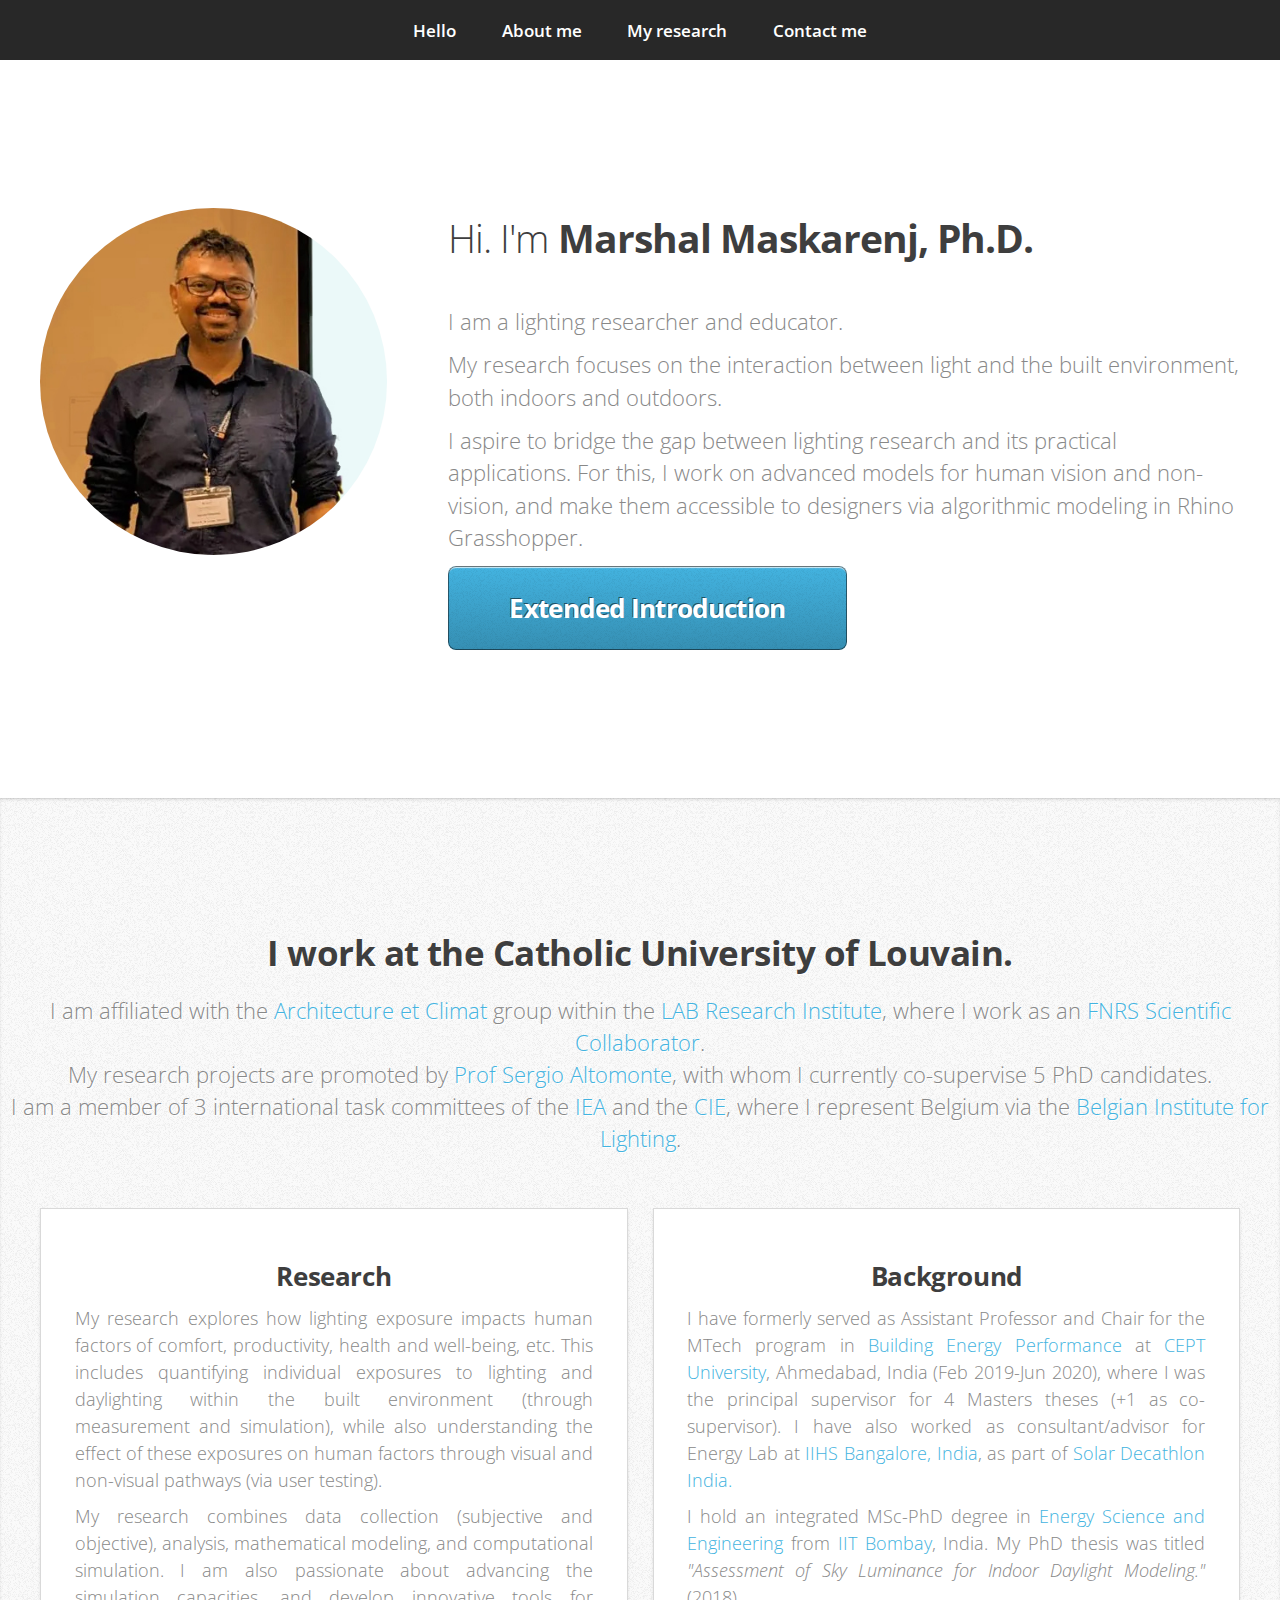
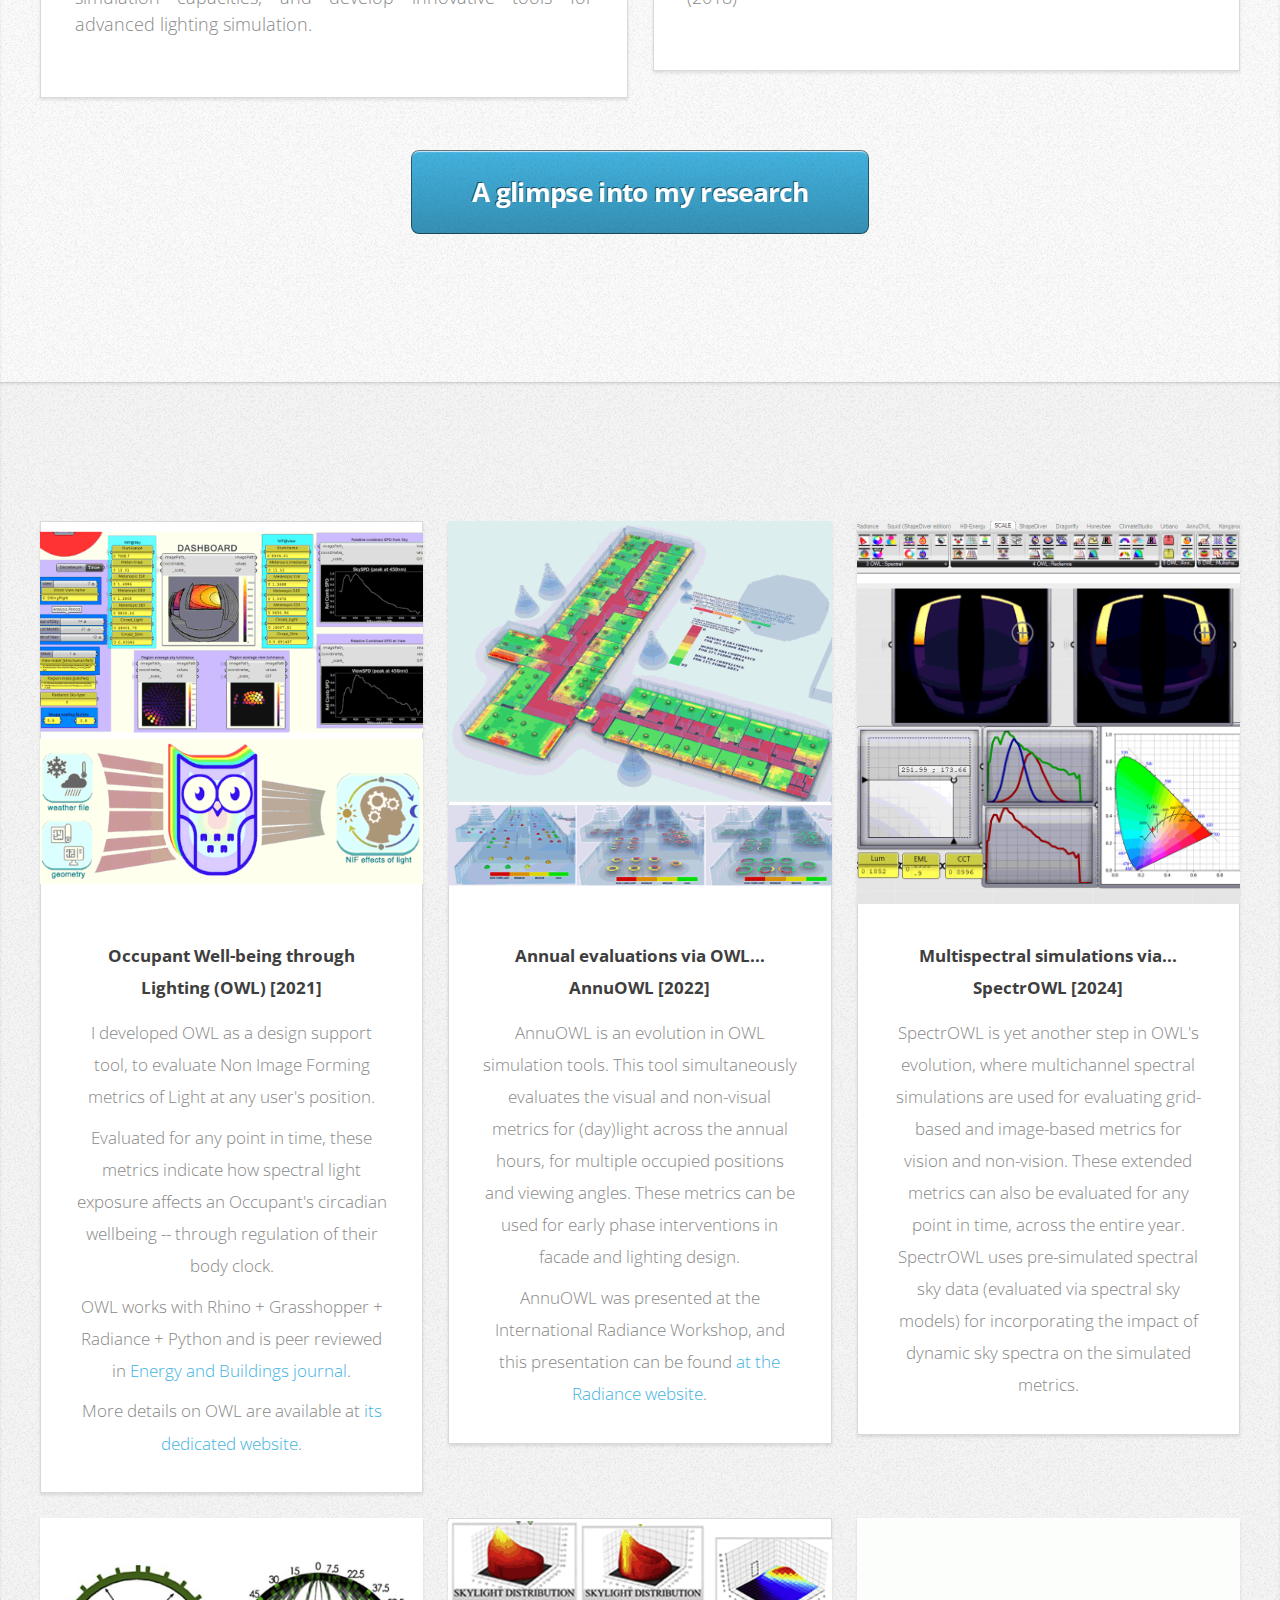
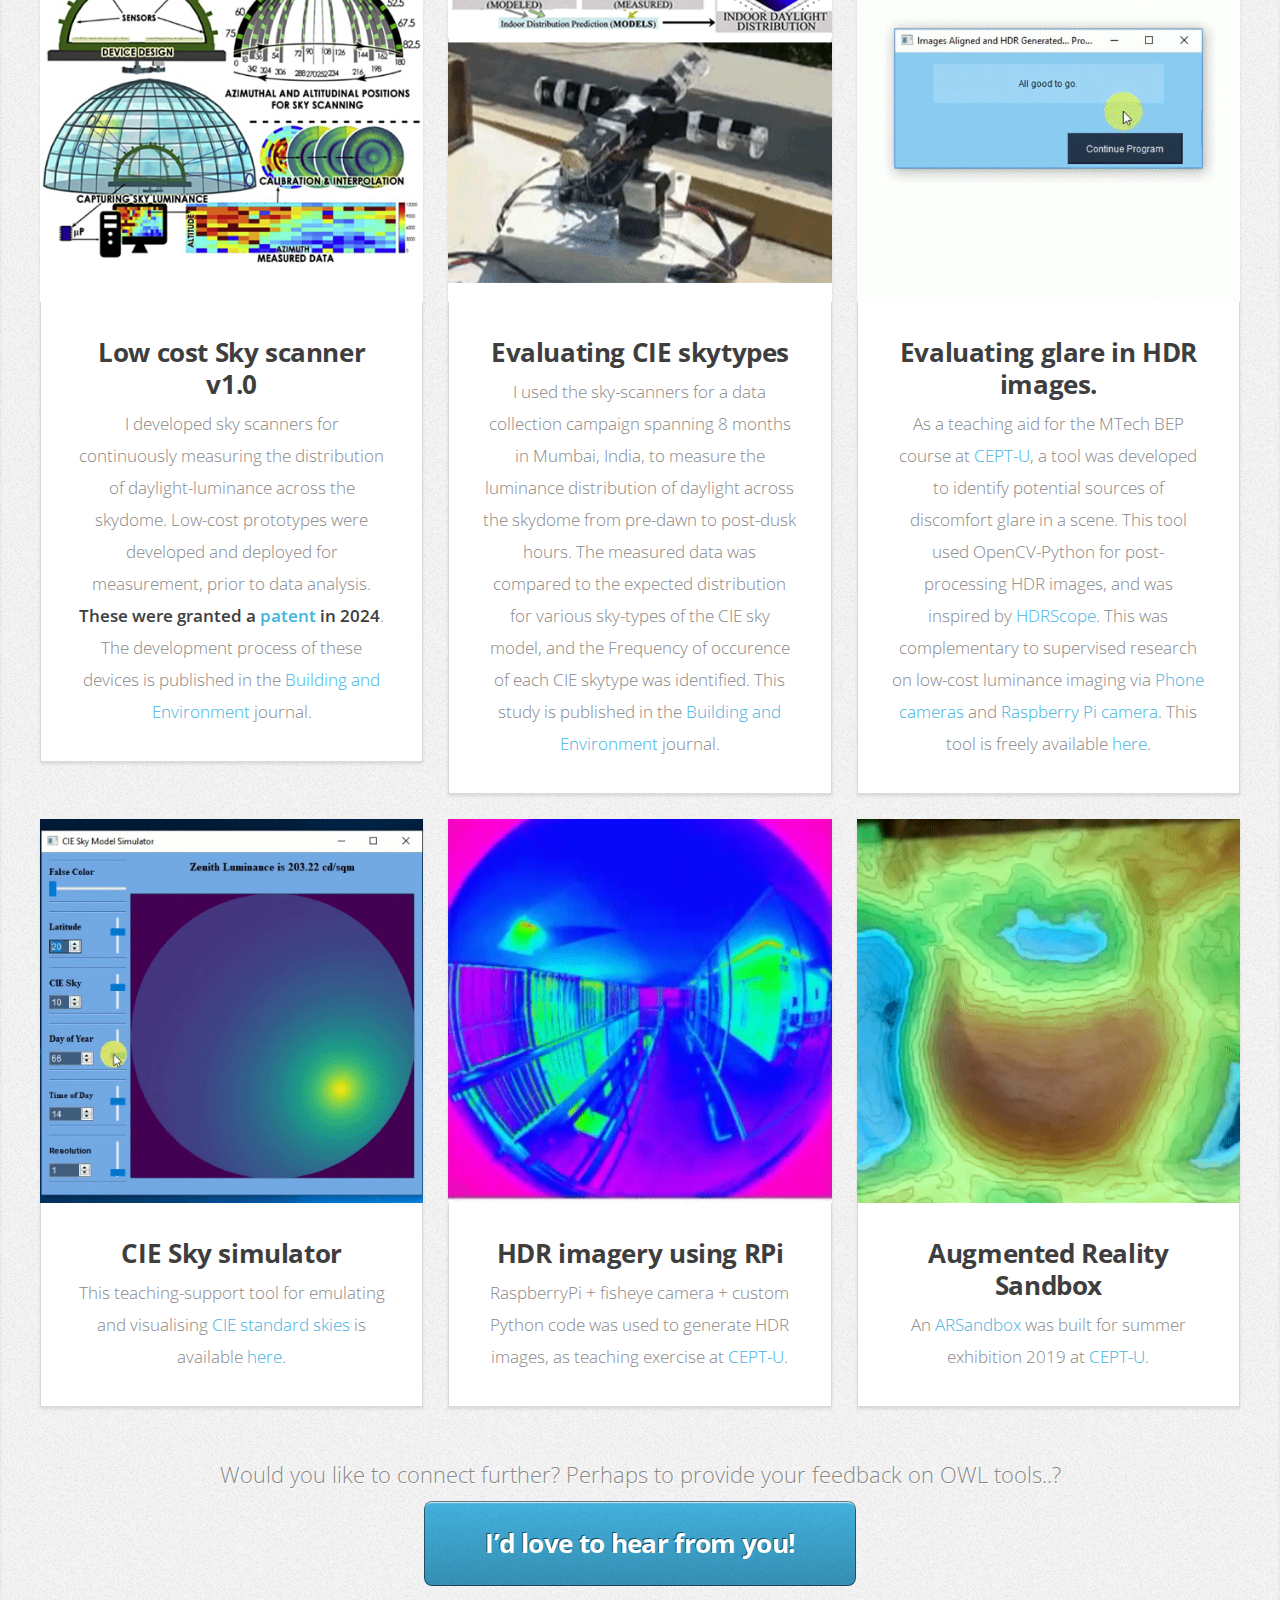
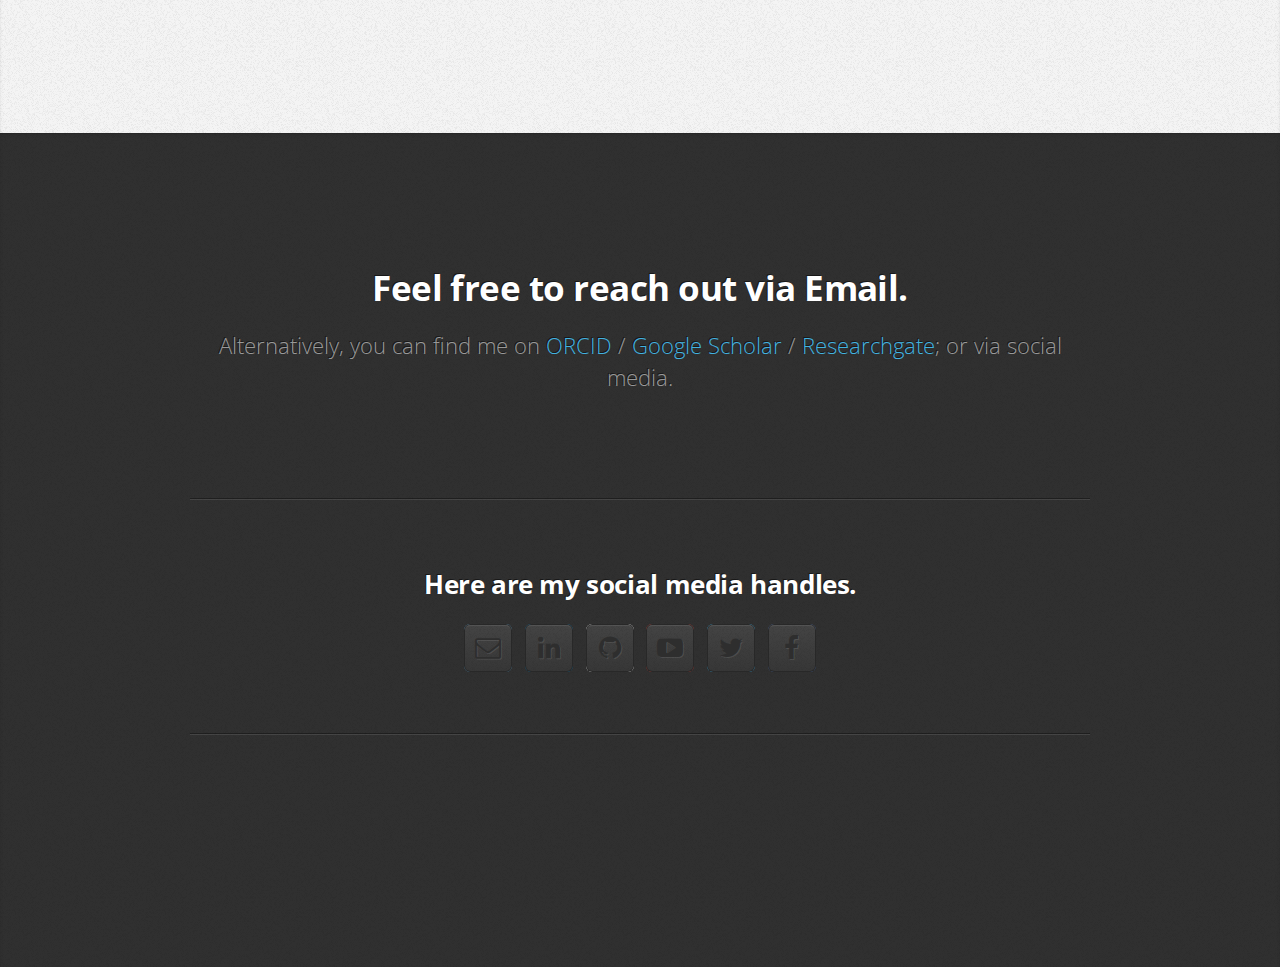
<file: index.html>
<!DOCTYPE HTML>
<!--
	Customised from Miniport by HTML5 UP, which is free for personal and commercial use under the CCA 3.0 license.
-->
<html>
	<head>
		<title>Marshal Maskarenj, PhD  |  Personal Website</title>
		<link rel="icon" type="image/x-icon" href="images/favicon.ico">
		<meta http-equiv="content-type" content="text/html; charset=utf-8" />
		<meta name="description" content="" />
		<meta name="keywords" content="" />
		<!--[if lte IE 8]><script src="css/ie/html5shiv.js"></script><![endif]-->
		<script src="js/jquery.min.js"></script>
		<script src="js/jquery.scrolly.min.js"></script>
		<script src="js/skel.min.js"></script>
		<script src="js/init.js"></script>
		<noscript>
			<link rel="stylesheet" href="css/skel.css" />
			<link rel="stylesheet" href="css/style.css" />
			<link rel="stylesheet" href="css/style-desktop.css" />
		</noscript>
		<!--[if lte IE 8]><link rel="stylesheet" href="css/ie/v8.css" /><![endif]-->
		<!--[if lte IE 9]><link rel="stylesheet" href="css/ie/v9.css" /><![endif]-->
	</head>
	<body>

		<!-- Nav -->
			<nav id="nav">
				<ul class="container">
					<li><a href="#top">Hello</a></li>
					<li><a href="#about">About me</a></li>
					<li><a href="#portfolio">My research</a></li>
					<li><a href="#contact">Contact me</a></li>
				</ul>
			</nav>

		<!-- Home -->
			<div class="wrapper style1 first">
				<article class="container" id="top">
					<div class="row">
						<div class="4u">
							<span class="image fit"><img src="images/MarshalMaskarenj.jpg" alt="" /></span>
						</div>
						<div class="8u">
							<header>
								<h1>Hi. I'm <strong>Marshal Maskarenj, Ph.D.</strong></h1>
							</header>
							<p>I am a lighting researcher and educator.</p><p>My research focuses on the interaction between light and the built environment, both indoors and outdoors.</p><p>I aspire to bridge the gap between lighting research and its practical applications. For this, I work on advanced models for human vision and non-vision, and make them accessible to designers via algorithmic modeling in <a href="https://www.rhino3d.com/">Rhino</a> <a href="https://www.grasshopper3d.com/">Grasshopper</a>.</p> 
							<a href="#about" class="button big scrolly">Extended Introduction</a>
						</div>
					</div>
				</article>
			</div>
			

		<!-- Work -->
			<div class="wrapper style2">
				<article id="about">
					<header>
						<h2>I work at the <a href="https://uclouvain.be/en/index.html">Catholic University of Louvain</a>.</h2>
						<p>I am affiliated with the <a href="https://uclouvain.be/en/research-institutes/lab/archi-cli">Architecture et Climat</a> group within the <a href="https://uclouvain.be/fr/instituts-recherche/lab">LAB Research Institute</a>, where I work as an <a href="https://www.frs-fnrs.be/en/">FNRS Scientific Collaborator</a>.</p><p>My research projects are promoted by <a href="https://uclouvain.be/en/directories/sergio.altomonte">Prof Sergio Altomonte</a>, with whom I currently co-supervise 5 PhD candidates. </p><p>I am a member of 3 international task committees of the <a href="https://task70.iea-shc.org/participants">IEA</a> and the <a href="https://cie.co.at/">CIE</a>, where I represent Belgium via the <a href="https://ibe-biv.be/">Belgian Institute for Lighting</a>.</p>
					</header>
					<div class="container">
						<div class="row">
							<div class="6u">
								<section class="box style1">
									<h3>Research</h3>
									<p>My research explores how lighting exposure impacts human factors of comfort, productivity, health and well-being, etc. This includes quantifying individual exposures to lighting and daylighting within the built environment (through measurement and simulation), while also understanding the effect of these exposures on human factors through visual and non-visual pathways (via user testing).</p><p>My research combines data collection (subjective and objective), analysis, mathematical modeling, and computational simulation. I am also passionate about advancing the simulation capacities, and develop innovative tools for advanced lighting simulation.</p>
								</section>
							</div>
							<div class="6u">
								<section class="box style1">
									<h3>Background</h3>
									<p>I have formerly served as Assistant Professor and Chair for the MTech program in <a href= "https://cept.ac.in/faculty-of-technology/master-s-in-building-energy-performance">Building Energy Performance</a> at <a href="https://cept.ac.in/">CEPT University</a>, Ahmedabad, India (Feb 2019-Jun 2020), where I was the principal supervisor for 4 Masters theses (+1 as co-supervisor). I have also worked as consultant/advisor for Energy Lab at <a href="https://iihs.co.in/">IIHS Bangalore, India</a>, as part of <a href= "https://solardecathlonindia.in/">Solar Decathlon India.</a></p><p>I hold an integrated MSc-PhD degree in <a href="https://www.ese.iitb.ac.in/">Energy Science and Engineering</a> from <a href="https://www.iitb.ac.in/">IIT Bombay</a>, India. My PhD thesis was titled <i>"Assessment of Sky Luminance for Indoor Daylight Modeling."</i> (2018)</p>
								</section>
							</div>
						</div>
					</div>
					<footer>
						<a href="#portfolio" class="button big scrolly">A glimpse into my research</a>
					</footer>
				</article>
			</div>

		<!-- Portfolio -->
			<div class="wrapper style3">
				<article id="portfolio">
					<div class="container">
						<div class="row">
							<div class="4u">
								<article class="box style2">
									<a href="https://marshalmaskarenj.github.io/OWL_Web/index.html" class="image featured"><img src="images/dashboardOWL.gif" alt="" /></a>
									<h4>Occupant Well-being through Lighting (OWL) [2021]</h4>
									<p>I developed OWL as a design support tool, to evaluate Non Image Forming metrics of Light at any user's position.</p><p>Evaluated for any point in time, these metrics indicate how spectral light exposure affects an Occupant's circadian wellbeing -- through regulation of their body clock. </p><p> OWL works with Rhino + Grasshopper + Radiance + Python and is peer reviewed in <a href="https://www.sciencedirect.com/science/article/pii/S0378778822001839">Energy and Buildings journal</a>.</p><p> More details on OWL are available at <a href="https://marshalmaskarenj.github.io/OWL_Web/index.html">its dedicated website</a>.</p>
								</article>
							</div>
							<div class="4u">
								<article class="box style2">
									<a href="#" class="image featured"><img src="images/AnnuOWL.gif" alt="" /></a>
									<h4>Annual evaluations via OWL... AnnuOWL [2022]</h4>
									<p>AnnuOWL is an evolution in OWL simulation tools. This tool simultaneously evaluates the visual and non-visual metrics for (day)light across the annual hours, for multiple occupied positions and viewing angles. These metrics can be used for early phase interventions in facade and lighting design. </p><p> AnnuOWL was presented at the International Radiance Workshop, and this presentation can be found <a href="https://www.radiance-online.org/community/workshops/2023-innsbruck-austria/slides/RW23_P1-2-1_Marshal_Maskarenj.pdf">at the Radiance website</a>.</p>
								</article>
							</div>
							<div class="4u">
								<article class="box style2">
									<a href="#" class="image featured"><img src="images/SpectrOWL.gif" alt="" /></a>
									<h4>Multispectral simulations via... SpectrOWL [2024]</h4>
									<p>SpectrOWL is yet another step in OWL's evolution, where multichannel spectral simulations are used for evaluating grid-based and image-based metrics for vision and non-vision. These extended metrics can also be evaluated for any point in time, across the entire year. SpectrOWL uses pre-simulated spectral sky data (evaluated via spectral sky models) for incorporating the impact of dynamic sky spectra on the simulated metrics.</p>
								</article>
							</div>
						</div>
						<div class="row">							
							<div class="4u">
								<article class="box style2">
									<a href="https://www.sciencedirect.com/science/article/abs/pii/S0360132318303445" class="image featured"><img src="images/Nathulal.png" alt="" /></a>
									<h3><a href="https://www.sciencedirect.com/science/article/abs/pii/S0360132318303445">Low cost Sky scanner v1.0</a></h3>
									<p>I developed sky scanners for continuously measuring the distribution of daylight-luminance across the skydome. Low-cost prototypes were developed and deployed for measurement, prior to data analysis. <b>These were granted a <a href="https://www.linkedin.com/feed/update/urn:li:activity:7175815822257324032/">patent </a> in 2024</b>. The development process of these devices is published in the <a href="https://www.sciencedirect.com/science/article/abs/pii/S0360132318303445">Building and Environment</a> journal.</p>
								</article>
							</div>
							<div class="4u">
								<article class="box style2">
									<a href="https://www.sciencedirect.com/science/article/abs/pii/S0360132318306097" class="image featured"><img src="images/ModelAssessment.gif" alt="" /></a>
									<h3><a href="https://www.sciencedirect.com/science/article/abs/pii/S0360132318306097">Evaluating CIE skytypes</a></h3>
									<p>I used the sky-scanners for a data collection campaign spanning 8 months in Mumbai, India, to measure the luminance distribution of daylight across the skydome from pre-dawn to post-dusk hours. The measured data was compared to the expected distribution for various sky-types of the CIE sky model, and the Frequency of occurence of each CIE skytype was identified. This study is published in the <a href="https://www.sciencedirect.com/science/article/abs/pii/S0360132318306097">Building and Environment</a> journal.</p>
								</article>
							</div>
							<div class="4u">
								<article class="box style2">
									<a href="https://github.com/marshalmaskarenj/marshalmaskarenj.github.io/tree/main/Python_Tools/Exe_tools/ScenescanV3.3" class="image featured"><img src="images/scenescan.gif" alt="" /></a>
									<h3><a href="https://github.com/marshalmaskarenj/marshalmaskarenj.github.io/tree/main/Python_Tools/Exe_tools/ScenescanV3.3">Evaluating glare in HDR images.</a></h3>
									<p>As a teaching aid for the MTech BEP course at <a href="https://cept.ac.in/">CEPT-U</a>, a tool was developed to identify potential sources of discomfort glare in a scene. This tool used OpenCV-Python for post-processing HDR images, and was inspired by <a href="http://courses.washington.edu/hdrscope/">HDRScope</a>. This was complementary to supervised research on low-cost luminance imaging via <a href="https://dial.uclouvain.be/pr/boreal/object/boreal%3A270299/datastream/PDF_01/view">Phone cameras</a> and <a href="https://repository.cept.ac.in/handle/20.500.12725/8996">Raspberry Pi camera</a>. This tool is freely available <a href="https://github.com/marshalmaskarenj/marshalmaskarenj.github.io/tree/main/Python_Tools/Exe_tools/ScenescanV3.3">here</a>.</p>
								</article>
							</div>
						</div>
						<div class="row">
							<div class="4u">
								<article class="box style2">
									<a href="https://github.com/marshalmaskarenj/marshalmaskarenj.github.io/tree/main/Python_Tools/Exe_tools/CIESkyMap" class="image featured"><img src="images/cieSkySim.gif" alt="" /></a>
									<h3><a href="https://github.com/marshalmaskarenj/marshalmaskarenj.github.io/tree/main/Python_Tools/Exe_tools/CIESkyMap">CIE Sky simulator</a></h3>
									<p>This teaching-support tool for emulating and visualising <a href="https://www.researchgate.net/publication/238782731_CIE_general_sky_standard_defining_luminance_distributions">CIE standard skies</a> is available <a href="https://github.com/marshalmaskarenj/marshalmaskarenj.github.io/tree/main/Python_Tools/Exe_tools/CIESkyMap">here</a>.</p>
								</article>
							</div>
							<div class="4u">
								<article class="box style2">
									<a href="#" class="image featured"><img src="images/libyHDR.gif" alt="" /></a>
									<h3><a href="#">HDR imagery using RPi</a></h3>
									<p>RaspberryPi + fisheye camera + custom Python code was used to generate HDR images, as teaching exercise at <a href="https://cept.ac.in/">CEPT-U</a>.</p>
								</article>
							</div>

							<div class="4u">
								<article class="box style2">
									<a href="#" class="image featured"><img src="images/sandbox.gif" alt="" /></a>
									<h3><a href="#">Augmented Reality Sandbox</a></h3>
									<p>An <a href="https://web.cs.ucdavis.edu/~okreylos/ResDev/SARndbox/">ARSandbox </a> was built for summer exhibition 2019 at <a href="https://cept.ac.in/">CEPT-U</a>.</p>
								</article>
							</div>
						</div>
					</div>
					<footer>
						<p>Would you like to connect further? Perhaps to provide your feedback on OWL tools..?</p>
						<a href="#contact" class="button big scrolly">I’d love to hear from you!</a>
					</footer>
				</article>
			</div>

		<!-- Contact -->
			<div class="wrapper style4">
				<article id="contact" class="container 75%">
					<header>
						<h2>Feel free to reach out via <a href="mailto:maskarenj.marshal@uclouvain.be">Email</a>.</h2>
						<p>Alternatively, you can find me on <a href="https://orcid.org/0000-0001-9546-8236">ORCID</a> / <a href="https://scholar.google.com/citations?hl=en&user=l0Cy2WsAAAAJ">Google Scholar</a> / <a href="https://www.researchgate.net/profile/Marshal-Maskarenj">Researchgate</a>; or via social media.</p>
					</header>
					<div>
						<div class="row">
							<div class="12u">
								<hr />
								<h3>Here are my social media handles.</h3>
								<ul class="social">
									<li><a href="mailto:maskarenj.marshal@uclouvain.be" class="icon fa-envelope-o"><span class="label">Email</span></a></li>
									<li><a href="https://www.linkedin.com/in/marshal-maskarenj" class="icon fa-linkedin"><span class="label">LinkedIn</span></a></li>
									<li><a href="https://github.com/marshalmaskarenj" class="icon fa-github"><span class="label">Github</span></a></li>
									<li><a href="https://www.youtube.com/channel/UCoNLScpGtkqx2UcYQLTyGXw" class="icon fa-youtube-play"><span class="label">YouTube</span></a></li>
									<li><a href="https://x.com/marshlmaskarenj" class="icon fa-twitter"><span class="label">Twitter</span></a></li>
									<li><a href="https://www.facebook.com/marshal.maskarenj" class="icon fa-facebook"><span class="label">Facebook</span></a></li>
	    						</ul>
								<script type='text/javascript' id='clustrmaps' src='//cdn.clustrmaps.com/map_v2.js?cl=43b3e0&w=250&t=n&d=cI29sHi3rlniRtBhz5rGDxQ714VhXlYR0cXCu4-81ho&co=303030'></script>
								<hr />
							</div>
							<div class="12u">
								
							</div>
						</div>
					</div>
<!-- 					<footer>
						<ul id="copyright">
							<li>&copy; 2021, All rights reserved.</li><li> <a href="https://www.linkedin.com/in/marshal-maskarenj">Marshal Maskarenj PhD</a></li>
						</ul>
					</footer> -->
				</article>
			</div>

	</body>
</html>
</file>
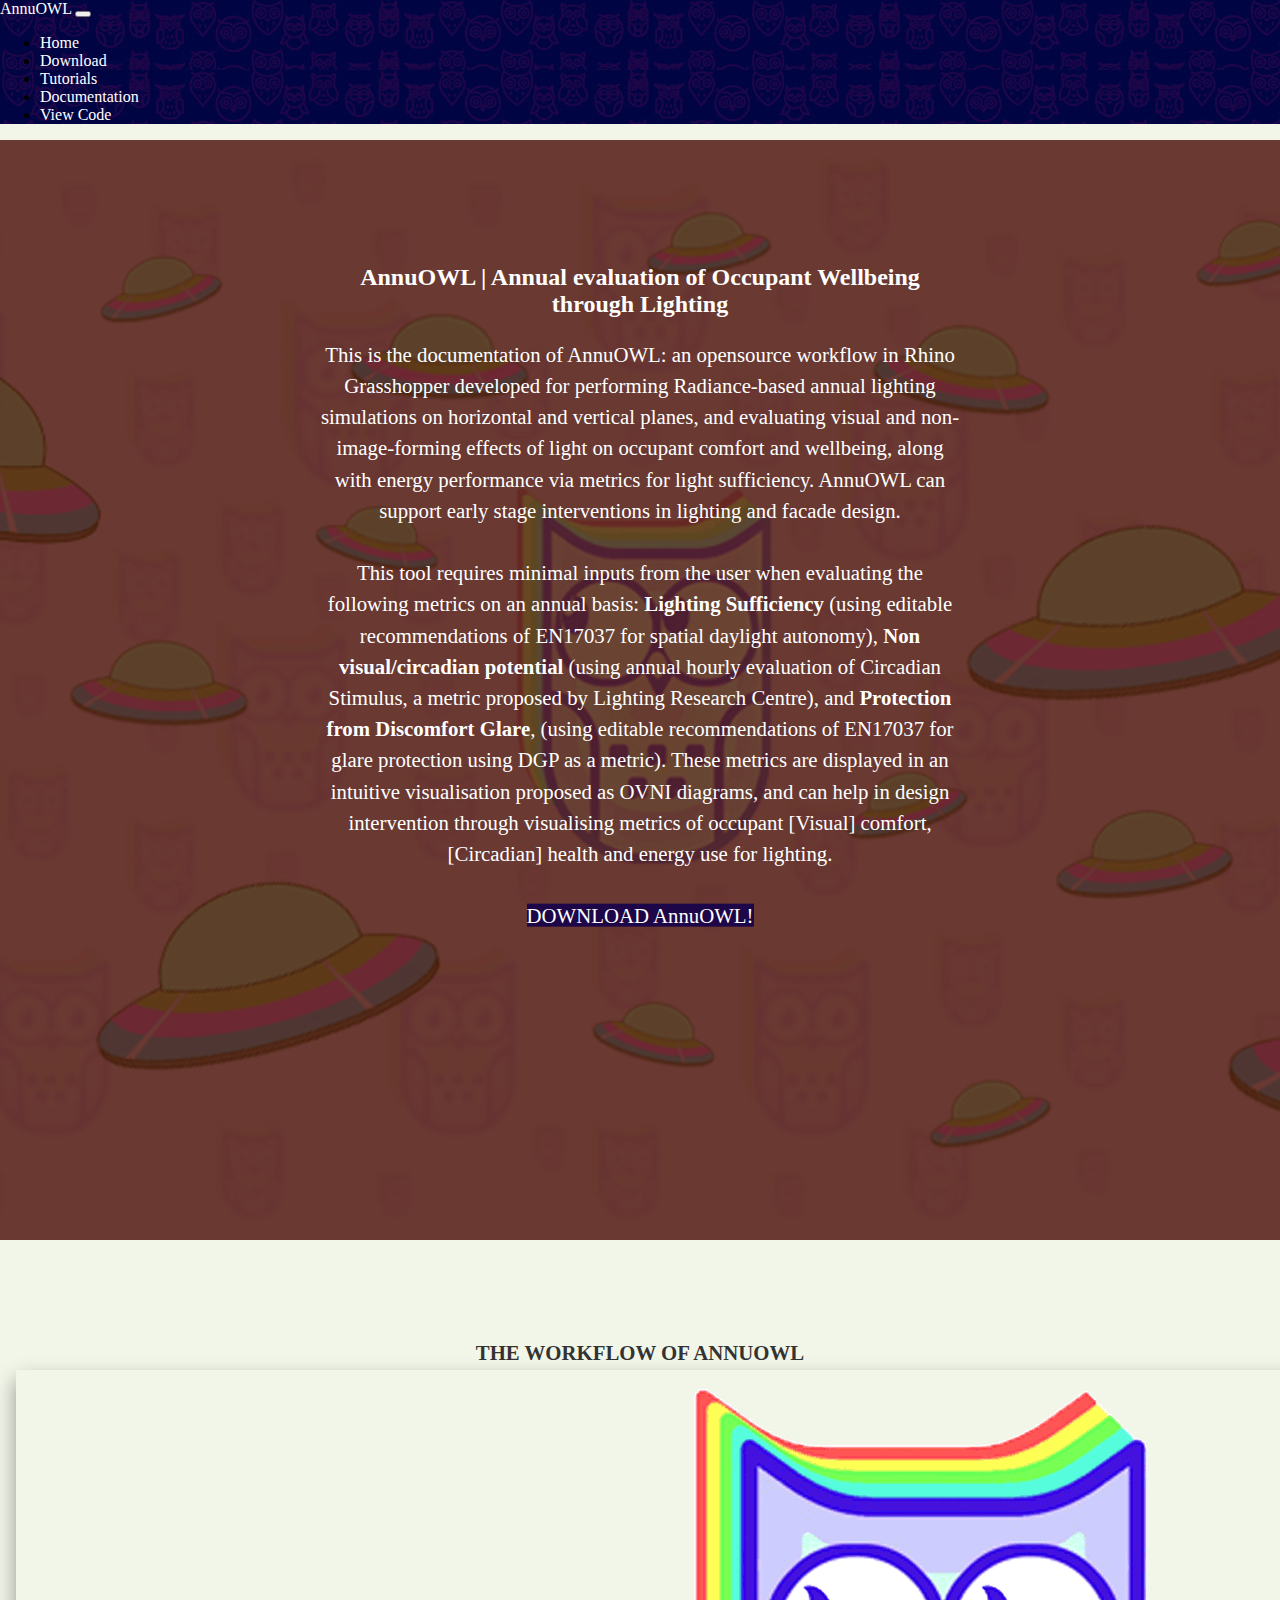
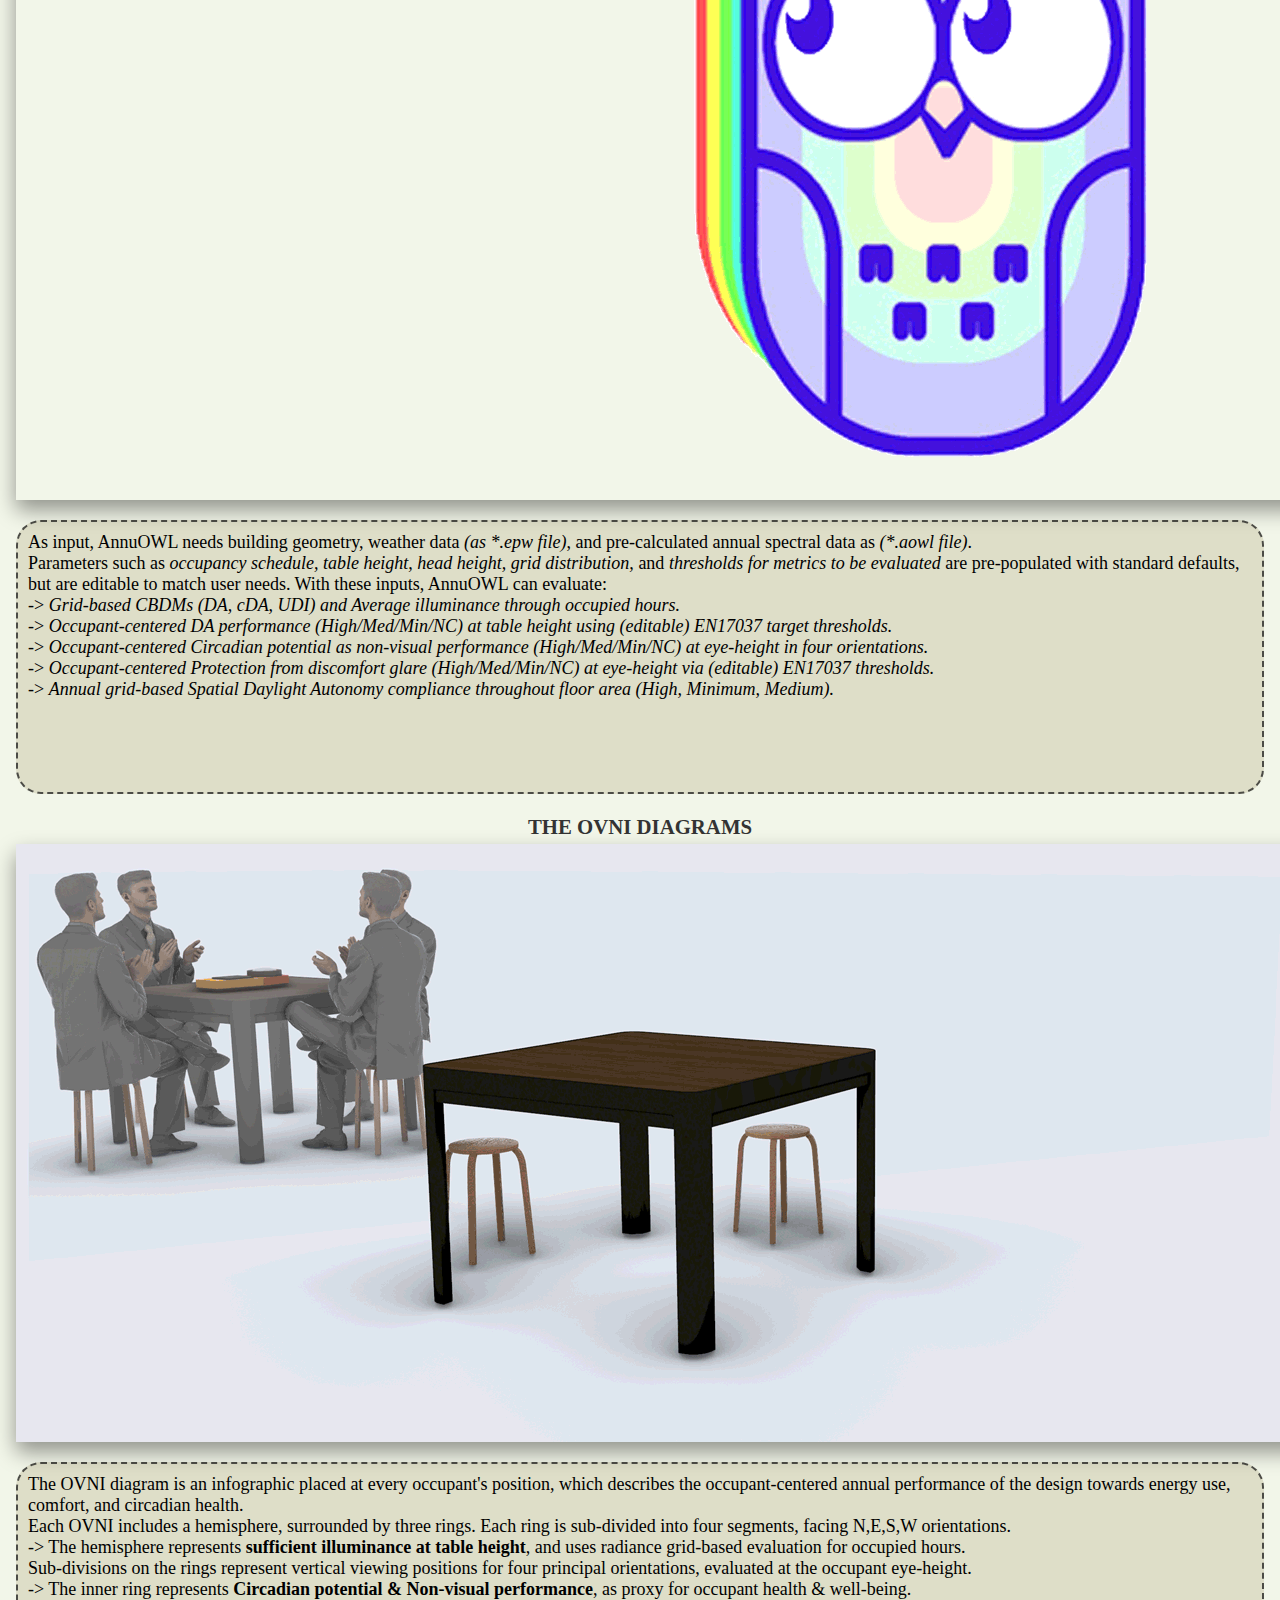
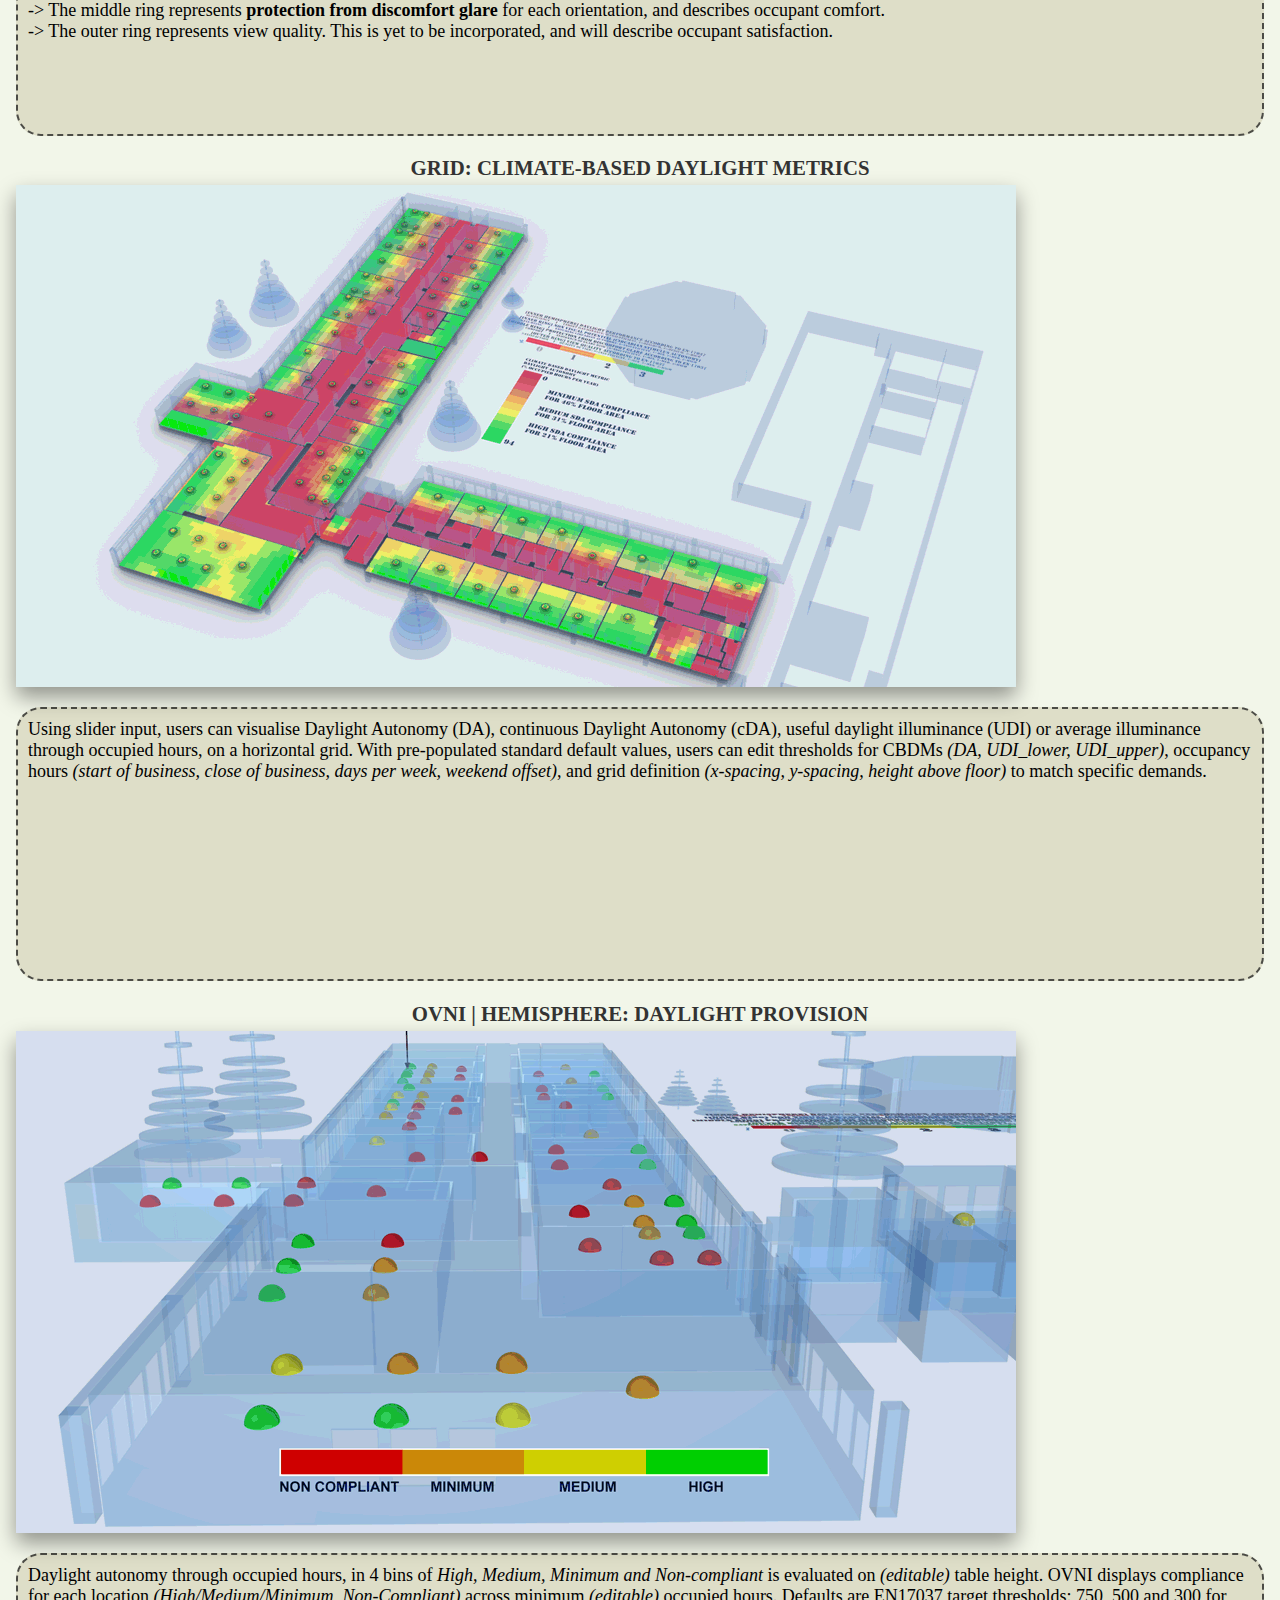
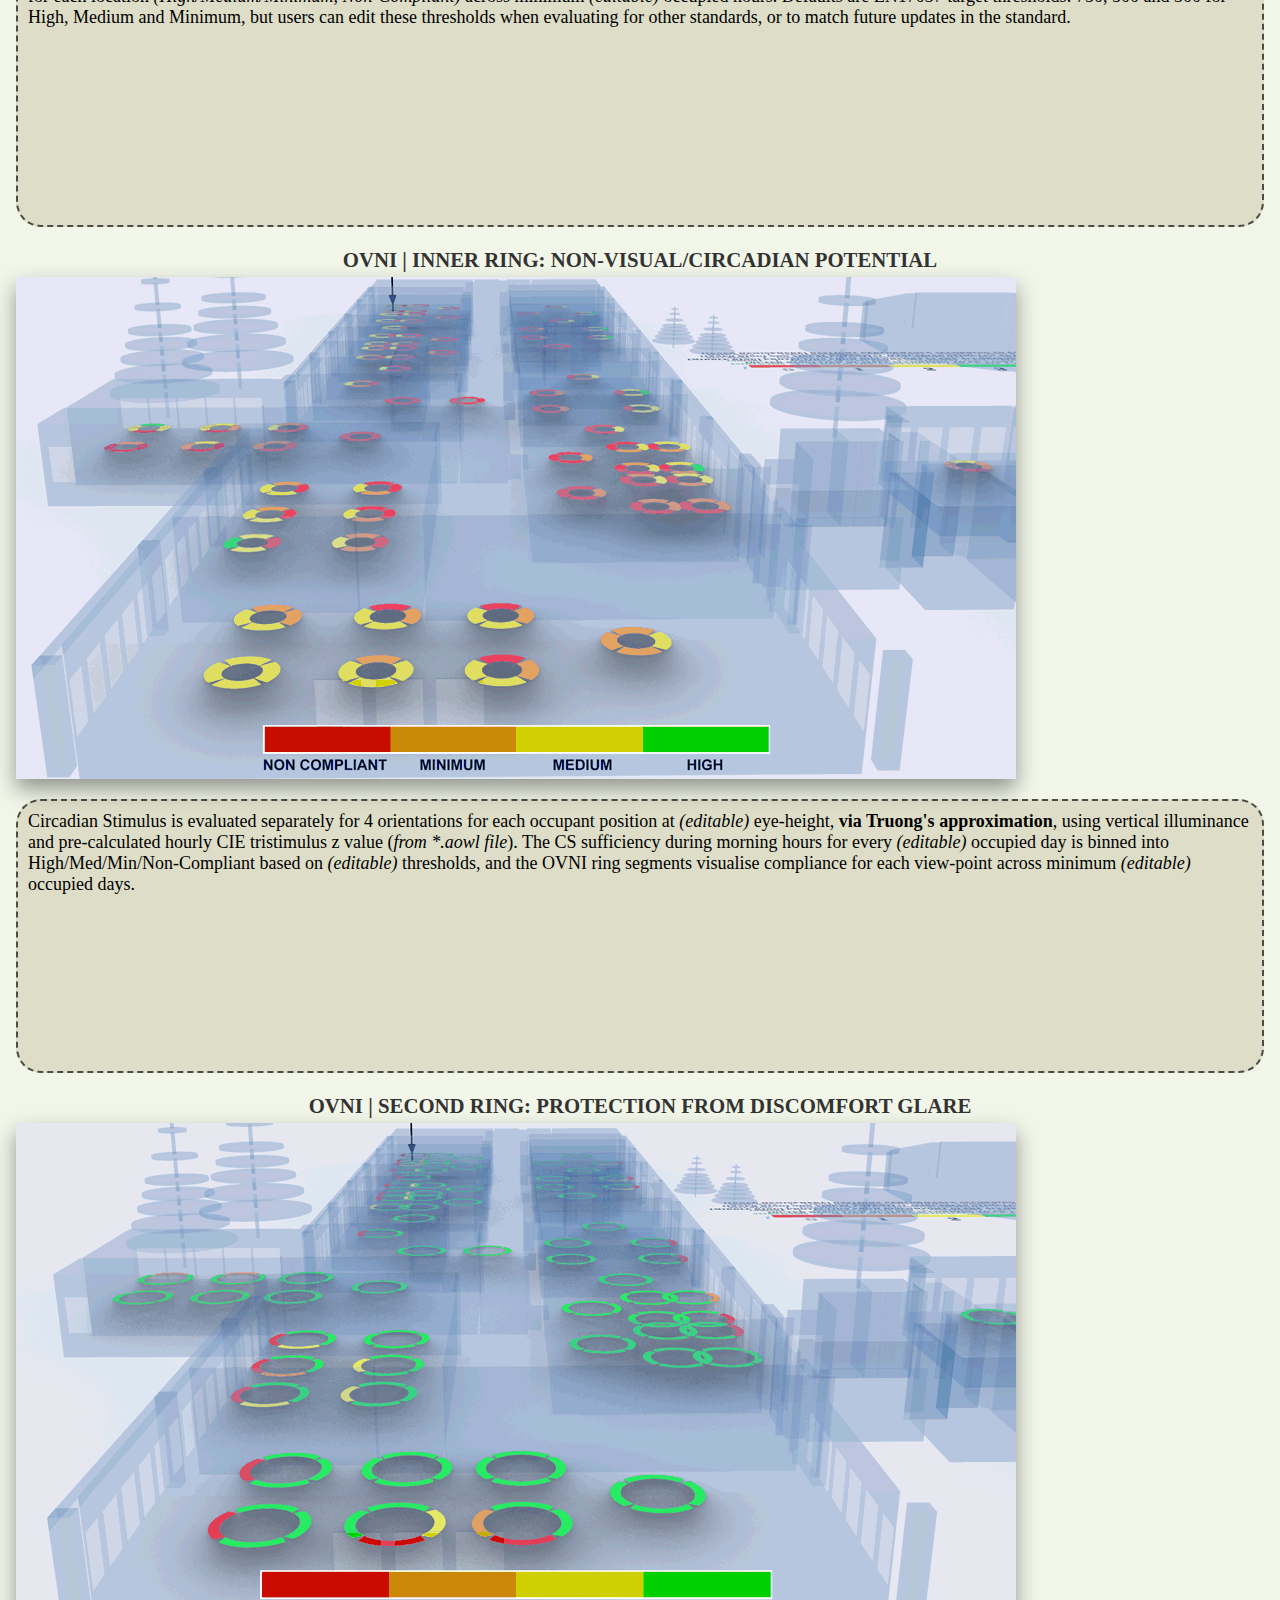
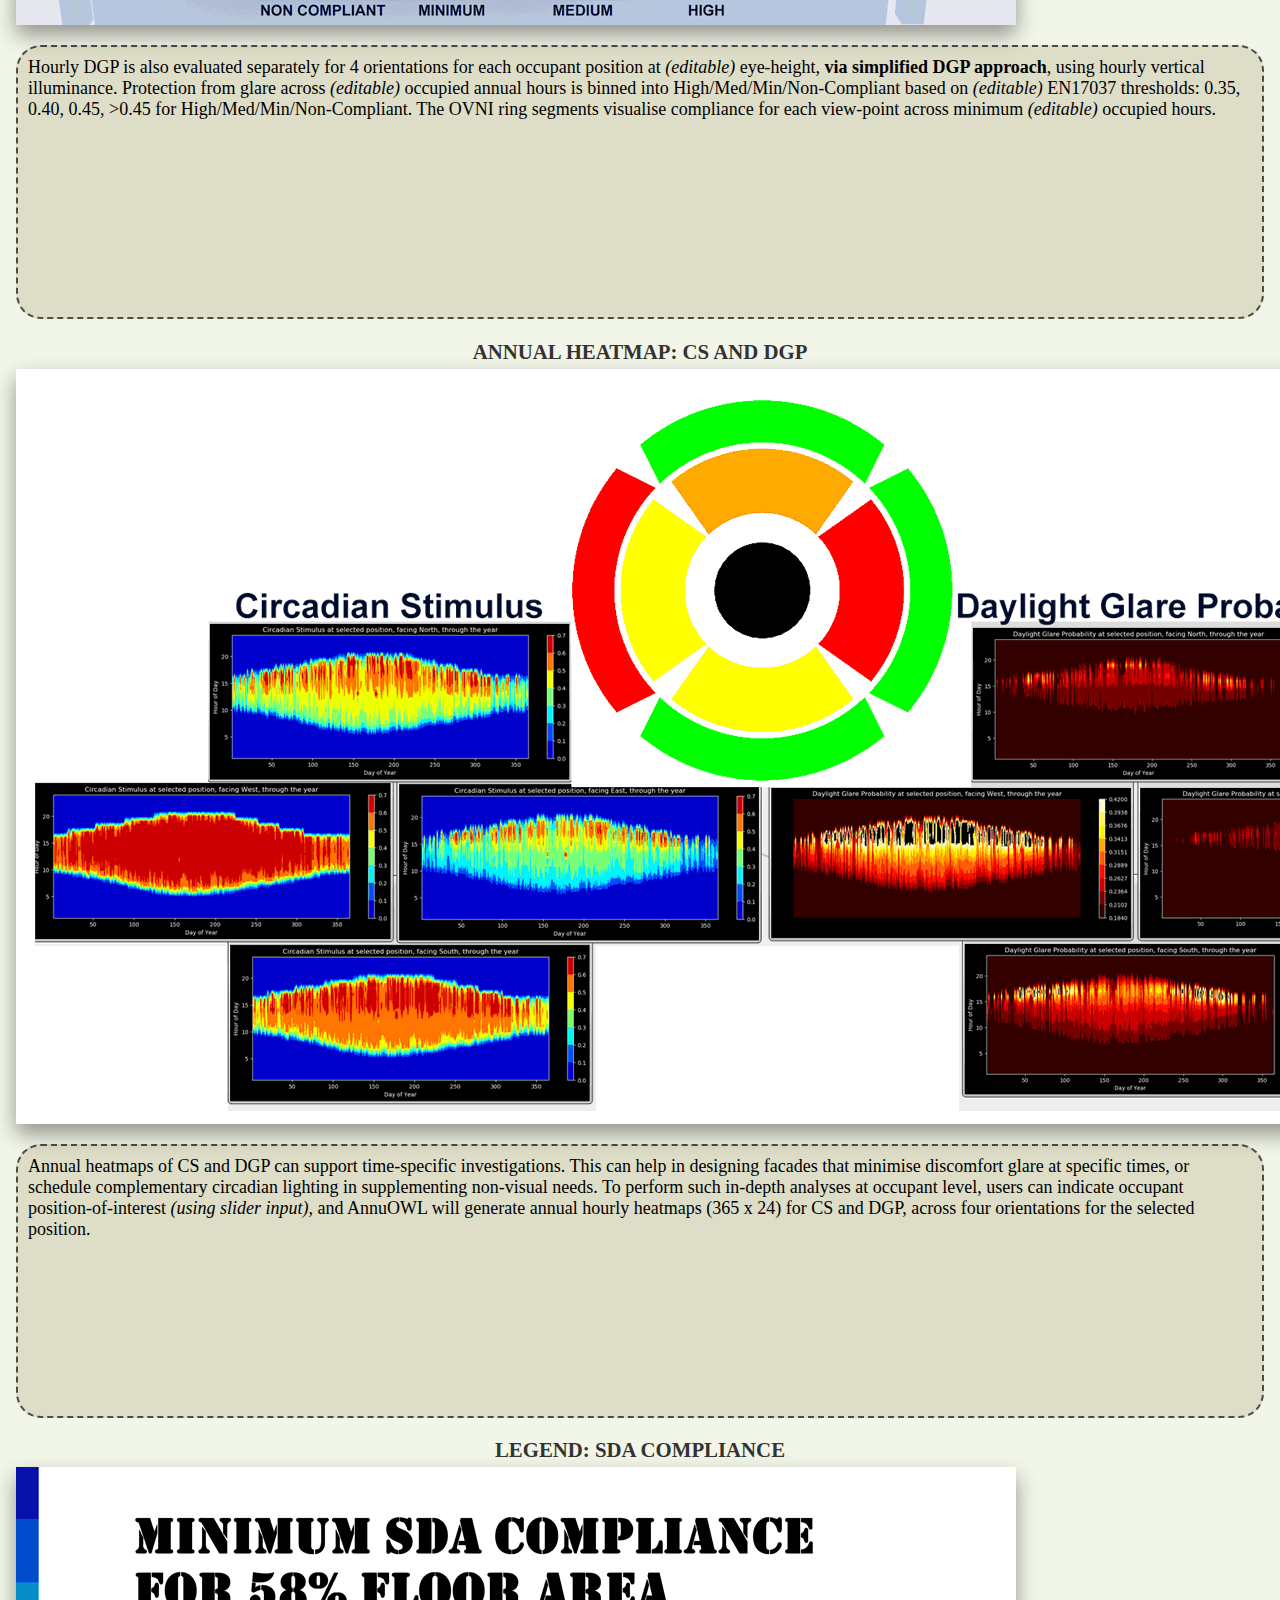
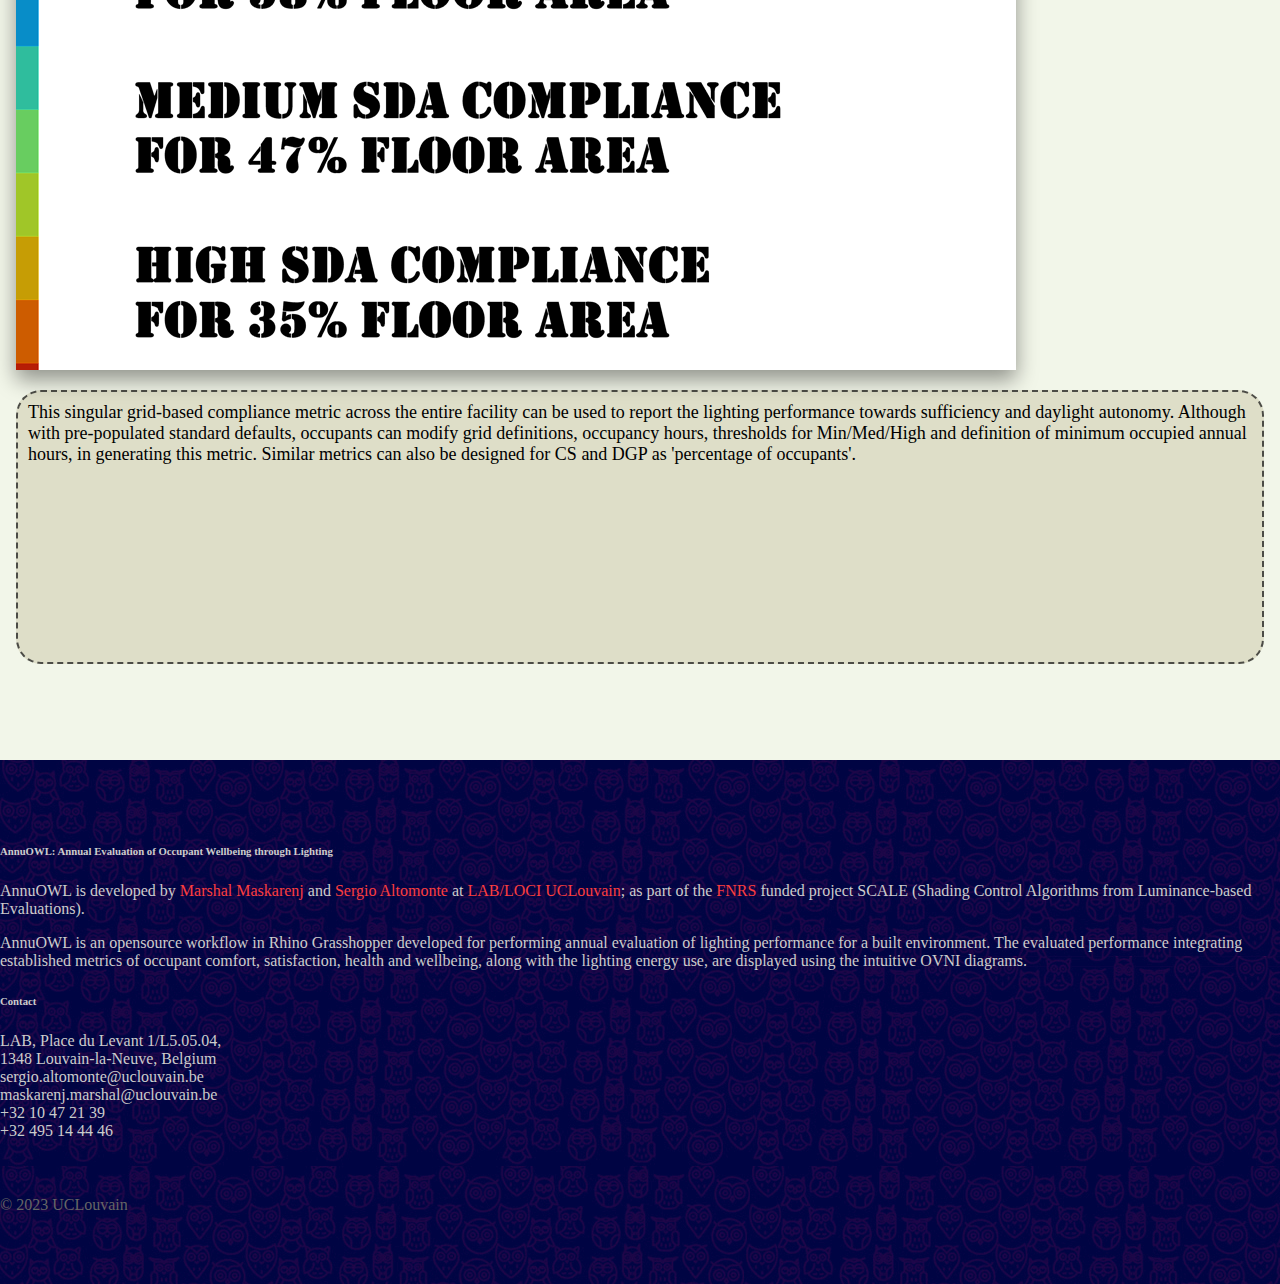
<file: AnnuOWL_Web/index.html>
<!DOCTYPE html>
<html lang="en">
    <head>
        <title>Annual evaluation of Occupant Wellbeing through Lighting</title>
		<link rel="icon" type="image/x-icon" href="images/favicon.ico">
        <meta charset="utf-8">
        <meta name="viewport" content="width=device-width, initial-scale=1">
		<link rel="stylesheet" href="https://cdn.jsdelivr.net/npm/bootstrap@4.5.3/dist/css/bootstrap.min.css" integrity="sha384-TX8t27EcRE3e/ihU7zmQxVncDAy5uIKz4rEkgIXeMed4M0jlfIDPvg6uqKI2xXr2" crossorigin="anonymous">
		<link rel="stylesheet" type="text/css" href="main.css">
	</head>
    
	<body>
		<script src="https://code.jquery.com/jquery-3.5.1.min.js" integrity="sha256-9/aliU8dGd2tb6OSsuzixeV4y/faTqgFtohetphbbj0=" crossorigin="anonymous"></script>
		<script src="https://cdn.jsdelivr.net/npm/bootstrap@4.5.3/dist/js/bootstrap.min.js" integrity="sha384-w1Q4orYjBQndcko6MimVbzY0tgp4pWB4lZ7lr30WKz0vr/aWKhXdBNmNb5D92v7s" crossorigin="anonymous"></script>
		<nav class="navbar navbar-expand-md">
			<a class="navbar-brand" href="#">AnnuOWL</a>
			<button class="navbar-toggler navbar-dark" type="button" data-toggle="collapse" data-target="#main-navigation">
				<span class="navbar-toggler-icon"></span>
			</button>
			<div class="collapse navbar-collapse" id="main-navigation">
				<ul class="navbar-nav">
					<li class="nav-item">
						<a class="nav-link" href="index.html">Home</a>
					</li>
					<li class="nav-item">
						<a class="nav-link" href="download.html">Download</a>
					</li>
					<li class="nav-item">
						<a class="nav-link" href="tutorials.html">Tutorials</a>
					</li>
					<li class="nav-item">
						<a class="nav-link" href="documentation.html">Documentation</a>
					</li>
					<li class="nav-item">
						<a class="nav-link" href="https://github.com/marshalmaskarenj/AnnuOWL">View Code</a>
					</li>
				</ul>
			</div>
		</nav>
		<header class="page-header header headerht container-fluid">
			<div class="overlay"></div>
			<div class="description">
				<h1>AnnuOWL | Annual evaluation of Occupant Wellbeing through Lighting</h1>
				<p>This is the documentation of AnnuOWL: an opensource workflow in Rhino Grasshopper developed for performing Radiance-based annual lighting simulations on horizontal and vertical planes, and evaluating visual and non-image-forming effects of light on occupant comfort and wellbeing, along with energy performance via metrics for light sufficiency. AnnuOWL can support early stage interventions in lighting and facade design.<br>
				<br>This tool requires minimal inputs from the user when evaluating the following metrics on an annual basis: <b>Lighting Sufficiency</b> (using editable recommendations of EN17037 for spatial daylight autonomy), <b>Non visual/circadian potential</b> (using annual hourly evaluation of Circadian Stimulus, a metric proposed by Lighting Research Centre), and <b>Protection from Discomfort Glare</b>, (using editable recommendations of EN17037 for glare protection using DGP as a metric). These metrics are displayed in an intuitive visualisation proposed as OVNI diagrams, and can help in design intervention through visualising metrics of occupant [Visual] comfort, [Circadian] health and energy use for lighting.<br> 
				<br><a href="download.html" class="btn btn-outline-secondary btn-lg">DOWNLOAD AnnuOWL!</a></p>
			</div>			
		</header>
		
		<div class="container features">
			<div class="row">
				<div class="col-lg-12 col-md-12 col-sm-12">
					<h3 class="feature-title">The workflow of AnnuOWL</h3>
					<img src="images/Banner.gif" class="img-fluid">
					<p class="rounded-pp">As input, AnnuOWL needs building geometry, weather data <i>(as *.epw file)</i>, and pre-calculated annual spectral data as <i>(*.aowl file)</i>. <br>
					Parameters such as <i>occupancy schedule, table height, head height, grid distribution,</i> and <i>thresholds for metrics to be evaluated</i> are pre-populated with standard defaults, but are editable to match user needs. With these inputs, AnnuOWL can evaluate:<br>
					->  <i>Grid-based CBDMs (DA, cDA, UDI) and Average illuminance through occupied hours.</i><br>
					->  <i>Occupant-centered DA performance (High/Med/Min/NC) at table height using (editable) EN17037 target thresholds.</i><br>
					->  <i>Occupant-centered Circadian potential as non-visual performance (High/Med/Min/NC) at eye-height in four orientations.</i><br>
					->  <i>Occupant-centered Protection from discomfort glare (High/Med/Min/NC) at eye-height via (editable) EN17037 thresholds.</i><br>
					->  <i>Annual grid-based Spatial Daylight Autonomy compliance throughout floor area (High, Minimum, Medium).</i><br></p>
				</div>
			
				<div class="col-lg-12 col-md-12 col-sm-12">
					<h3 class="feature-title">The OVNI diagrams</h3>
					<img src="images/animation-AnnuOWL1.gif" class="img-fluid">
					<p class="rounded-pp">The OVNI diagram is an infographic placed at every occupant's position, which describes the occupant-centered annual performance of the design towards energy use, comfort, and circadian health. <br> Each OVNI includes a hemisphere, surrounded by three rings. Each ring is sub-divided into four segments, facing N,E,S,W orientations.<br>-> The hemisphere represents <b>sufficient illuminance at table height</b>, and uses radiance grid-based evaluation for occupied hours.<br>Sub-divisions on the rings represent vertical viewing positions for four principal orientations, evaluated at the occupant eye-height.<br>-> The inner ring represents <b>Circadian potential & Non-visual performance</b>, as proxy for occupant health & well-being.<br>-> The middle ring represents <b>protection from discomfort glare</b> for each orientation, and describes occupant comfort.<br>-> The outer ring represents view quality. This is yet to be incorporated, and will describe occupant satisfaction.</p>
				</div>

				<div class="col-lg-6 col-md-6 col-sm-12">
					<h3 class="feature-title">Grid: Climate-based Daylight Metrics</h3>
					<img src="images/AnnuOWL_GridSplash.gif" class="img-fluid">
					<p class="rounded-pp2">Using slider input, users can visualise Daylight Autonomy (DA), continuous Daylight Autonomy (cDA), useful daylight illuminance (UDI) or average illuminance through occupied hours, on a horizontal grid. With pre-populated standard default values, users can edit thresholds for CBDMs <i>(DA, UDI_lower, UDI_upper)</i>, occupancy hours <i>(start of business, close of business, days per week, weekend offset)</i>, and grid definition <i>(x-spacing, y-spacing, height above floor)</i> to match specific demands.</p>
				</div>
				
				<div class="col-lg-6 col-md-6 col-sm-12">
					<h3 class="feature-title">OVNI | Hemisphere: Daylight Provision</h3>
					<img src="images/AnnuOWL_OVNI1Splash.gif" class="img-fluid">
					<p class="rounded-pp2">Daylight autonomy through occupied hours, in 4 bins of <i>High, Medium, Minimum and Non-compliant</i> is evaluated on <i>(editable)</i> table height. OVNI displays compliance for each location <i>(High/Medium/Minimum, Non-Compliant)</i> across minimum <i>(editable)</i> occupied hours. Defaults are EN17037 target thresholds: 750, 500 and 300 for High, Medium and Minimum, but users can edit these thresholds when evaluating for other standards, or to match future updates in the standard.</p>
				</div>

				<div class="col-lg-6 col-md-6 col-sm-12">
					<h3 class="feature-title">OVNI | Inner ring: Non-visual/Circadian Potential</h3>
					<img src="images/AnnuOWL_OVNI2Splash.gif" class="img-fluid">
					<p class="rounded-pp2">Circadian Stimulus is evaluated separately for 4 orientations for each occupant position at <i>(editable)</i> eye-height, <b>via Truong's approximation</b>, using vertical illuminance and pre-calculated hourly CIE tristimulus z value (<i>from *.aowl file</i>). The CS sufficiency during morning hours for every <i>(editable)</i> occupied day is binned into High/Med/Min/Non-Compliant based on <i>(editable)</i> thresholds, and the OVNI ring segments visualise compliance for each view-point across minimum <i>(editable)</i> occupied days.</p>
				</div>
				
				<div class="col-lg-6 col-md-6 col-sm-12">
					<h3 class="feature-title">OVNI | Second ring: Protection from Discomfort Glare</h3>
					<img src="images/AnnuOWL_OVNI3Splash.gif" class="img-fluid">
					<p class="rounded-pp2">Hourly DGP is also evaluated separately for 4 orientations for each occupant position at <i>(editable)</i> eye-height, <b>via simplified DGP approach</b>, using hourly vertical illuminance. Protection from glare across <i>(editable)</i> occupied annual hours is binned into High/Med/Min/Non-Compliant based on <i>(editable)</i> EN17037 thresholds: 0.35, 0.40, 0.45, >0.45 for High/Med/Min/Non-Compliant. The OVNI ring segments visualise compliance for each view-point across minimum <i>(editable)</i> occupied hours. </p>
				</div>

				<div class="col-lg-6 col-md-6 col-sm-12">
					<h3 class="feature-title">Annual Heatmap: CS and DGP</h3>
					<img src="images/AnnuOWL_OVNI_Heatmap.gif" class="img-fluid">
					<p class="rounded-pp2">Annual heatmaps of CS and DGP can support time-specific investigations. This can help in designing facades that minimise discomfort glare at specific times, or schedule complementary circadian lighting in supplementing non-visual needs. To perform such in-depth analyses at occupant level, users can indicate occupant position-of-interest <i>(using slider input)</i>, and AnnuOWL will generate annual hourly heatmaps (365 x 24) for CS and DGP, across four orientations for the selected position.</p>
				</div>
				
				<div class="col-lg-6 col-md-6 col-sm-12">
					<h3 class="feature-title">Legend: SDA Compliance</h3>
					<img src="images/AnnuOWL_SDASplash.gif" class="img-fluid">
					<p class="rounded-pp2">This singular grid-based compliance metric across the entire facility can be used to report the lighting performance towards sufficiency and daylight autonomy. Although with pre-populated standard defaults, occupants can modify grid definitions, occupancy hours, thresholds for Min/Med/High and definition of minimum occupied annual hours, in generating this metric. Similar metrics can also be designed for CS and DGP as 'percentage of occupants'.</p>
				</div>

				

			</div>
		</div>	

		<footer class="page-footer">
			<div class="container">
				<div class="row">
					<div class="col-lg-8 col-md-8 col-sm-12">
						<h6 class="text-uppercase font-weight-bold">AnnuOWL: Annual Evaluation of Occupant Wellbeing through Lighting</h6>
						<p>AnnuOWL is developed by <a href="https://www.linkedin.com/in/marshal-maskarenj">Marshal Maskarenj</a> and <a href="https://www.linkedin.com/in/sergio-altomonte-81341b4/">Sergio Altomonte</a> at <a href="https://uclouvain.be/fr/facultes/loci">LAB/LOCI UCLouvain</a>; as part of the <a href="https://www.frs-fnrs.be/en/">FNRS</a> funded project SCALE (Shading Control Algorithms from Luminance-based Evaluations).</p>
						<p>AnnuOWL is an opensource workflow in Rhino Grasshopper developed for performing annual evaluation of lighting performance for a built environment. The evaluated performance integrating established metrics of occupant comfort, satisfaction, health and wellbeing, along with the lighting energy use, are displayed using the intuitive OVNI diagrams.</p>
				</div>
				<div class="col-lg-4 col-md-4 col-sm-12">
					<h6 class="text-uppercase font-weight-bold">Contact</h6>
					<p>LAB, Place du Levant 1/L5.05.04, 
					<br/>1348 Louvain-la-Neuve, Belgium
					<br/>sergio.altomonte@uclouvain.be 
					<br/>maskarenj.marshal@uclouvain.be
					<br/>+32 10 47 21 39
					<br/>+32 495 14 44 46</p>
				</div>
			<div>
			<div class="footer-copyright text-center">© 2023 UCLouvain</div>
		</footer>
		
		
		<script src="main.js"></script>
	</body>
	
	
</html>
</file>
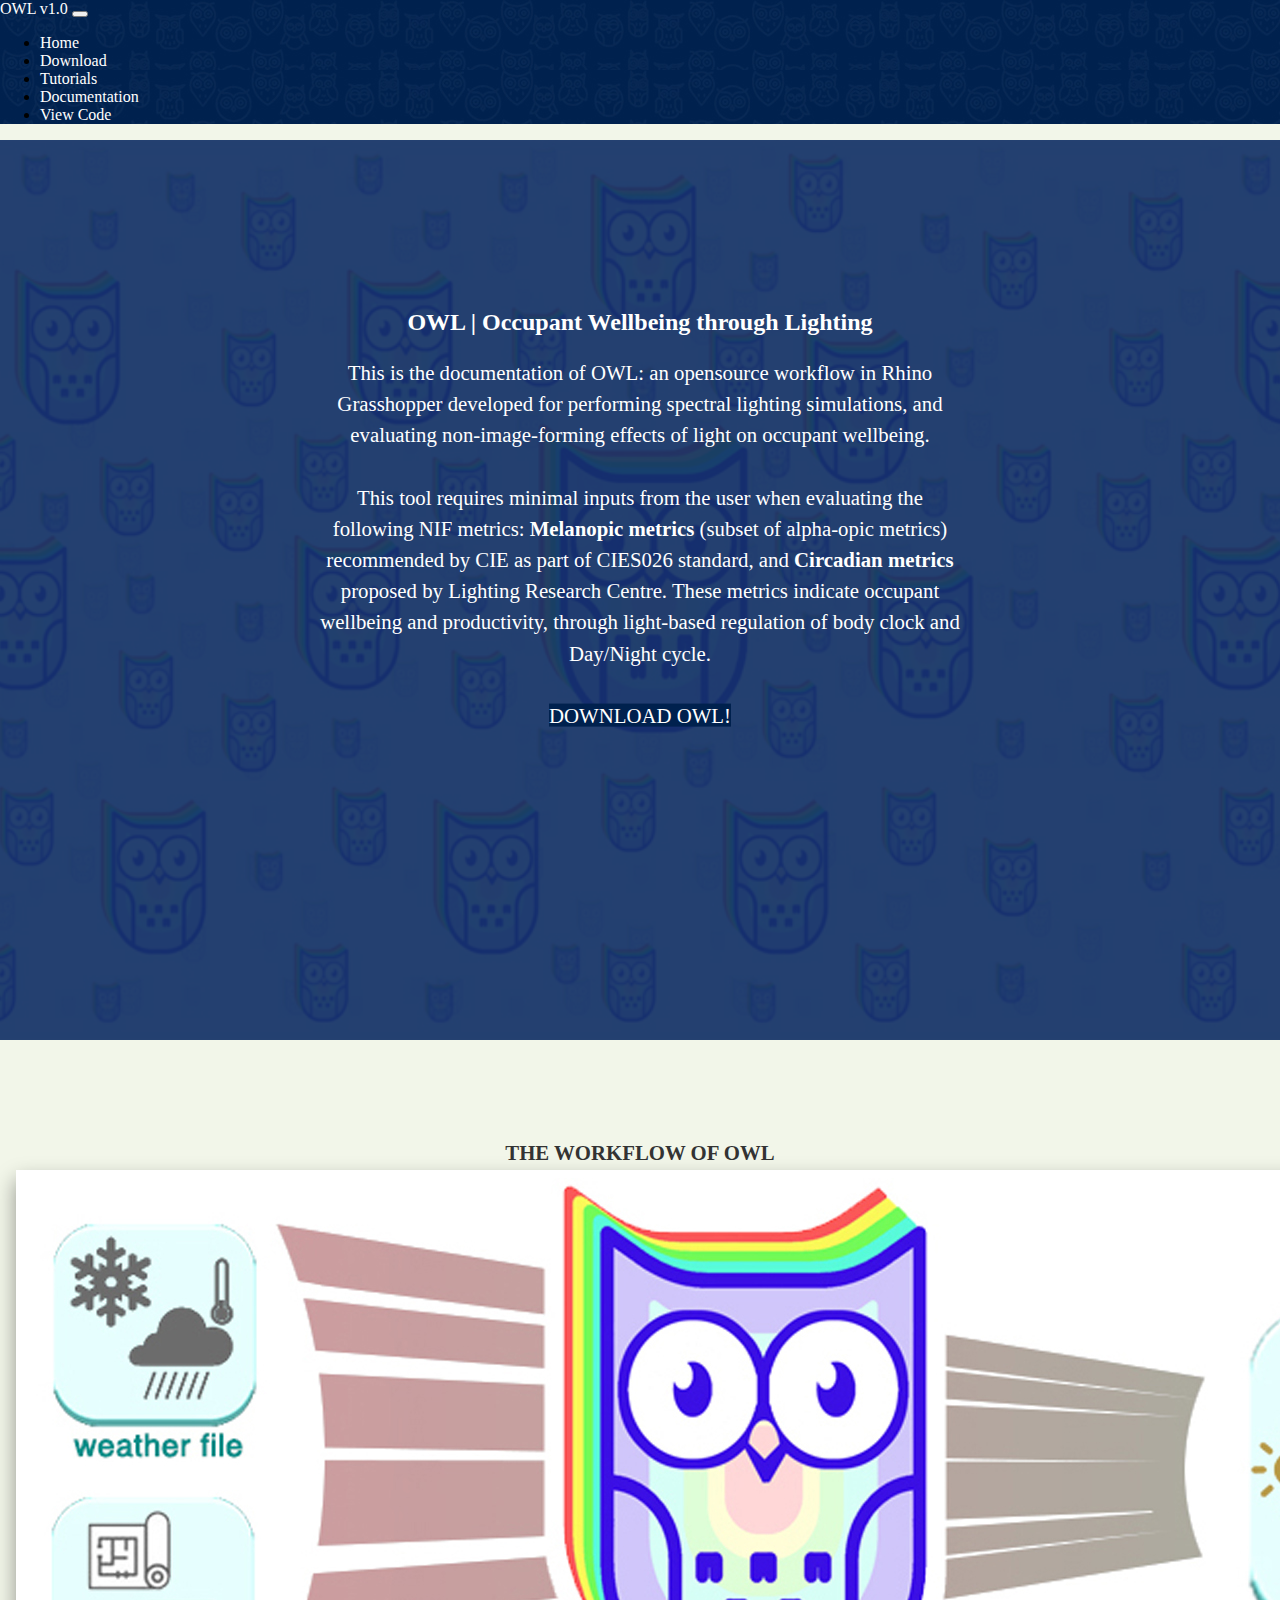
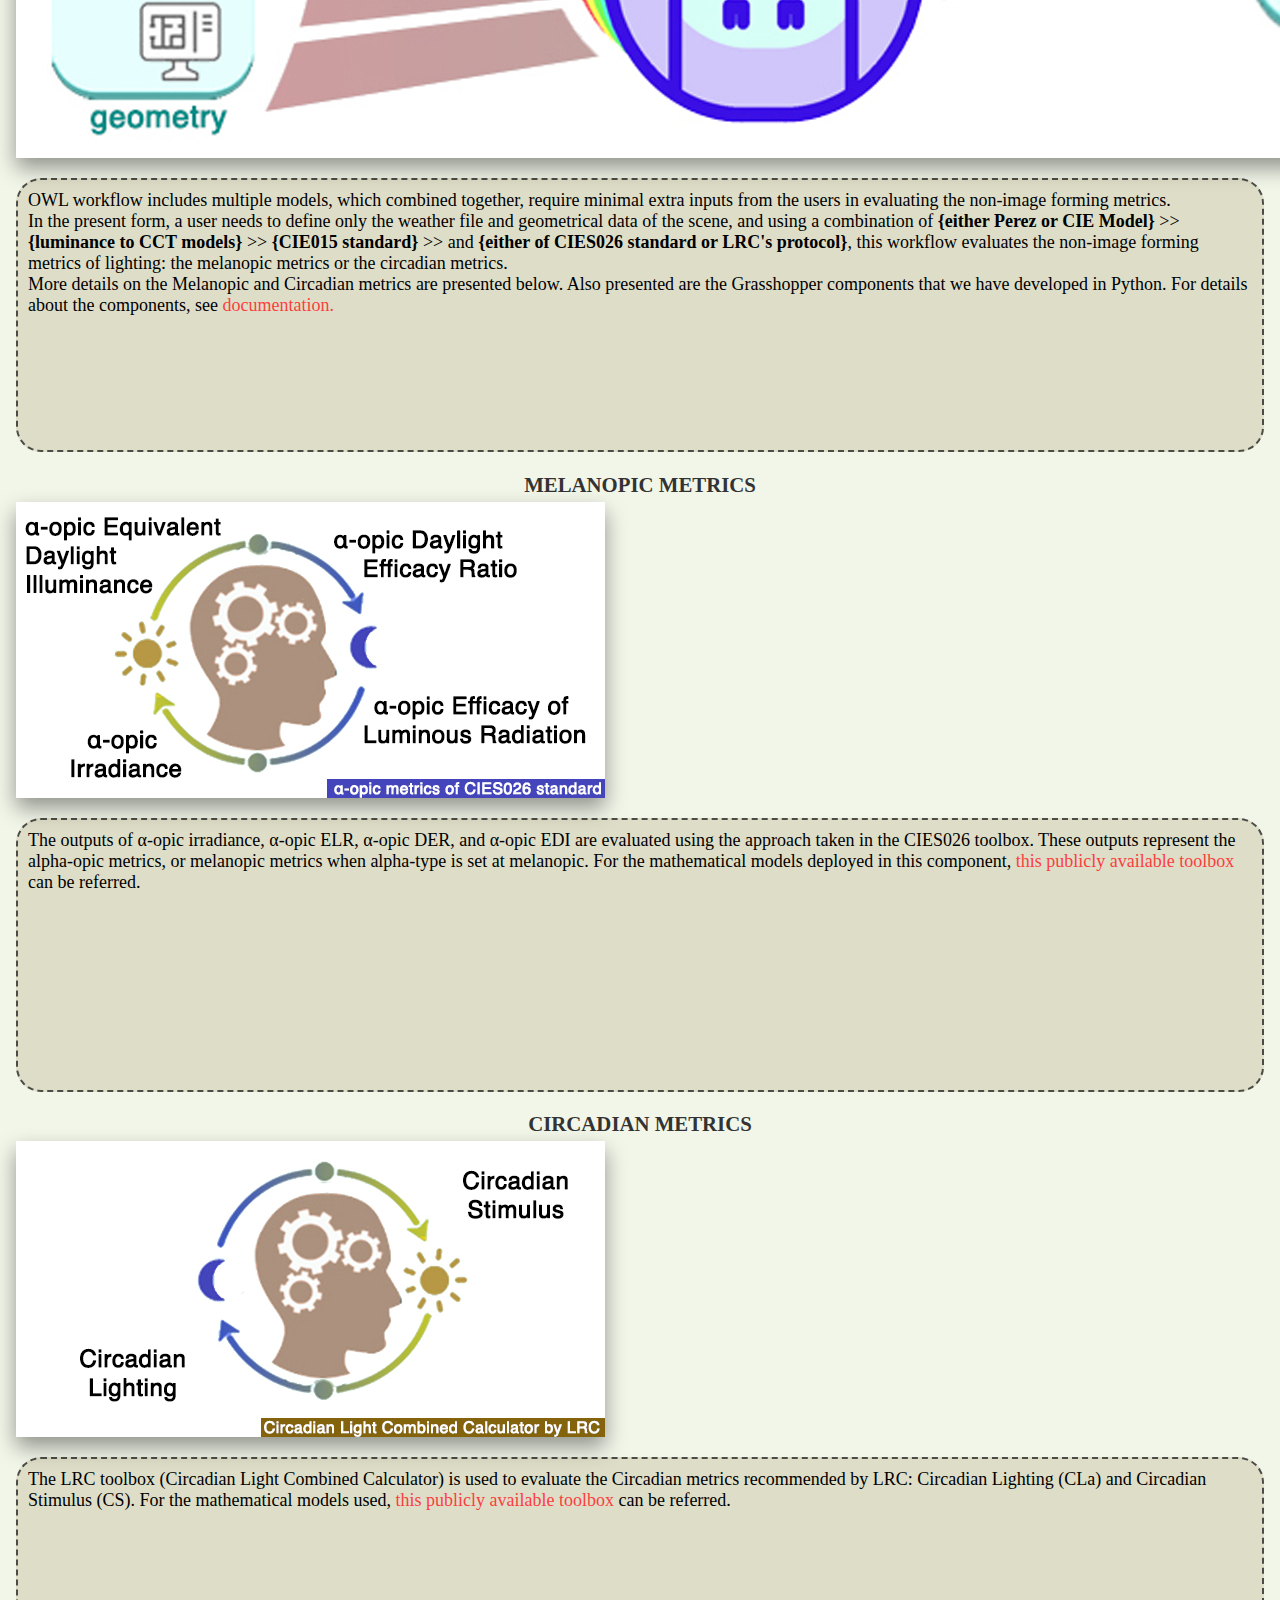
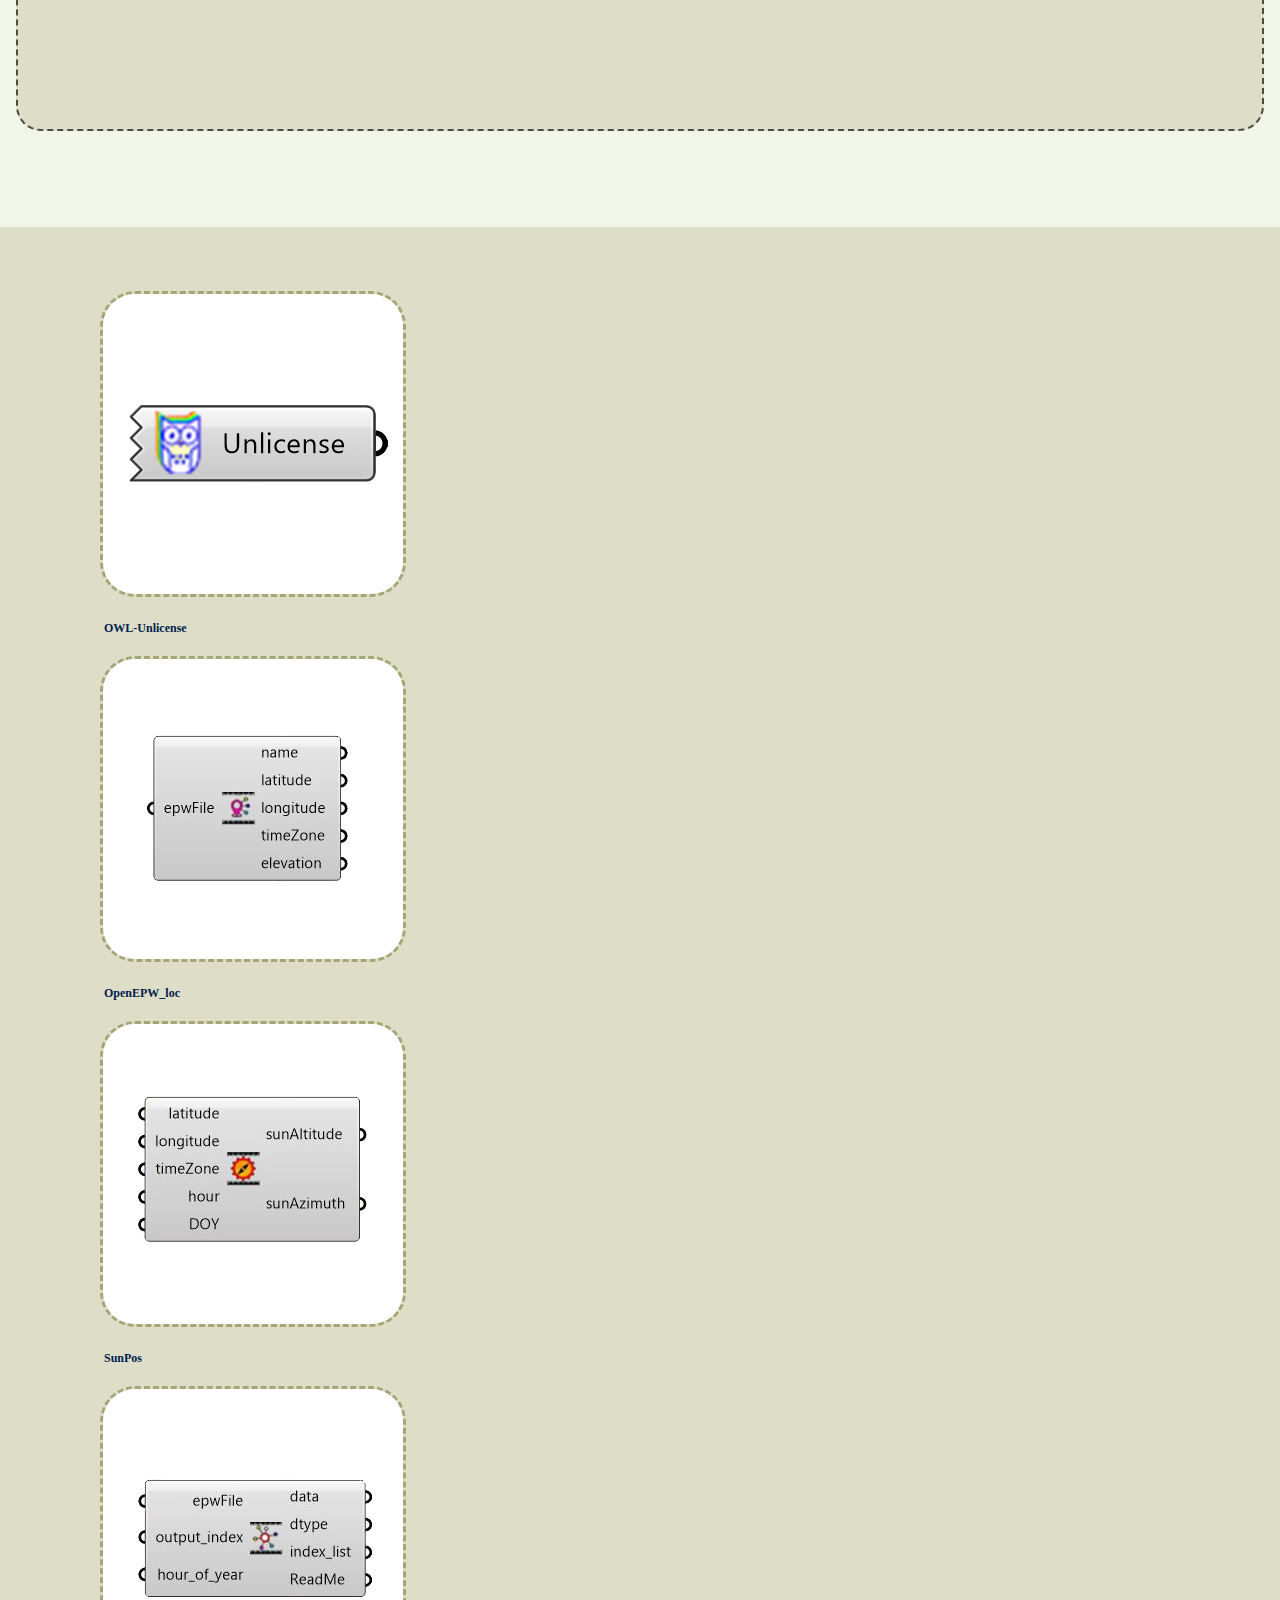
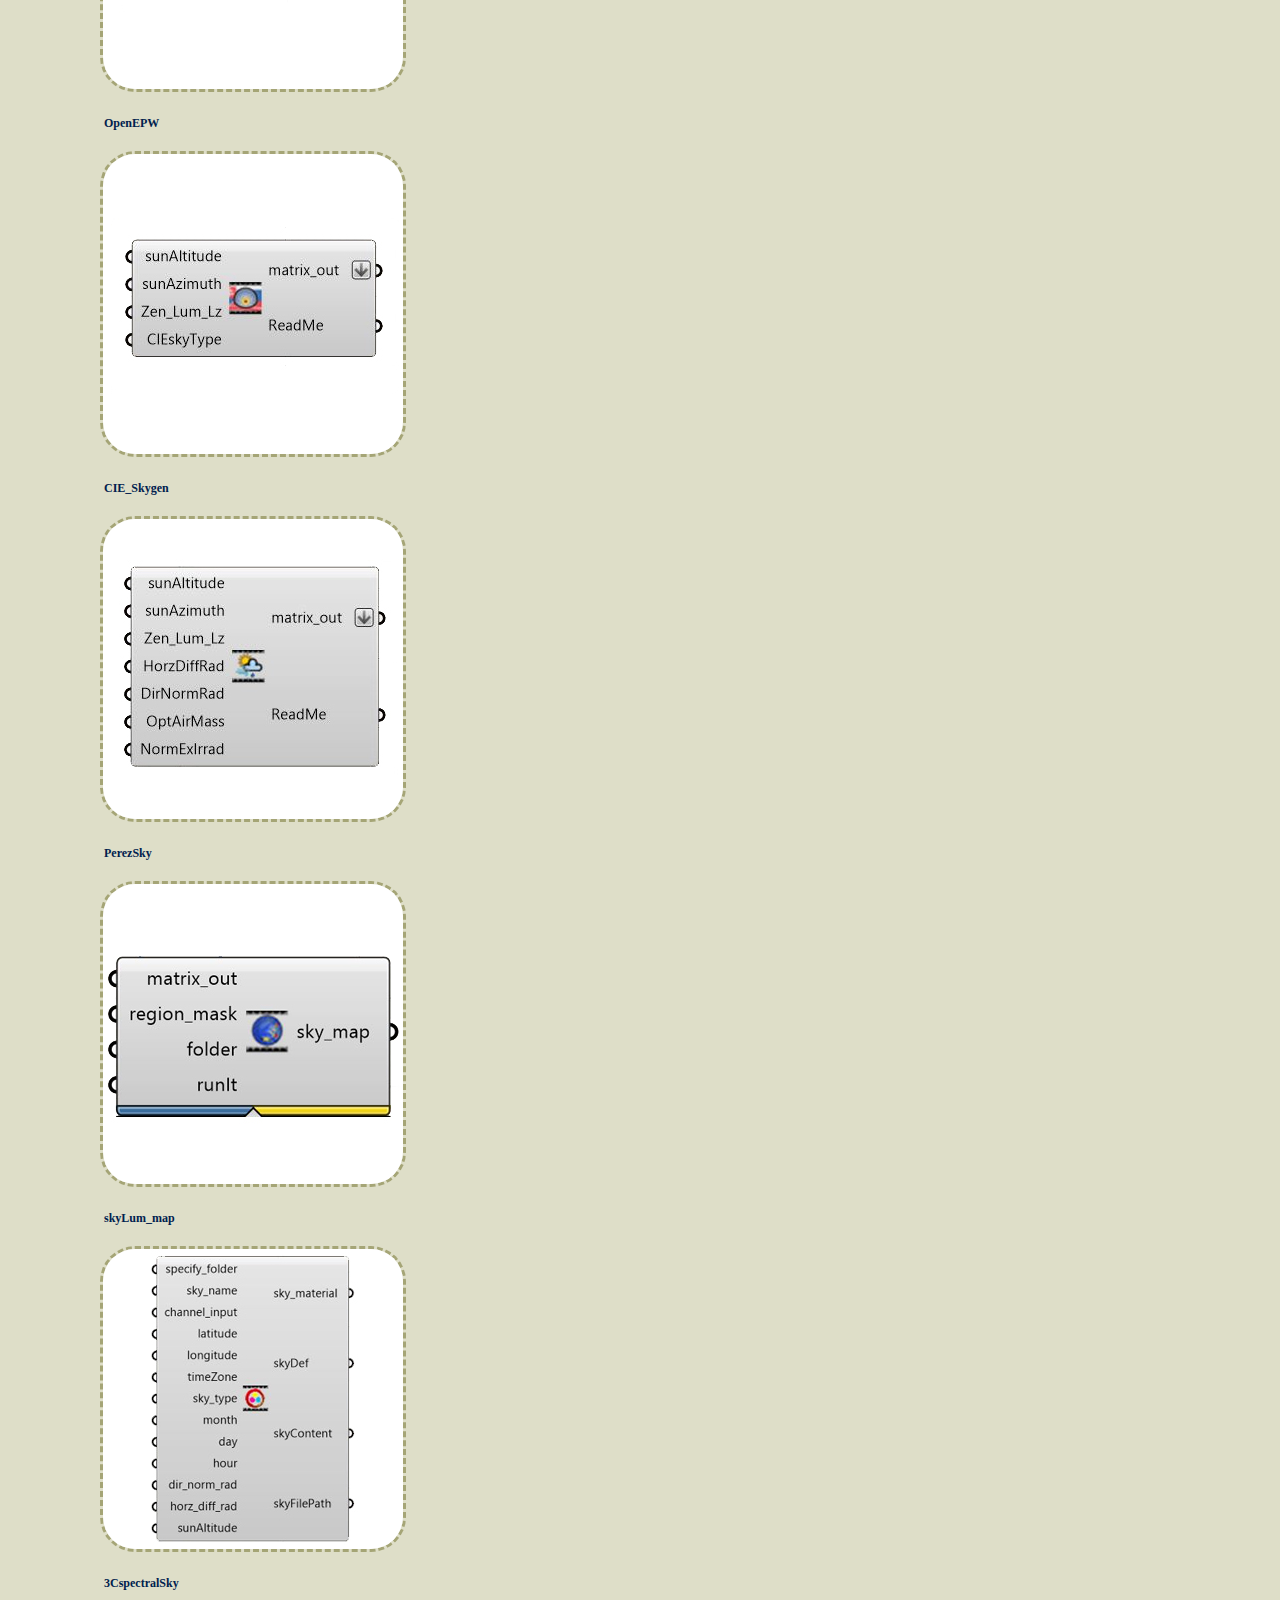
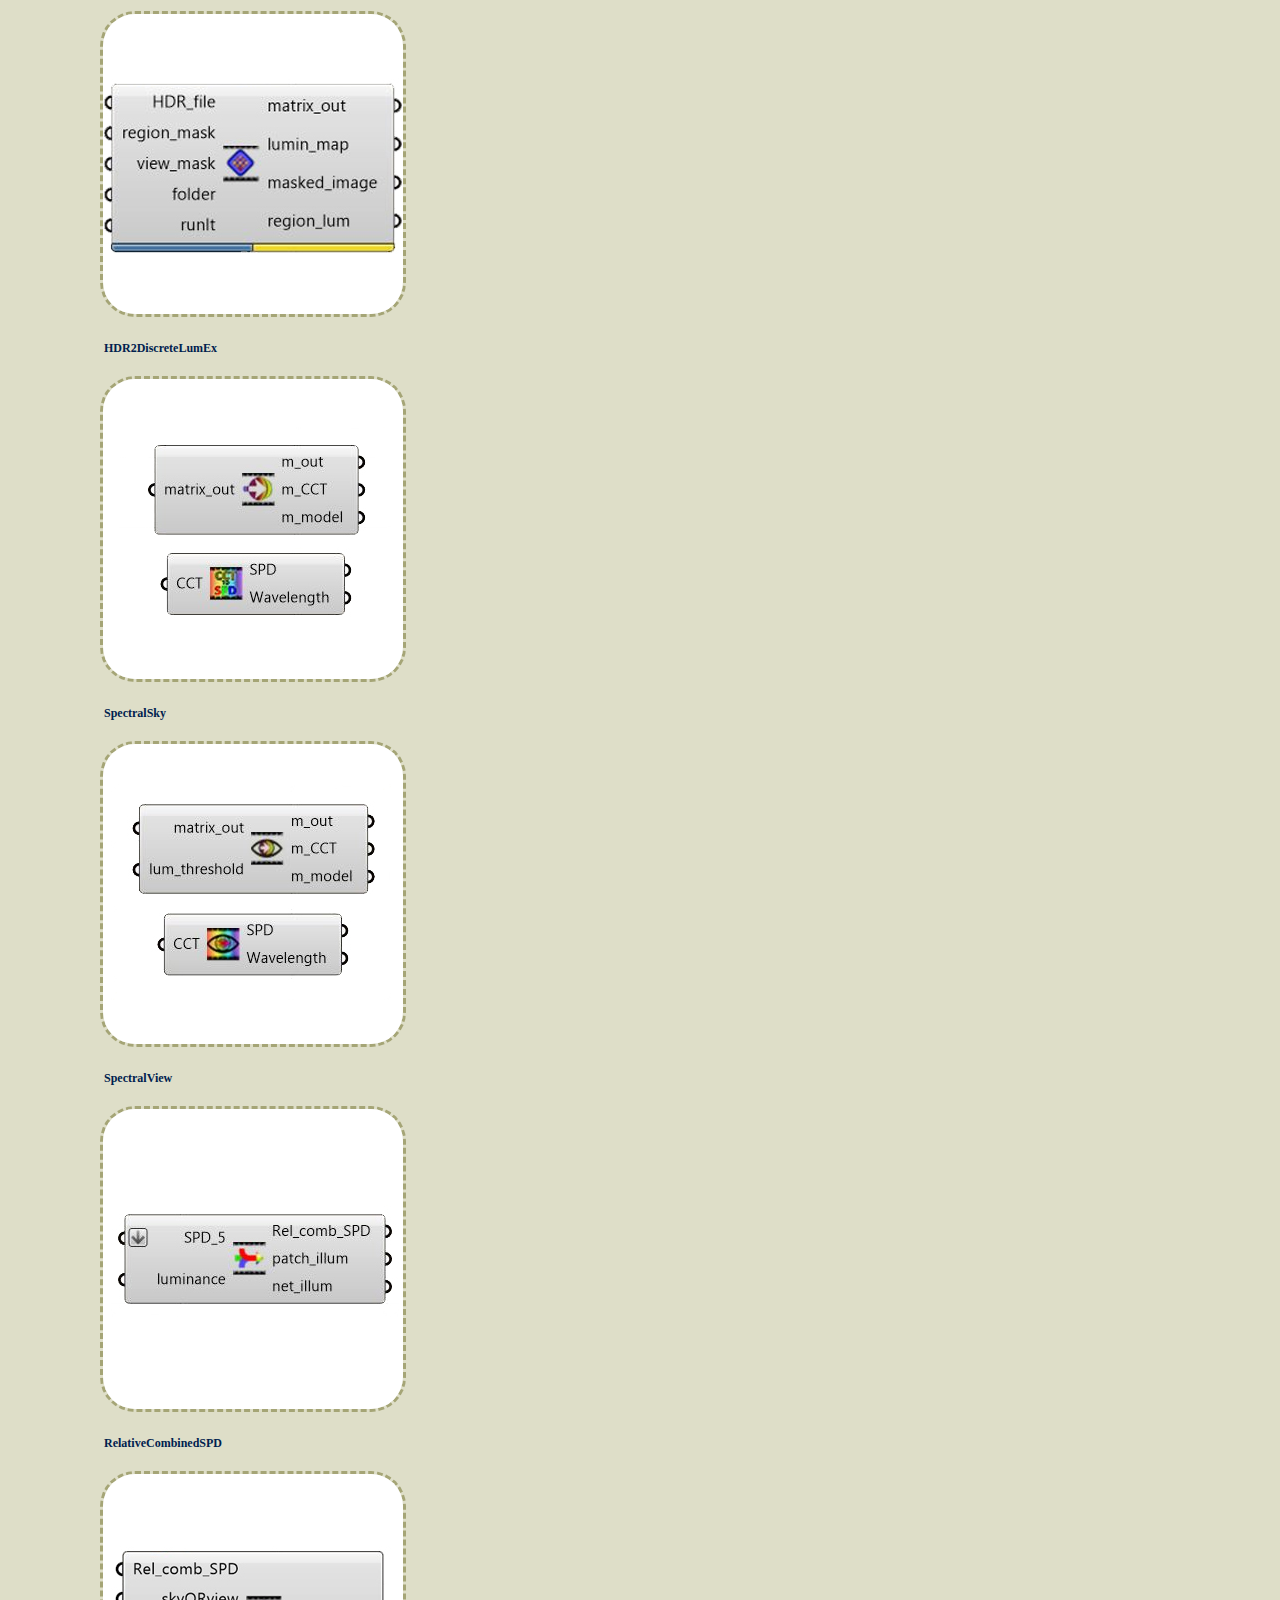
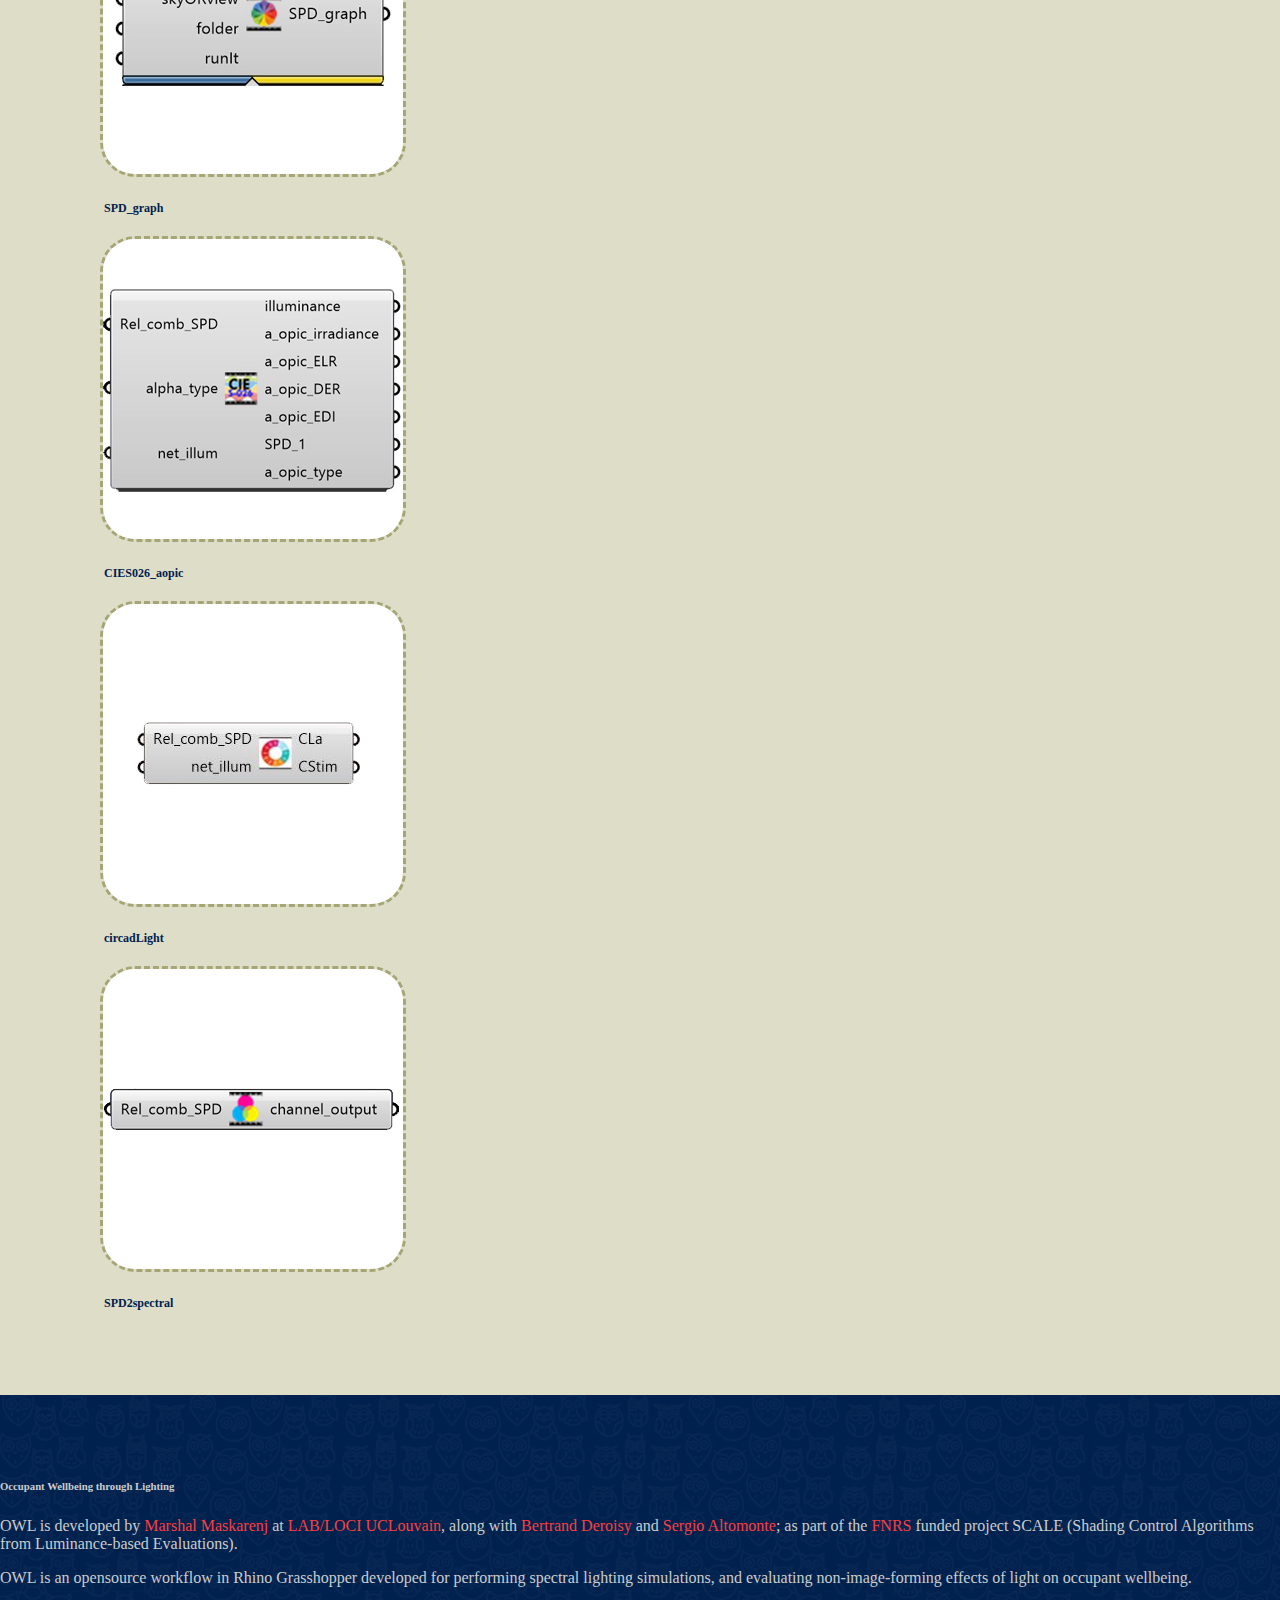
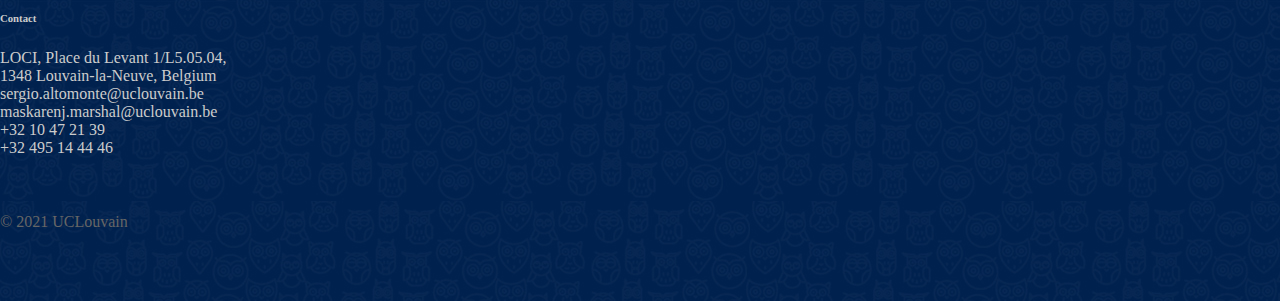
<file: OWL_Web/index.html>
<!DOCTYPE html>
<html lang="en">
    <head>
        <title>Occupant Wellbeing through Lighting</title>
		<link rel="icon" type="image/x-icon" href="images/favicon.ico">
        <meta charset="utf-8">
        <meta name="viewport" content="width=device-width, initial-scale=1">
		<link rel="stylesheet" href="https://cdn.jsdelivr.net/npm/bootstrap@4.5.3/dist/css/bootstrap.min.css" integrity="sha384-TX8t27EcRE3e/ihU7zmQxVncDAy5uIKz4rEkgIXeMed4M0jlfIDPvg6uqKI2xXr2" crossorigin="anonymous">
		<link rel="stylesheet" type="text/css" href="main.css">
	</head>
    
	<body>
		<script src="https://code.jquery.com/jquery-3.5.1.min.js" integrity="sha256-9/aliU8dGd2tb6OSsuzixeV4y/faTqgFtohetphbbj0=" crossorigin="anonymous"></script>
		<script src="https://cdn.jsdelivr.net/npm/bootstrap@4.5.3/dist/js/bootstrap.min.js" integrity="sha384-w1Q4orYjBQndcko6MimVbzY0tgp4pWB4lZ7lr30WKz0vr/aWKhXdBNmNb5D92v7s" crossorigin="anonymous"></script>
		<nav class="navbar navbar-expand-md">
			<a class="navbar-brand" href="#">OWL v1.0</a>
			<button class="navbar-toggler navbar-dark" type="button" data-toggle="collapse" data-target="#main-navigation">
				<span class="navbar-toggler-icon"></span>
			</button>
			<div class="collapse navbar-collapse" id="main-navigation">
				<ul class="navbar-nav">
					<li class="nav-item">
						<a class="nav-link" href="index.html">Home</a>
					</li>
					<li class="nav-item">
						<a class="nav-link" href="download.html">Download</a>
					</li>
					<li class="nav-item">
						<a class="nav-link" href="tutorials.html">Tutorials</a>
					</li>
					<li class="nav-item">
						<a class="nav-link" href="documentation.html">Documentation</a>
					</li>
					<li class="nav-item">
						<a class="nav-link" href="https://github.com/marshalmaskarenj/OWL-SCALE">View Code</a>
					</li>
				</ul>
			</div>
		</nav>
		<header class="page-header header container-fluid">
			<div class="overlay"></div>
			<div class="description">
				<h1>OWL | Occupant Wellbeing through Lighting</h1>
				<p>This is the documentation of OWL: an opensource workflow in Rhino Grasshopper developed for performing spectral lighting simulations, and evaluating non-image-forming effects of light on occupant wellbeing. <br>
				<br>This tool requires minimal inputs from the user when evaluating the following NIF metrics: <b>Melanopic metrics</b> (subset of alpha-opic metrics) recommended by CIE as part of CIES026 standard, and <b>Circadian metrics</b> proposed by Lighting Research Centre. These metrics indicate occupant wellbeing and productivity, through light-based regulation of body clock and Day/Night cycle.<br> 
				<br><a href="download.html" class="btn btn-outline-secondary btn-lg">DOWNLOAD OWL!</a></p>
			</div>			
		</header>
		
		<div class="container features">
			<div class="row">
				<div class="col-lg-12 col-md-12 col-sm-12">
					<h3 class="feature-title">The workflow of OWL</h3>
					<img src="images/Banner.jpg" class="img-fluid">
					<p class="rounded-pp">OWL workflow includes multiple models, which combined together, require minimal extra inputs from the users in evaluating the non-image forming metrics.<br>
					In the present form, a user needs to define only the weather file and geometrical data of the scene, and using a combination of <b>{either Perez or CIE Model}</b> >> <b>{luminance to CCT models}</b> >> <b>{CIE015 standard}</b> >> and <b>{either of CIES026 standard or LRC's protocol}</b>, this workflow evaluates the non-image forming metrics of lighting: the melanopic metrics or the circadian metrics.<br>
					More details on the Melanopic and Circadian metrics are presented below. Also presented are the Grasshopper components that we have developed in Python. For details about the components, see <a href="documentation.html">documentation.</a></p>
				</div>
			
				<div class="col-lg-6 col-md-6 col-sm-12">
					<h3 class="feature-title">Melanopic Metrics</h3>
					<img src="images/column-1.jpg" class="img-fluid">
					<p class="rounded-pp2">The outputs of α-opic irradiance, α-opic ELR, α-opic DER, and α-opic EDI are evaluated using the approach taken in the CIES026 toolbox. These outputs represent the alpha-opic metrics, or melanopic metrics when alpha-type is set at melanopic. For the mathematical models deployed in this component, <a href="https://cie.co.at/publications/cie-system-metrology-optical-radiation-iprgc-influenced-responses-light-0">this publicly available toolbox</a> can be referred.</p>
				</div>
				
				<div class="col-lg-6 col-md-6 col-sm-12">
					<h3 class="feature-title">Circadian Metrics</h3>
					<img src="images/column-2.jpg" class="img-fluid">
					<p class="rounded-pp2">The LRC toolbox (Circadian Light Combined Calculator) is used to evaluate the Circadian metrics recommended by LRC: Circadian Lighting (CLa) and Circadian Stimulus (CS). For the mathematical models used, <a href="https://www.lrc.rpi.edu/programs/lightHealth/index.asp">this publicly available toolbox</a> can be referred.</p>
				</div>
			</div>
		</div>	

		<div class="background">
			<div class="container team">
				<div class="row">
					<div class="card col-lg-3 col-md-3 col-sm-4 text-center">
						<a href="https://github.com/marshalmaskarenj/OWL-SCALE/blob/main/OWL-Unlicense.py"><img class="card-img-top rounded-lrg" src="images/00_OWL-Unlicense.jpg" alt="Card image"></a>
						<div class="card-body">
							<h4 class="card-title"><a href="https://github.com/marshalmaskarenj/OWL-SCALE/blob/main/OWL-Unlicense.py">OWL-Unlicense</a></h4>
							<p class="card-text">   </p>
						</div>
					</div>
					<div class="card col-lg-3 col-md-3 col-sm-4 text-center">
						<a href="https://github.com/marshalmaskarenj/OWL-SCALE/blob/main/OpenEPW_loc.py"><img class="card-img-top rounded-lrg" src="images/01_OpenEPW_loc.jpg" alt="Card image"></a>
						<div class="card-body">
							<h4 class="card-title"><a href="https://github.com/marshalmaskarenj/OWL-SCALE/blob/main/OpenEPW_loc.py">OpenEPW_loc</a> </h4>
							<p class="card-text">   </p>
						</div>
					</div>
				
					<div class="card col-lg-3 col-md-3 col-sm-4 text-center">
						<a href="https://github.com/marshalmaskarenj/OWL-SCALE/blob/main/SunPos.py"><img class="card-img-top rounded-lrg" src="images/02_SunPos.jpg" alt="Card image"></a>
						<div class="card-body">
							<h4 class="card-title"><a href="https://github.com/marshalmaskarenj/OWL-SCALE/blob/main/SunPos.py">SunPos</a></h4>
							<p class="card-text">   </p>
						</div>
					</div>
					<div class="card col-lg-3 col-md-3 col-sm-4 text-center">
						<a href="https://github.com/marshalmaskarenj/OWL-SCALE/blob/main/OpenEPW.py"><img class="card-img-top rounded-lrg" src="images/03_OpenEPW.jpg" alt="Card image"></a>
						<div class="card-body">
							<h4 class="card-title"><a href="https://github.com/marshalmaskarenj/OWL-SCALE/blob/main/OpenEPW.py">OpenEPW</a></h4>
							<p class="card-text">   </p>
						</div>
					</div>
					<div class="card col-lg-3 col-md-3 col-sm-4 text-center">
						<a href="https://github.com/marshalmaskarenj/OWL-SCALE/blob/main/CIE_Skygen.py"><img class="card-img-top rounded-lrg" src="images/04_CIE_Skygen.jpg" alt="Card image"></a>
						<div class="card-body">
							<h4 class="card-title"><a href="https://github.com/marshalmaskarenj/OWL-SCALE/blob/main/CIE_Skygen.py">CIE_Skygen</a></h4>
							<p class="card-text">   </p>
						</div>
					</div>
					<div class="card col-lg-3 col-md-3 col-sm-4 text-center">
						<a href="https://github.com/marshalmaskarenj/OWL-SCALE/blob/main/PerezSky.py"><img class="card-img-top rounded-lrg" src="images/05_PerezSky.jpg" alt="Card image"></a>
						<div class="card-body">
							<h4 class="card-title"><a href="https://github.com/marshalmaskarenj/OWL-SCALE/blob/main/PerezSky.py">PerezSky</a></h4>
							<p class="card-text">   </p>
						</div>
					</div>
					<div class="card col-lg-3 col-md-3 col-sm-4 text-center">
						<a href="https://github.com/marshalmaskarenj/OWL-SCALE/blob/main/skyLum_map.py"><img class="card-img-top rounded-lrg" src="images/06_skyLum_map.jpg" alt="Card image"></a>
						<div class="card-body">
							<h4 class="card-title"><a href="https://github.com/marshalmaskarenj/OWL-SCALE/blob/main/skyLum_map.py">skyLum_map</a></h4>
							<p class="card-text">   </p>
						</div>
					</div>
					<div class="card col-lg-3 col-md-3 col-sm-4 text-center">
						<a href="https://github.com/marshalmaskarenj/OWL-SCALE/blob/main/3CspectralSky.py"><img class="card-img-top rounded-lrg" src="images/07_3CspectralSky.jpg" alt="Card image"></a>
						<div class="card-body">
							<h4 class="card-title"><a href="https://github.com/marshalmaskarenj/OWL-SCALE/blob/main/3CspectralSky.py">3CspectralSky</a></h4>
							<p class="card-text">   </p>
						</div>
					</div>
					<div class="card col-lg-3 col-md-3 col-sm-4 text-center">
						<a href="https://github.com/marshalmaskarenj/OWL-SCALE/blob/main/HDR2DiscreteLumEx.py"><img class="card-img-top rounded-lrg" src="images/08_HDR2DiscreteLumEx.jpg" alt="Card image"></a>
						<div class="card-body">
							<h4 class="card-title"><a href="https://github.com/marshalmaskarenj/OWL-SCALE/blob/main/HDR2DiscreteLumEx.py">HDR2DiscreteLumEx</a></h4>
							<p class="card-text">   </p>
						</div>
					</div>
					<div class="card col-lg-3 col-md-3 col-sm-4 text-center">
						<a href="https://github.com/marshalmaskarenj/OWL-SCALE/blob/main/SpectralSkydome.py"><img class="card-img-top rounded-lrg" src="images/09_SpectralSkydome.jpg" alt="Card image"></a>
						<div class="card-body">
							<h4 class="card-title"><a href="https://github.com/marshalmaskarenj/OWL-SCALE/blob/main/SpectralSkydome.py">SpectralSky</a></h4>
							<p class="card-text">   </p>
						</div>
					</div>
					<div class="card col-lg-3 col-md-3 col-sm-4 text-center">
						<a href="https://github.com/marshalmaskarenj/OWL-SCALE/blob/main/SpectralViewdome.py"><img class="card-img-top rounded-lrg" src="images/10_SpectralViewdome.jpg" alt="Card image"></a>
						<div class="card-body">
							<h4 class="card-title"><a href="https://github.com/marshalmaskarenj/OWL-SCALE/blob/main/SpectralViewdome.py">SpectralView</a></h4>
							<p class="card-text">   </p>
						</div>
					</div>
					<div class="card col-lg-3 col-md-3 col-sm-4 text-center">
						<a href="https://github.com/marshalmaskarenj/OWL-SCALE/blob/main/RelativeCombinedSPD.py"><img class="card-img-top rounded-lrg" src="images/11_RelativeCombinedSPD.jpg" alt="Card image"></a>
						<div class="card-body">
							<h4 class="card-title"><a href="https://github.com/marshalmaskarenj/OWL-SCALE/blob/main/RelativeCombinedSPD.py">RelativeCombinedSPD</a></h4>
							<p class="card-text">   </p>
						</div>
					</div>
					<div class="card col-lg-3 col-md-3 col-sm-4 text-center">
						<a href="https://github.com/marshalmaskarenj/OWL-SCALE/blob/main/SPD_graph.py"><img class="card-img-top rounded-lrg" src="images/13_SPD_graph.jpg" alt="Card image"></a>
						<div class="card-body">
							<h4 class="card-title"><a href="https://github.com/marshalmaskarenj/OWL-SCALE/blob/main/SPD_graph.py">SPD_graph</a></h4>
							<p class="card-text">   </p>
						</div>
					</div>
					<div class="card col-lg-3 col-md-3 col-sm-4 text-center">
						<a href="https://github.com/marshalmaskarenj/OWL-SCALE/blob/main/CIES026_aopic.py"><img class="card-img-top rounded-lrg" src="images/14_CIES026_aopic.jpg" alt="Card image"></a>
						<div class="card-body">
							<h4 class="card-title"><a href="https://github.com/marshalmaskarenj/OWL-SCALE/blob/main/CIES026_aopic.py">CIES026_aopic</a></h4>
							<p class="card-text">   </p>
						</div>
					</div>
					<div class="card col-lg-3 col-md-3 col-sm-4 text-center">
						<a href="https://github.com/marshalmaskarenj/OWL-SCALE/blob/main/circadLight.py"><img class="card-img-top rounded-lrg" src="images/15_circadLight.jpg" alt="Card image"></a>
						<div class="card-body">
							<h4 class="card-title"><a href="https://github.com/marshalmaskarenj/OWL-SCALE/blob/main/circadLight.py">circadLight</a></h4>
							<p class="card-text">   </p>
						</div>
					</div>
					<div class="card col-lg-3 col-md-3 col-sm-4 text-center">
						<a href="https://github.com/marshalmaskarenj/OWL-SCALE/blob/main/SPD2spectral.py"><img class="card-img-top rounded-lrg" src="images/16_SPD2spectral.jpg" alt="Card image"></a>
						<div class="card-body">
							<h4 class="card-title"><a href="https://github.com/marshalmaskarenj/OWL-SCALE/blob/main/SPD2spectral.py">SPD2spectral</a></h4>
							<p class="card-text">   </p>
						</div>
					</div>
				</div>
			</div>
		</div>
		
		
		<footer class="page-footer">
			<div class="container">
				<div class="row">
					<div class="col-lg-8 col-md-8 col-sm-12">
						<h6 class="text-uppercase font-weight-bold">Occupant Wellbeing through Lighting</h6>
						<p>OWL is developed by <a href="https://www.linkedin.com/in/marshal-maskarenj">Marshal Maskarenj</a> at <a href="https://uclouvain.be/fr/facultes/loci">LAB/LOCI UCLouvain</a>, along with <a href="https://www.linkedin.com/in/bertrand-deroisy-a3411a5/">Bertrand Deroisy</a> and <a href="https://www.linkedin.com/in/sergio-altomonte-81341b4/">Sergio Altomonte</a>; as part of the <a href="https://www.frs-fnrs.be/en/">FNRS</a> funded project SCALE (Shading Control Algorithms from Luminance-based Evaluations).</p>
						<p>OWL is an opensource workflow in Rhino Grasshopper developed for performing spectral lighting simulations, and evaluating non-image-forming effects of light on occupant wellbeing. </p>
				</div>
				<div class="col-lg-4 col-md-4 col-sm-12">
					<h6 class="text-uppercase font-weight-bold">Contact</h6>
					<p>LOCI, Place du Levant 1/L5.05.04, 
					<br/>1348 Louvain-la-Neuve, Belgium
					<br/>sergio.altomonte@uclouvain.be 
					<br/>maskarenj.marshal@uclouvain.be
					<br/>+32 10 47 21 39
					<br/>+32 495 14 44 46</p>
				</div>
			<div>
			<div class="footer-copyright text-center">© 2021 UCLouvain</div>
		</footer>
		
		
		<script src="main.js"></script>
	</body>
	
	
</html>
</file>
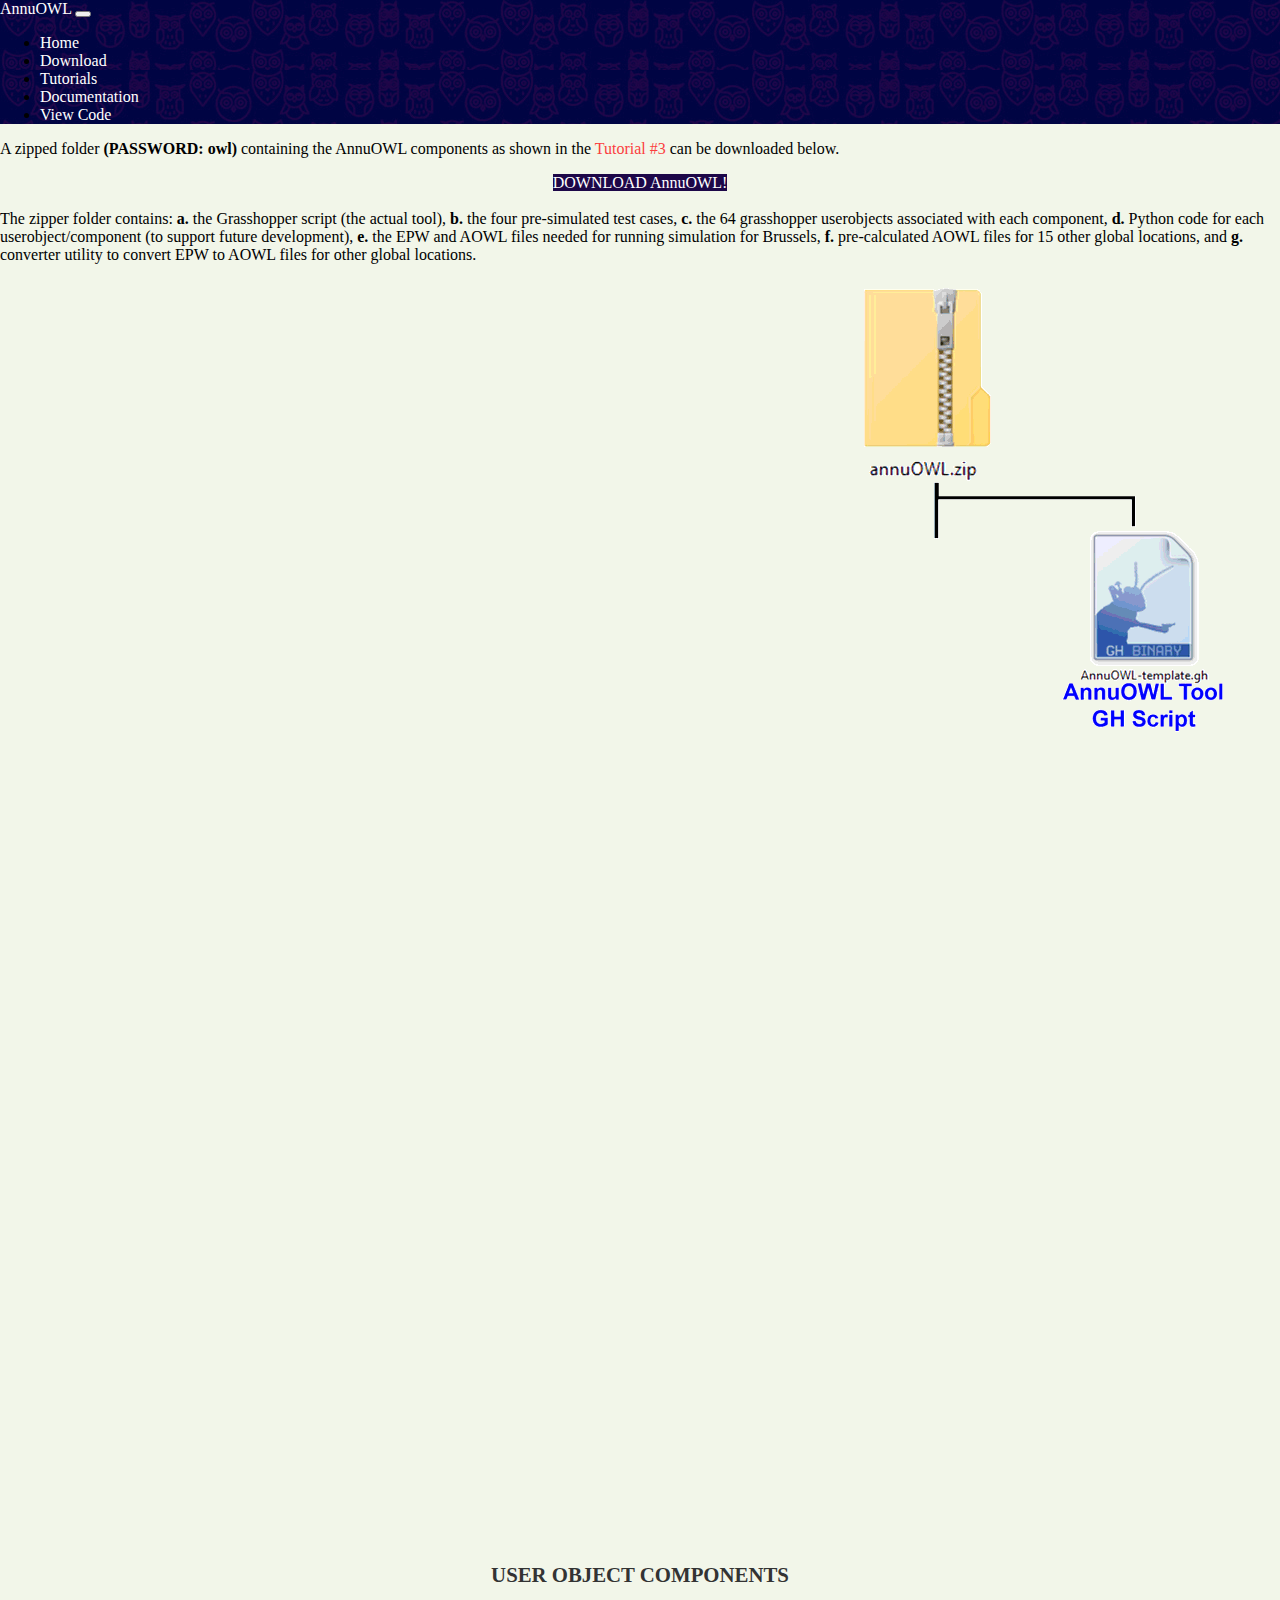
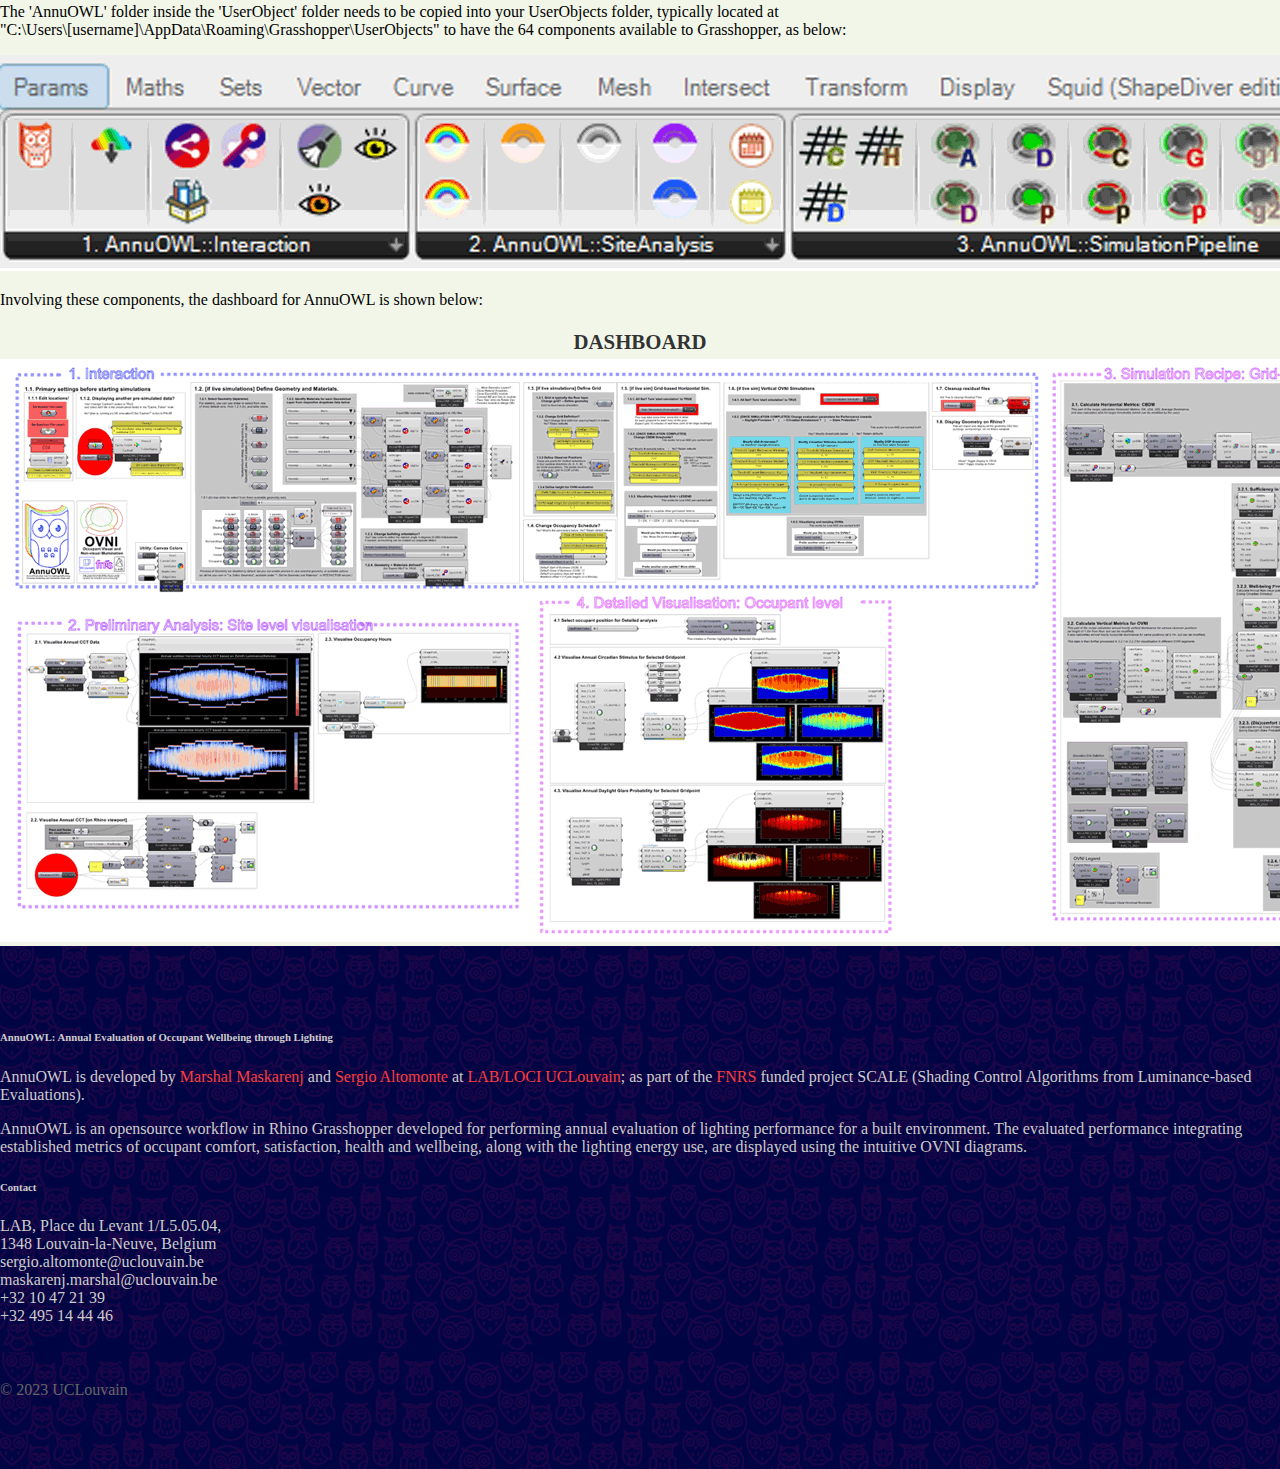
<file: AnnuOWL_Web/download.html>
<!DOCTYPE html>
<html lang="en">
    <head>
        <title>AnnuOWL | Download</title>
		<link rel="icon" type="image/x-icon" href="images/favicon.ico">
        <meta charset="utf-8">
        <meta name="viewport" content="width=device-width, initial-scale=1">
		<link rel="stylesheet" href="https://cdn.jsdelivr.net/npm/bootstrap@4.5.3/dist/css/bootstrap.min.css" integrity="sha384-TX8t27EcRE3e/ihU7zmQxVncDAy5uIKz4rEkgIXeMed4M0jlfIDPvg6uqKI2xXr2" crossorigin="anonymous">
		<link rel="stylesheet" type="text/css" href="main.css">
	</head>
    
	<body>
		<script src="https://code.jquery.com/jquery-3.5.1.min.js" integrity="sha256-9/aliU8dGd2tb6OSsuzixeV4y/faTqgFtohetphbbj0=" crossorigin="anonymous"></script>
		<script src="https://cdn.jsdelivr.net/npm/bootstrap@4.5.3/dist/js/bootstrap.min.js" integrity="sha384-w1Q4orYjBQndcko6MimVbzY0tgp4pWB4lZ7lr30WKz0vr/aWKhXdBNmNb5D92v7s" crossorigin="anonymous"></script>
		<nav class="navbar navbar-expand-md">
			<a class="navbar-brand" href="#">AnnuOWL</a>
			<button class="navbar-toggler navbar-dark" type="button" data-toggle="collapse" data-target="#main-navigation">
				<span class="navbar-toggler-icon"></span>
			</button>
			<div class="collapse navbar-collapse" id="main-navigation">
				<ul class="navbar-nav">
					<li class="nav-item">
						<a class="nav-link" href="index.html">Home</a>
					</li>
					<li class="nav-item">
						<a class="nav-link" href="download.html">Download</a>
					</li>
					<li class="nav-item">
						<a class="nav-link" href="tutorials.html">Tutorials</a>
					</li>
					<li class="nav-item">
						<a class="nav-link" href="documentation.html">Documentation</a>
					</li>
					<li class="nav-item">
						<a class="nav-link" href="https://github.com/marshalmaskarenj/AnnuOWL">View Code</a>
					</li>
				</ul>
			</div>
		</nav>
		
		<div class="container">
		  <div class="row">
			<div class="col-sm-12">
				<p>     </p>
				<p>     </p>
				<p>     </p>
				<p>A zipped folder <b>(PASSWORD: owl)</b> containing the AnnuOWL components as shown in the <a href="tutorials.html">Tutorial #3</a> can be downloaded below.<br><center><a href="media/annuOWL.zip" class="btn btn-outline-secondary btn-lg">DOWNLOAD AnnuOWL!</a></center><br> The zipper folder contains: <b>a.</b> the Grasshopper script (the actual tool), <b>b.</b> the four pre-simulated test cases, <b>c.</b> the 64 grasshopper userobjects associated with each component, <b>d.</b> Python code for each userobject/component (to support future development), <b>e.</b> the EPW and AOWL files needed for running simulation for Brussels, <b>f.</b> pre-calculated AOWL files for 15 other global locations, and <b>g.</b> converter utility to convert EPW to AOWL files for other global locations.</p> 
				<img src="images/AnnuOWL-folderview.gif" class="img-fluid">
				
				<p></p>
			</div>
		  </div>
		  <p>       </p>
		</div>
		
		<div class="container">
			<div class="row">
				<div class="col-lg-12 col-md-12 col-sm-12">
					<h3 class="feature-title">User Object Components</h3>
					<p>The 'AnnuOWL' folder inside the 'UserObject' folder needs to be copied into your UserObjects folder, typically located at <br> "C:\Users\[username]\AppData\Roaming\Grasshopper\UserObjects" to have the 64 components available to Grasshopper, as below:</p>
					<img src="images/GH-components.gif" class="img-fluid">
					<p> Involving these components, the dashboard for AnnuOWL is shown below:</p>
				</div>

				<div class="col-lg-12 col-md-12 col-sm-12">
					<h3 class="feature-title">Dashboard</h3>
					<!-- <img src="images/dashboard-top.jpg" class="img-fluid">-->
					<img src="images/AnnuOWL-dashboard.gif" class="img-fluid">
				</div>
				
				<div class="col-lg-12 col-md-12 col-sm-12">
				<script type='text/javascript' id='clustrmaps' src='//cdn.clustrmaps.com/map_v2.js?cl=1b0647&w=360&t=n&d=srFNT2bl89n93-EzOuY-CmY7mdeRgk_JJAsFQRgGVLw&co=f2f6e9'></script>
				<!-- <script type='text/javascript' id='clustrmaps' src='//cdn.clustrmaps.com/map_v2.js?cl=234070&w=360&t=n&d=LfkO18cTU5W2XHAt1tlYD0_f7wz34-76eejBfioACvA&co=f2f6e9'></script>-->
				</div>
			</div>
		</div>
		
		
		<footer class="page-footer">
			<div class="container">
				<div class="row">
					<div class="col-lg-8 col-md-8 col-sm-12">
						<h6 class="text-uppercase font-weight-bold">AnnuOWL: Annual Evaluation of Occupant Wellbeing through Lighting</h6>
						<p>AnnuOWL is developed by <a href="https://www.linkedin.com/in/marshal-maskarenj">Marshal Maskarenj</a> and <a href="https://www.linkedin.com/in/sergio-altomonte-81341b4/">Sergio Altomonte</a> at <a href="https://uclouvain.be/fr/facultes/loci">LAB/LOCI UCLouvain</a>; as part of the <a href="https://www.frs-fnrs.be/en/">FNRS</a> funded project SCALE (Shading Control Algorithms from Luminance-based Evaluations).</p>
						<p>AnnuOWL is an opensource workflow in Rhino Grasshopper developed for performing annual evaluation of lighting performance for a built environment. The evaluated performance integrating established metrics of occupant comfort, satisfaction, health and wellbeing, along with the lighting energy use, are displayed using the intuitive OVNI diagrams.</p>
				</div>
				<div class="col-lg-4 col-md-4 col-sm-12">
					<h6 class="text-uppercase font-weight-bold">Contact</h6>
					<p>LAB, Place du Levant 1/L5.05.04, 
					<br/>1348 Louvain-la-Neuve, Belgium
					<br/>sergio.altomonte@uclouvain.be 
					<br/>maskarenj.marshal@uclouvain.be
					<br/>+32 10 47 21 39
					<br/>+32 495 14 44 46</p>
				</div>
			<div>
			<div class="footer-copyright text-center">© 2023 UCLouvain</div>
		</footer>
		
		
		<script src="main.js"></script>
	</body>
	
	
</html>
</file>
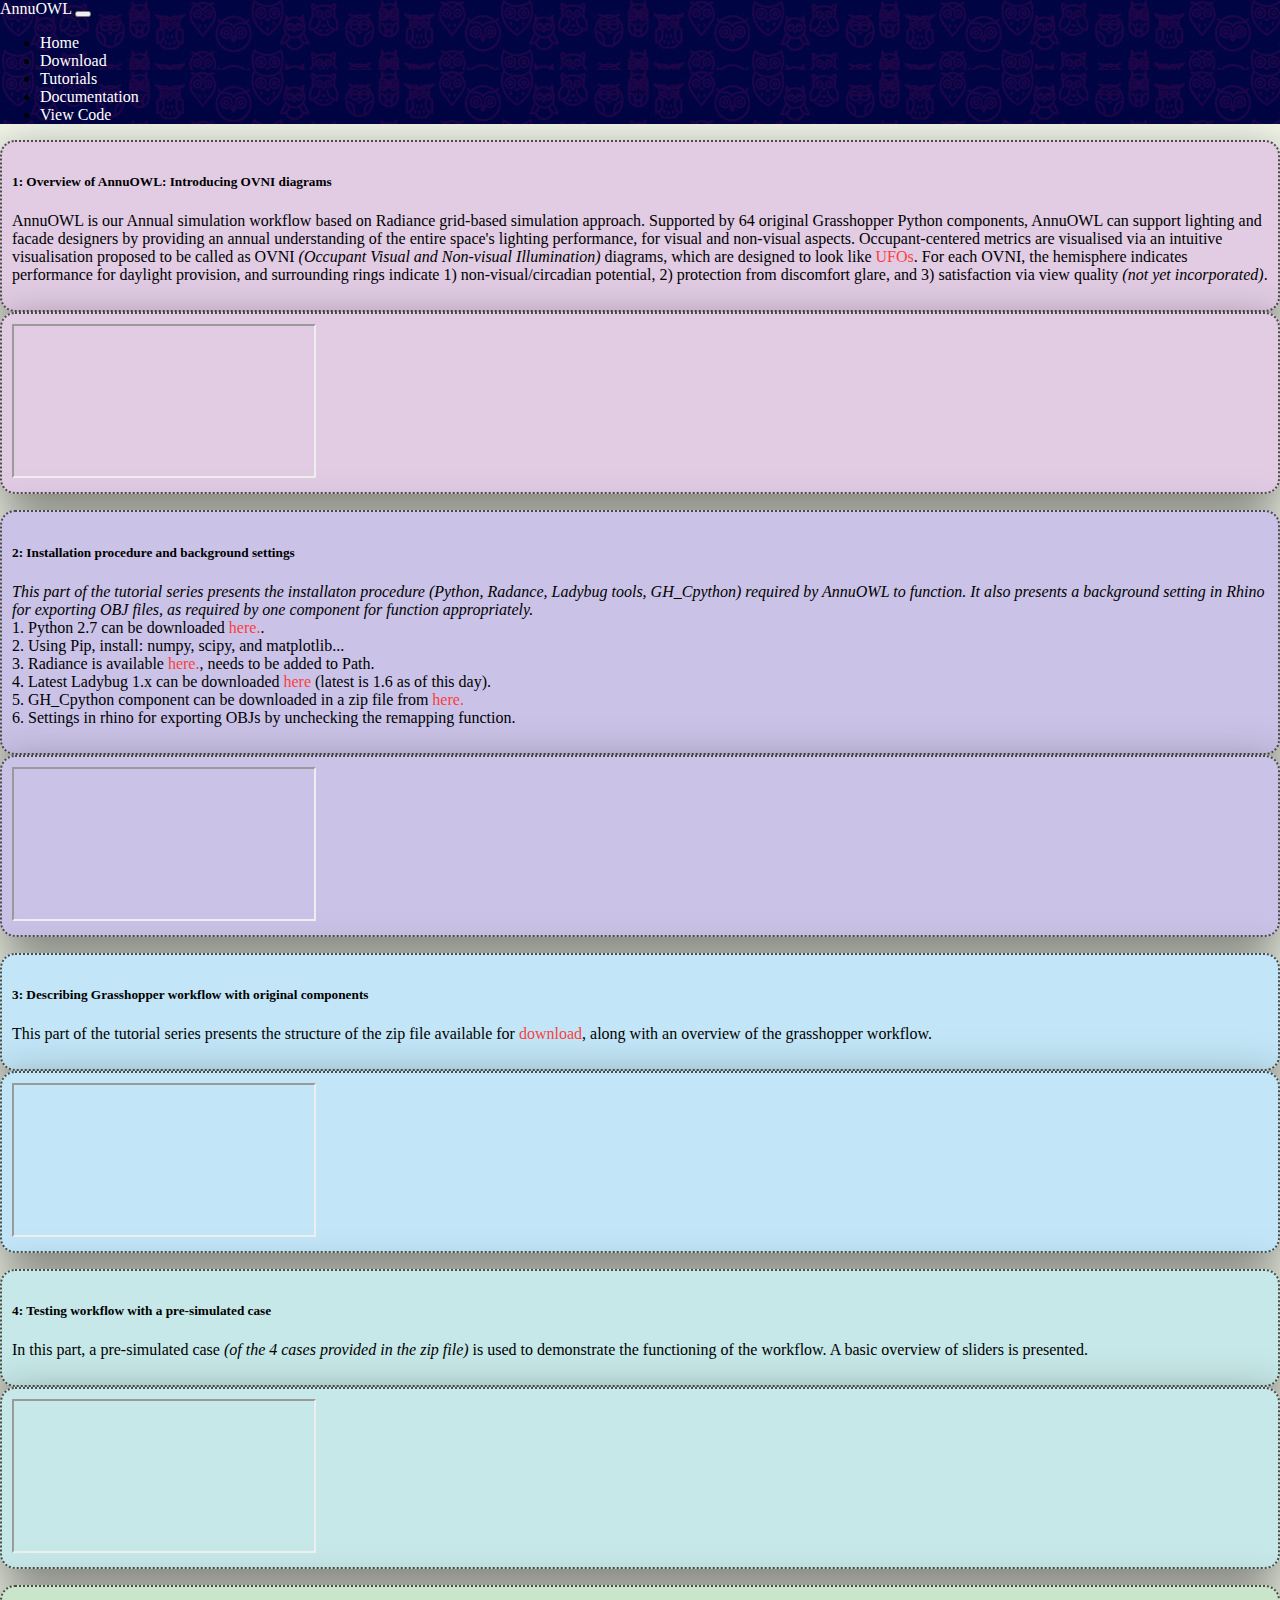
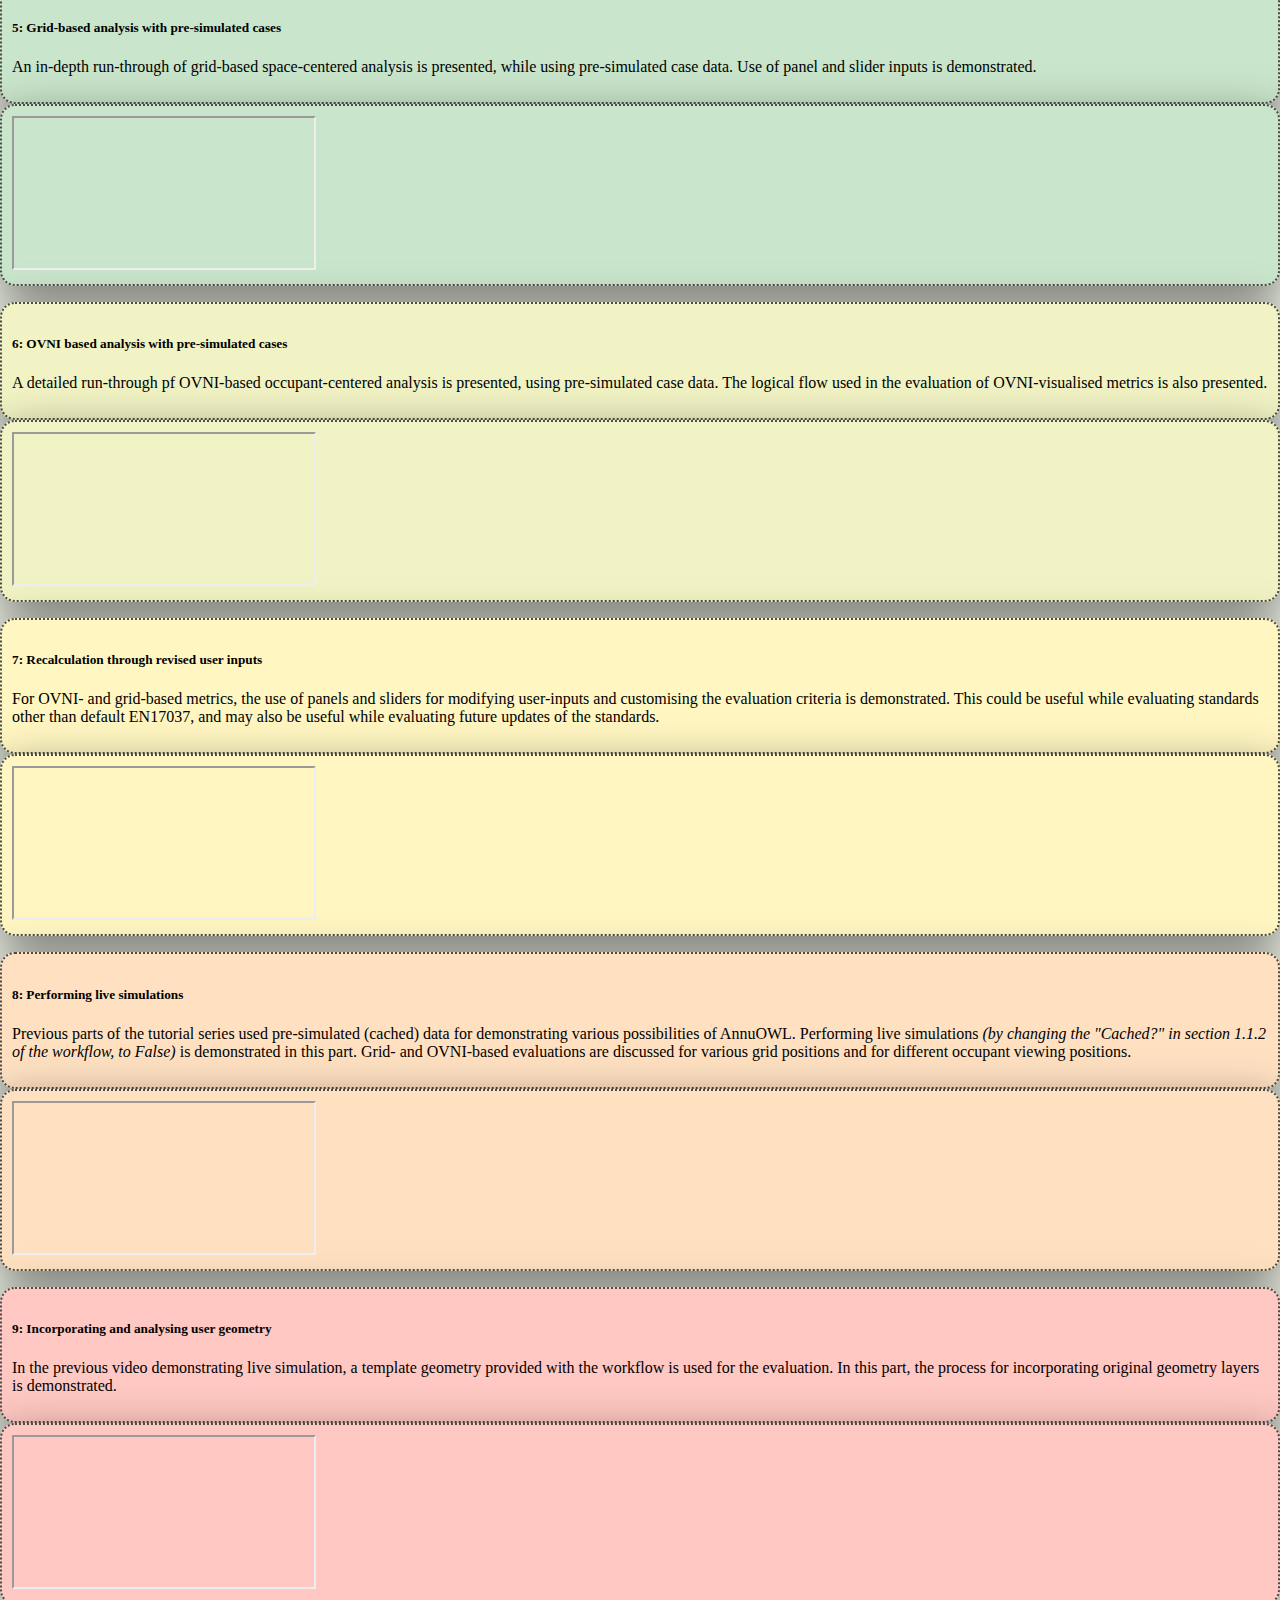
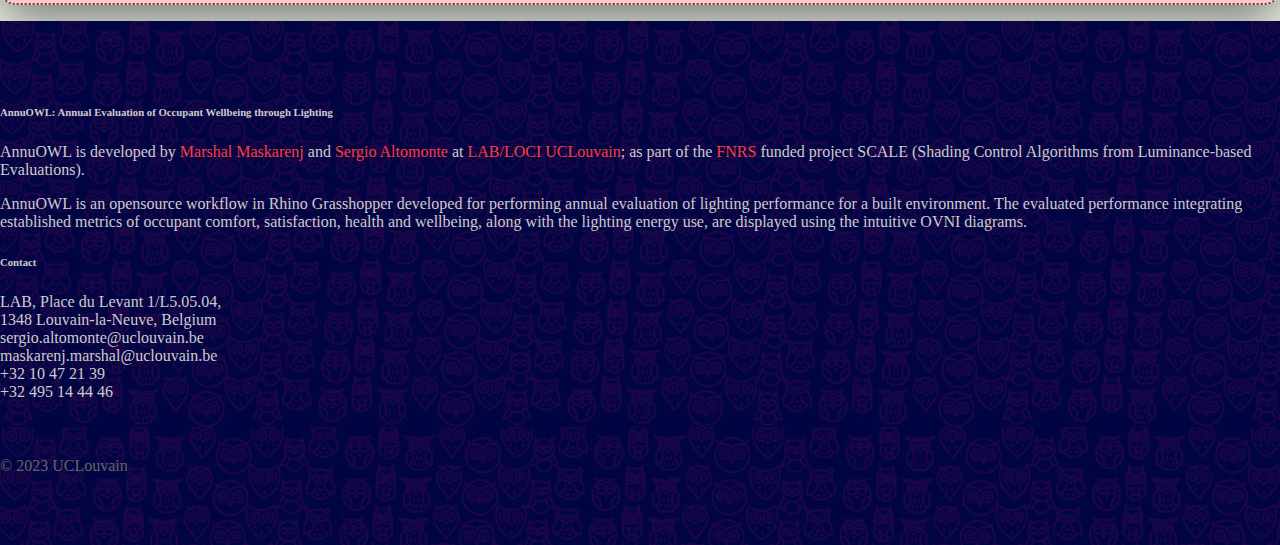
<file: AnnuOWL_Web/tutorials.html>
<!DOCTYPE html>
<html lang="en">
    <head>
        <title>AnnuOWL | Tutorial</title>
		<link rel="icon" type="image/x-icon" href="images/favicon.ico">
        <meta charset="utf-8">
        <meta name="viewport" content="width=device-width, initial-scale=1">
		<link rel="stylesheet" href="https://cdn.jsdelivr.net/npm/bootstrap@4.5.3/dist/css/bootstrap.min.css" integrity="sha384-TX8t27EcRE3e/ihU7zmQxVncDAy5uIKz4rEkgIXeMed4M0jlfIDPvg6uqKI2xXr2" crossorigin="anonymous">
		<link rel="stylesheet" type="text/css" href="main.css">
	</head>
    
	<body>
		<script src="https://code.jquery.com/jquery-3.5.1.min.js" integrity="sha256-9/aliU8dGd2tb6OSsuzixeV4y/faTqgFtohetphbbj0=" crossorigin="anonymous"></script>
		<script src="https://cdn.jsdelivr.net/npm/bootstrap@4.5.3/dist/js/bootstrap.min.js" integrity="sha384-w1Q4orYjBQndcko6MimVbzY0tgp4pWB4lZ7lr30WKz0vr/aWKhXdBNmNb5D92v7s" crossorigin="anonymous"></script>
		<nav class="navbar navbar-expand-md">
			<a class="navbar-brand" href="#">AnnuOWL</a>
			<button class="navbar-toggler navbar-dark" type="button" data-toggle="collapse" data-target="#main-navigation">
				<span class="navbar-toggler-icon"></span>
			</button>
			<div class="collapse navbar-collapse" id="main-navigation">
				<ul class="navbar-nav">
					<li class="nav-item">
						<a class="nav-link" href="index.html">Home</a>
					</li>
					<li class="nav-item">
						<a class="nav-link" href="download.html">Download</a>
					</li>
					<li class="nav-item">
						<a class="nav-link" href="tutorials.html">Tutorials</a>
					</li>
					<li class="nav-item">
						<a class="nav-link" href="documentation.html">Documentation</a>
					</li>
					<li class="nav-item">
						<a class="nav-link" href="https://github.com/marshalmaskarenj/AnnuOWL">View Code</a>
					</li>
				</ul>
			</div>
		</nav>
		
		<div class="container">
		  <h1>  </h1>
		  <p>   </p>
		  <p>   </p>
		  <p>   </p>
		  <p>   </p>
		  <p>   </p>
		  
		  <div class="row">
			<div class="col-xs-12 col-sm-12 col-md-6 col-lg-6 rounded-pp-vidRGB1 shadow-pp-vid">
				<h5>1: Overview of AnnuOWL: Introducing OVNI diagrams</h5>
				<p>AnnuOWL is our Annual simulation workflow based on Radiance grid-based simulation approach. Supported by 64 original Grasshopper Python components, AnnuOWL can support lighting and facade designers by providing an annual understanding of the entire space's lighting performance, for visual and non-visual aspects. Occupant-centered metrics are visualised via an intuitive visualisation proposed to be called as OVNI <i>(Occupant Visual and Non-visual Illumination)</i> diagrams, which are designed to look like <a href="https://en.wikipedia.org/wiki/Unidentified_flying_object">UFOs</a>. For each OVNI, the hemisphere indicates performance for daylight provision, and surrounding rings indicate 1) non-visual/circadian potential, 2) protection from discomfort glare, and 3) satisfaction via view quality <i>(not yet incorporated)</i>.</p>
			</div>
			<div class="col-xs-12 col-sm-12 col-md-6 col-lg-6 rounded-pp-vidRGB1 shadow-pp-vid">
			  <div class="embed-responsive embed-responsive-16by9">
				<iframe class="embed-responsive-item" src="https://www.youtube.com/embed/Rf4vy_gL2xs"></iframe>
			  </div>
			</div>
			<div class="col-xs-12 col-sm-12 col-md-12 col-lg-12"> <p> </p> <p> </p> <p> </p> <p> </p> </div>
			<div class="col-xs-12 col-sm-12 col-md-6 col-lg-6 rounded-pp-vidRGB2 shadow-pp-vid">
				<h5>2: Installation procedure and background settings</h5>
				<p><i>This part of the tutorial series presents the installaton procedure (Python, Radance, Ladybug tools, GH_Cpython) required by AnnuOWL to function. It also presents a background setting in Rhino for exporting OBJ files, as required by one component for function appropriately.</i> <br>1. Python 2.7 can be downloaded <a href="https://www.python.org/downloads/release/python-2718/">here.</a>.<br>2. Using Pip, install: numpy, scipy, and matplotlib...<br>3. Radiance is available <a href="https://github.com/LBNL-ETA/Radiance/releases">here.</a>, needs to be added to Path.<br>4. Latest Ladybug 1.x can be downloaded <a href="https://www.food4rhino.com/en/app/ladybug-tools">here </a> (latest is 1.6 as of this day).<br>5. GH_Cpython component can be downloaded in a zip file from <a href="https://www.food4rhino.com/en/app/ghcpython">here.</a><br>6. Settings in rhino for exporting OBJs by unchecking the remapping function.</p>
			</div>
			<div class="col-xs-12 col-sm-12 col-md-6 col-lg-6 rounded-pp-vidRGB2 shadow-pp-vid">
			  <div class="embed-responsive embed-responsive-16by9">
				<iframe class="embed-responsive-item" src="https://www.youtube.com/embed/g8jR4hdwo5Q"></iframe>
			  </div>
			</div>
			<div class="col-xs-12 col-sm-12 col-md-12 col-lg-12"> <p> </p> <p> </p> <p> </p> <p> </p> </div>
			<div class="col-xs-12 col-sm-12 col-md-6 col-lg-6 rounded-pp-vidRGB3 shadow-pp-vid">
				<h5>3: Describing Grasshopper workflow with original components</h5>
				<p>This part of the tutorial series presents the structure of the zip file available for <a href="download.html">download</a>, along with an overview of the grasshopper workflow.</p>
			</div>
			<div class="col-xs-12 col-sm-12 col-md-6 col-lg-6 rounded-pp-vidRGB3 shadow-pp-vid">
			  <div class="embed-responsive embed-responsive-16by9">
				<iframe class="embed-responsive-item" src="https://www.youtube.com/embed/LqLgTw117MU"></iframe>
			  </div>
			</div>
			<div class="col-xs-12 col-sm-12 col-md-12 col-lg-12"> <p> </p> <p> </p> <p> </p> <p> </p> </div>
			<div class="col-xs-12 col-sm-12 col-md-6 col-lg-6 rounded-pp-vidRGB4 shadow-pp-vid">
				<h5>4: Testing workflow with a pre-simulated case</h5>
				<p>In this part, a pre-simulated case <i>(of the 4 cases provided in the zip file)</i> is used to demonstrate the functioning of the workflow. A basic overview of sliders is presented.</p>
			</div>
			<div class="col-xs-12 col-sm-12 col-md-6 col-lg-6 rounded-pp-vidRGB4 shadow-pp-vid">
			  <div class="embed-responsive embed-responsive-16by9">
				<iframe class="embed-responsive-item" src="https://www.youtube.com/embed/GXeEZunvigs"></iframe>
			  </div>
			</div>
			<div class="col-xs-12 col-sm-12 col-md-12 col-lg-12"> <p> </p> <p> </p> <p> </p> <p> </p> </div>
			<div class="col-xs-12 col-sm-12 col-md-6 col-lg-6 rounded-pp-vidRGB5 shadow-pp-vid">
			  <h5>5: Grid-based analysis with pre-simulated cases</h5>
				<p>An in-depth run-through of grid-based space-centered analysis is presented, while using pre-simulated case data. Use of panel and slider inputs is demonstrated.</p>
			</div>
			<div class="col-xs-12 col-sm-12 col-md-6 col-lg-6 rounded-pp-vidRGB5 shadow-pp-vid">
			  <div class="embed-responsive embed-responsive-16by9">
				<iframe class="embed-responsive-item" src="https://www.youtube.com/embed/2ZJ_HJh5spk"></iframe>
			  </div>
			</div>
			<div class="col-xs-12 col-sm-12 col-md-12 col-lg-12"> <p> </p> <p> </p> <p> </p> <p> </p> </div>
			<div class="col-xs-12 col-sm-12 col-md-6 col-lg-6 rounded-pp-vidRGB6 shadow-pp-vid">
				<h5>6: OVNI based analysis with pre-simulated cases</h5>
				<p> A detailed run-through pf OVNI-based occupant-centered analysis is presented, using pre-simulated case data. The logical flow used in the evaluation of OVNI-visualised metrics is also presented.</p>
			</div>
			<div class="col-xs-12 col-sm-12 col-md-6 col-lg-6 rounded-pp-vidRGB6 shadow-pp-vid">
			  <div class="embed-responsive embed-responsive-16by9">
				<iframe class="embed-responsive-item" src="https://www.youtube.com/embed/y0FkBno96B8"></iframe>
			  </div>
			</div>
			<div class="col-xs-12 col-sm-12 col-md-12 col-lg-12"> <p> </p> <p> </p> <p> </p> <p> </p> </div>
			<div class="col-xs-12 col-sm-12 col-md-6 col-lg-6 rounded-pp-vidRGB7 shadow-pp-vid">
				<h5>7: Recalculation through revised user inputs</h5>
				<p>For OVNI- and grid-based metrics, the use of panels and sliders for modifying user-inputs and customising the evaluation criteria is demonstrated. This could be useful while evaluating standards other than default EN17037, and may also be useful while evaluating future updates of the standards.</p>
			</div>
			<div class="col-xs-12 col-sm-12 col-md-6 col-lg-6 rounded-pp-vidRGB7 shadow-pp-vid">
			  <div class="embed-responsive embed-responsive-16by9">
				<iframe class="embed-responsive-item" src="https://www.youtube.com/embed/2_5KrJT4524"></iframe>
			  </div>
			</div>
			<div class="col-xs-12 col-sm-12 col-md-12 col-lg-12"> <p> </p> <p> </p> <p> </p> <p> </p> </div>
			<div class="col-xs-12 col-sm-12 col-md-6 col-lg-6 rounded-pp-vidRGB8 shadow-pp-vid">
				<h5>8: Performing live simulations</h5>
				<p>Previous parts of the tutorial series used pre-simulated (cached) data for demonstrating various possibilities of AnnuOWL. Performing live simulations <i>(by changing the "Cached?" in section 1.1.2 of the workflow, to False)</i> is demonstrated in this part. Grid- and OVNI-based evaluations are discussed for various grid positions and for different occupant viewing positions.</p>
			</div>
			<div class="col-xs-12 col-sm-12 col-md-6 col-lg-6 rounded-pp-vidRGB8 shadow-pp-vid">
			  <div class="embed-responsive embed-responsive-16by9">
				<iframe class="embed-responsive-item" src="https://www.youtube.com/embed/d3D0a7Oh5bI"></iframe>
			  </div>
			</div>
			<div class="col-xs-12 col-sm-12 col-md-12 col-lg-12"> <p> </p> <p> </p> <p> </p> <p> </p> </div>
			<div class="col-xs-12 col-sm-12 col-md-6 col-lg-6 rounded-pp-vidRGB9 shadow-pp-vid">
				<h5>9: Incorporating and analysing user geometry</h5>
				<p>In the previous video demonstrating live simulation, a template geometry provided with the workflow is used for the evaluation. In this part, the process for incorporating original geometry layers is demonstrated. </p>
			</div>
			<div class="col-xs-12 col-sm-12 col-md-6 col-lg-6 rounded-pp-vidRGB9 shadow-pp-vid">
			  <div class="embed-responsive embed-responsive-16by9">
				<iframe class="embed-responsive-item" src="https://www.youtube.com/embed/pvgsWb1Nmj0"></iframe>
			  </div>
			</div>
		  </div>
		  <p>       </p>
		</div>
		
		
		<footer class="page-footer">
			<div class="container">
				<div class="row">
					<div class="col-lg-8 col-md-8 col-sm-12">
						<h6 class="text-uppercase font-weight-bold">AnnuOWL: Annual Evaluation of Occupant Wellbeing through Lighting</h6>
						<p>AnnuOWL is developed by <a href="https://www.linkedin.com/in/marshal-maskarenj">Marshal Maskarenj</a> and <a href="https://www.linkedin.com/in/sergio-altomonte-81341b4/">Sergio Altomonte</a> at <a href="https://uclouvain.be/fr/facultes/loci">LAB/LOCI UCLouvain</a>; as part of the <a href="https://www.frs-fnrs.be/en/">FNRS</a> funded project SCALE (Shading Control Algorithms from Luminance-based Evaluations).</p>
						<p>AnnuOWL is an opensource workflow in Rhino Grasshopper developed for performing annual evaluation of lighting performance for a built environment. The evaluated performance integrating established metrics of occupant comfort, satisfaction, health and wellbeing, along with the lighting energy use, are displayed using the intuitive OVNI diagrams.</p>
				</div>
				<div class="col-lg-4 col-md-4 col-sm-12">
					<h6 class="text-uppercase font-weight-bold">Contact</h6>
					<p>LAB, Place du Levant 1/L5.05.04, 
					<br/>1348 Louvain-la-Neuve, Belgium
					<br/>sergio.altomonte@uclouvain.be 
					<br/>maskarenj.marshal@uclouvain.be
					<br/>+32 10 47 21 39
					<br/>+32 495 14 44 46</p>
				</div>
			<div>
			<div class="footer-copyright text-center">© 2023 UCLouvain</div>
		</footer>
		
		
		<script src="main.js"></script>
	</body>
	
	
</html>
</file>
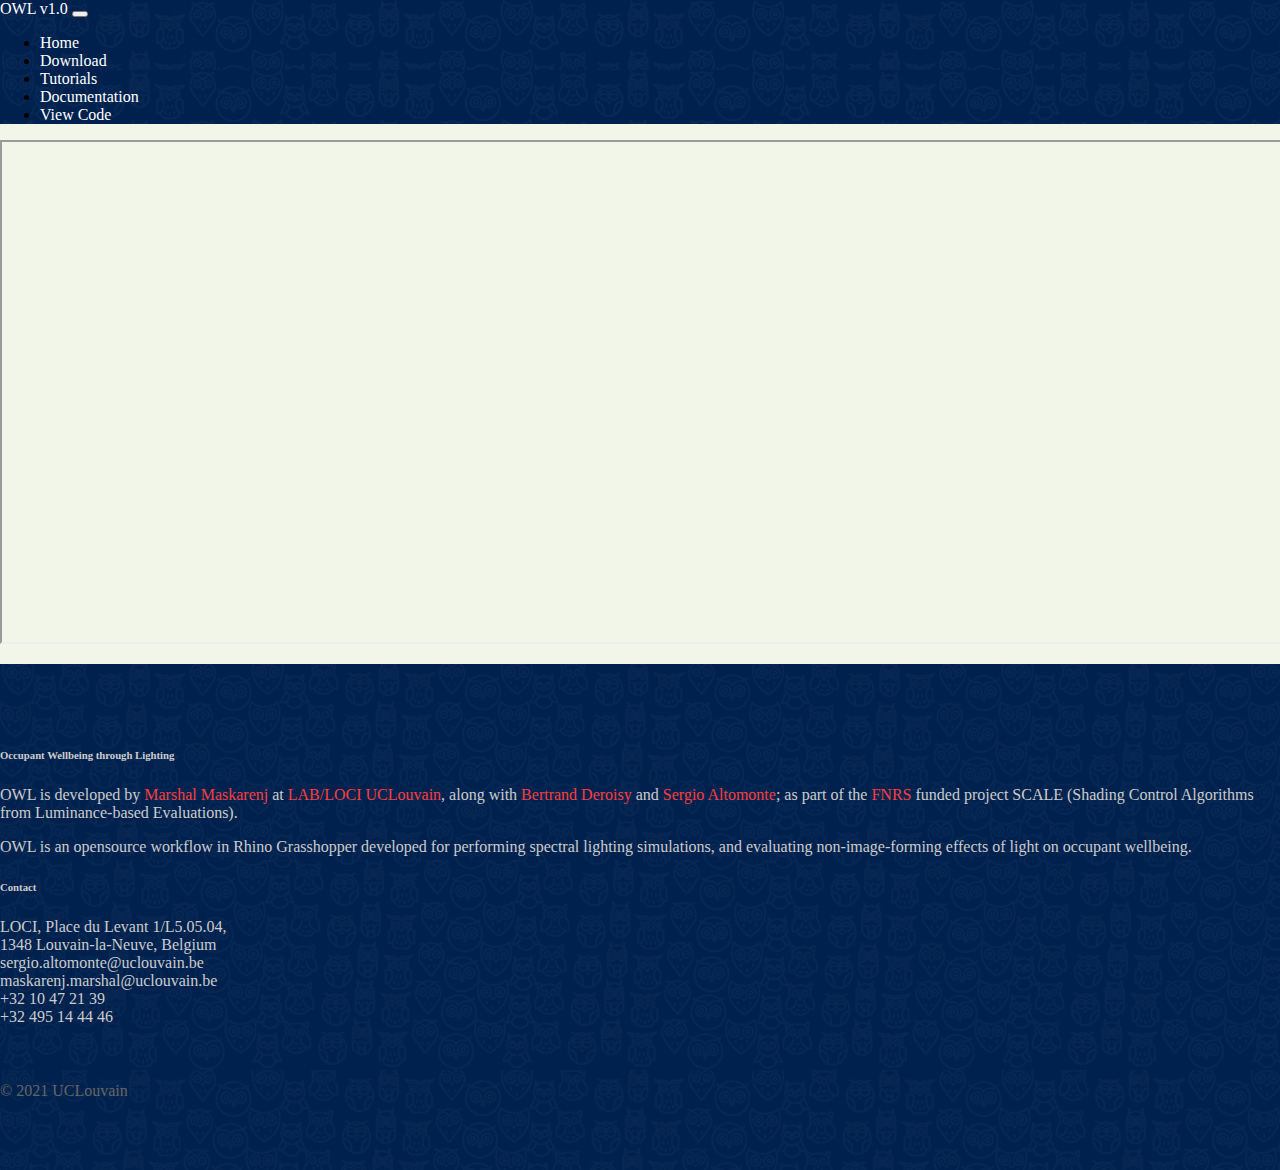
<file: OWL_Web/documentation.html>
<!DOCTYPE html>
<html lang="en">
    <head>
        <title>OWL | Documentation</title>
		<link rel="icon" type="image/x-icon" href="images/favicon.ico">
        <meta charset="utf-8">
        <meta name="viewport" content="width=device-width, initial-scale=1">
		<link rel="stylesheet" href="https://cdn.jsdelivr.net/npm/bootstrap@4.5.3/dist/css/bootstrap.min.css" integrity="sha384-TX8t27EcRE3e/ihU7zmQxVncDAy5uIKz4rEkgIXeMed4M0jlfIDPvg6uqKI2xXr2" crossorigin="anonymous">
		<link rel="stylesheet" type="text/css" href="main.css">
	</head>
    
	<body>
		<script src="https://code.jquery.com/jquery-3.5.1.min.js" integrity="sha256-9/aliU8dGd2tb6OSsuzixeV4y/faTqgFtohetphbbj0=" crossorigin="anonymous"></script>
		<script src="https://cdn.jsdelivr.net/npm/bootstrap@4.5.3/dist/js/bootstrap.min.js" integrity="sha384-w1Q4orYjBQndcko6MimVbzY0tgp4pWB4lZ7lr30WKz0vr/aWKhXdBNmNb5D92v7s" crossorigin="anonymous"></script>
		<nav class="navbar navbar-expand-md">
			<a class="navbar-brand" href="#">OWL v1.0</a>
			<button class="navbar-toggler navbar-dark" type="button" data-toggle="collapse" data-target="#main-navigation">
				<span class="navbar-toggler-icon"></span>
			</button>
			<div class="collapse navbar-collapse" id="main-navigation">
				<ul class="navbar-nav">
					<li class="nav-item">
						<a class="nav-link" href="index.html">Home</a>
					</li>
					<li class="nav-item">
						<a class="nav-link" href="download.html">Download</a>
					</li>
					<li class="nav-item">
						<a class="nav-link" href="tutorials.html">Tutorials</a>
					</li>
					<li class="nav-item">
						<a class="nav-link" href="documentation.html">Documentation</a>
					</li>
					<li class="nav-item">
						<a class="nav-link" href="https://github.com/marshalmaskarenj/OWL-SCALE">View Code</a>
					</li>
				</ul>
			</div>
		</nav>
		
		<div class="container">
		  <div class="row">
			<div class="col-sm-12">
			  <div class="embed-responsive embed-responsive-16by9">
				    <iframe src="media/OWL_DetailedDescription.pdf#toolbar=0" width="100%" height="500px"></iframe>
			  </div>
			</div>
		  </div>
		  <p>       </p>
		</div>
		
		
		<footer class="page-footer">
			<div class="container">
				<div class="row">
					<div class="col-lg-8 col-md-8 col-sm-12">
						<h6 class="text-uppercase font-weight-bold">Occupant Wellbeing through Lighting</h6>
						<p>OWL is developed by <a href="https://www.linkedin.com/in/marshal-maskarenj">Marshal Maskarenj</a> at <a href="https://uclouvain.be/fr/facultes/loci">LAB/LOCI UCLouvain</a>, along with <a href="https://www.linkedin.com/in/bertrand-deroisy-a3411a5/">Bertrand Deroisy</a> and <a href="https://www.linkedin.com/in/sergio-altomonte-81341b4/">Sergio Altomonte</a>; as part of the <a href="https://www.frs-fnrs.be/en/">FNRS</a> funded project SCALE (Shading Control Algorithms from Luminance-based Evaluations).</p>
						<p>OWL is an opensource workflow in Rhino Grasshopper developed for performing spectral lighting simulations, and evaluating non-image-forming effects of light on occupant wellbeing. </p>
				</div>
				<div class="col-lg-4 col-md-4 col-sm-12">
					<h6 class="text-uppercase font-weight-bold">Contact</h6>
					<p>LOCI, Place du Levant 1/L5.05.04, 
					<br/>1348 Louvain-la-Neuve, Belgium
					<br/>sergio.altomonte@uclouvain.be 
					<br/>maskarenj.marshal@uclouvain.be
					<br/>+32 10 47 21 39
					<br/>+32 495 14 44 46</p>
				</div>
			<div>
			<div class="footer-copyright text-center">© 2021 UCLouvain</div>
		</footer>
		
		
		<script src="main.js"></script>
	</body>
	
	
</html>
</file>
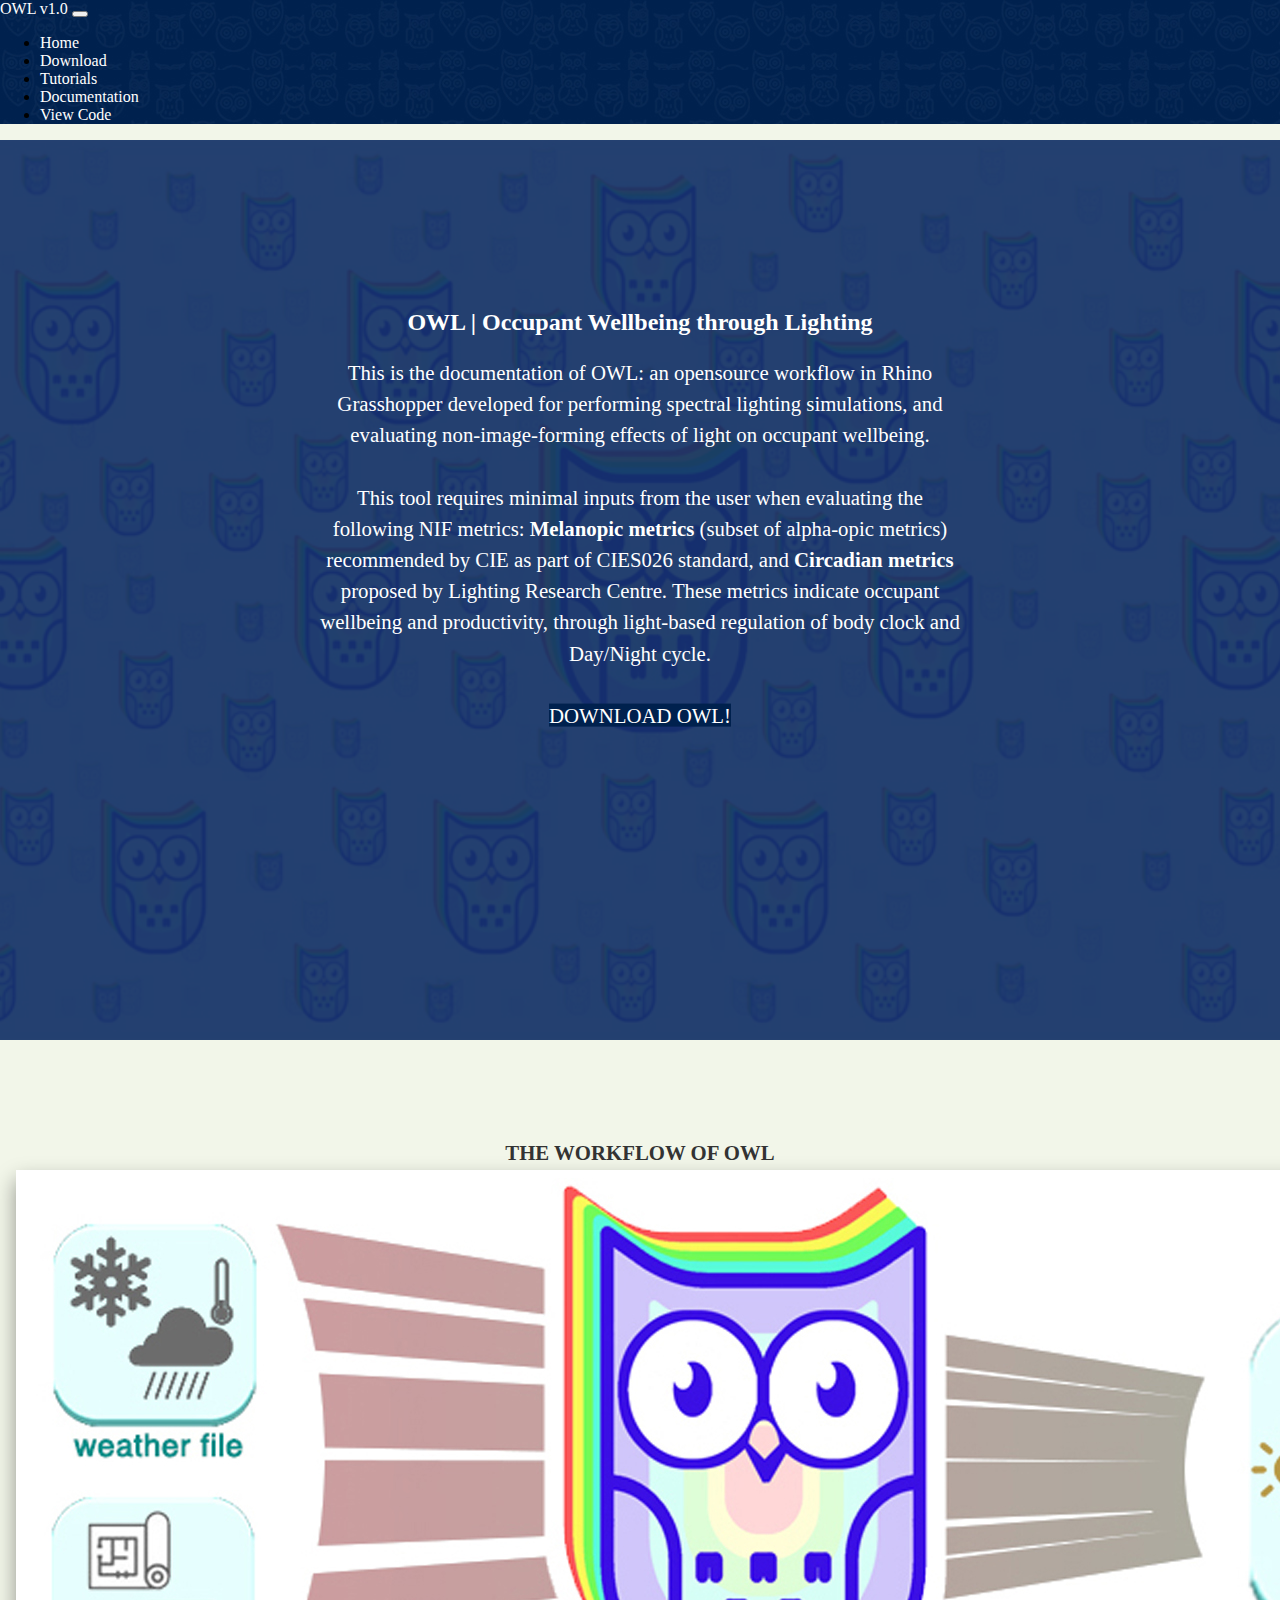
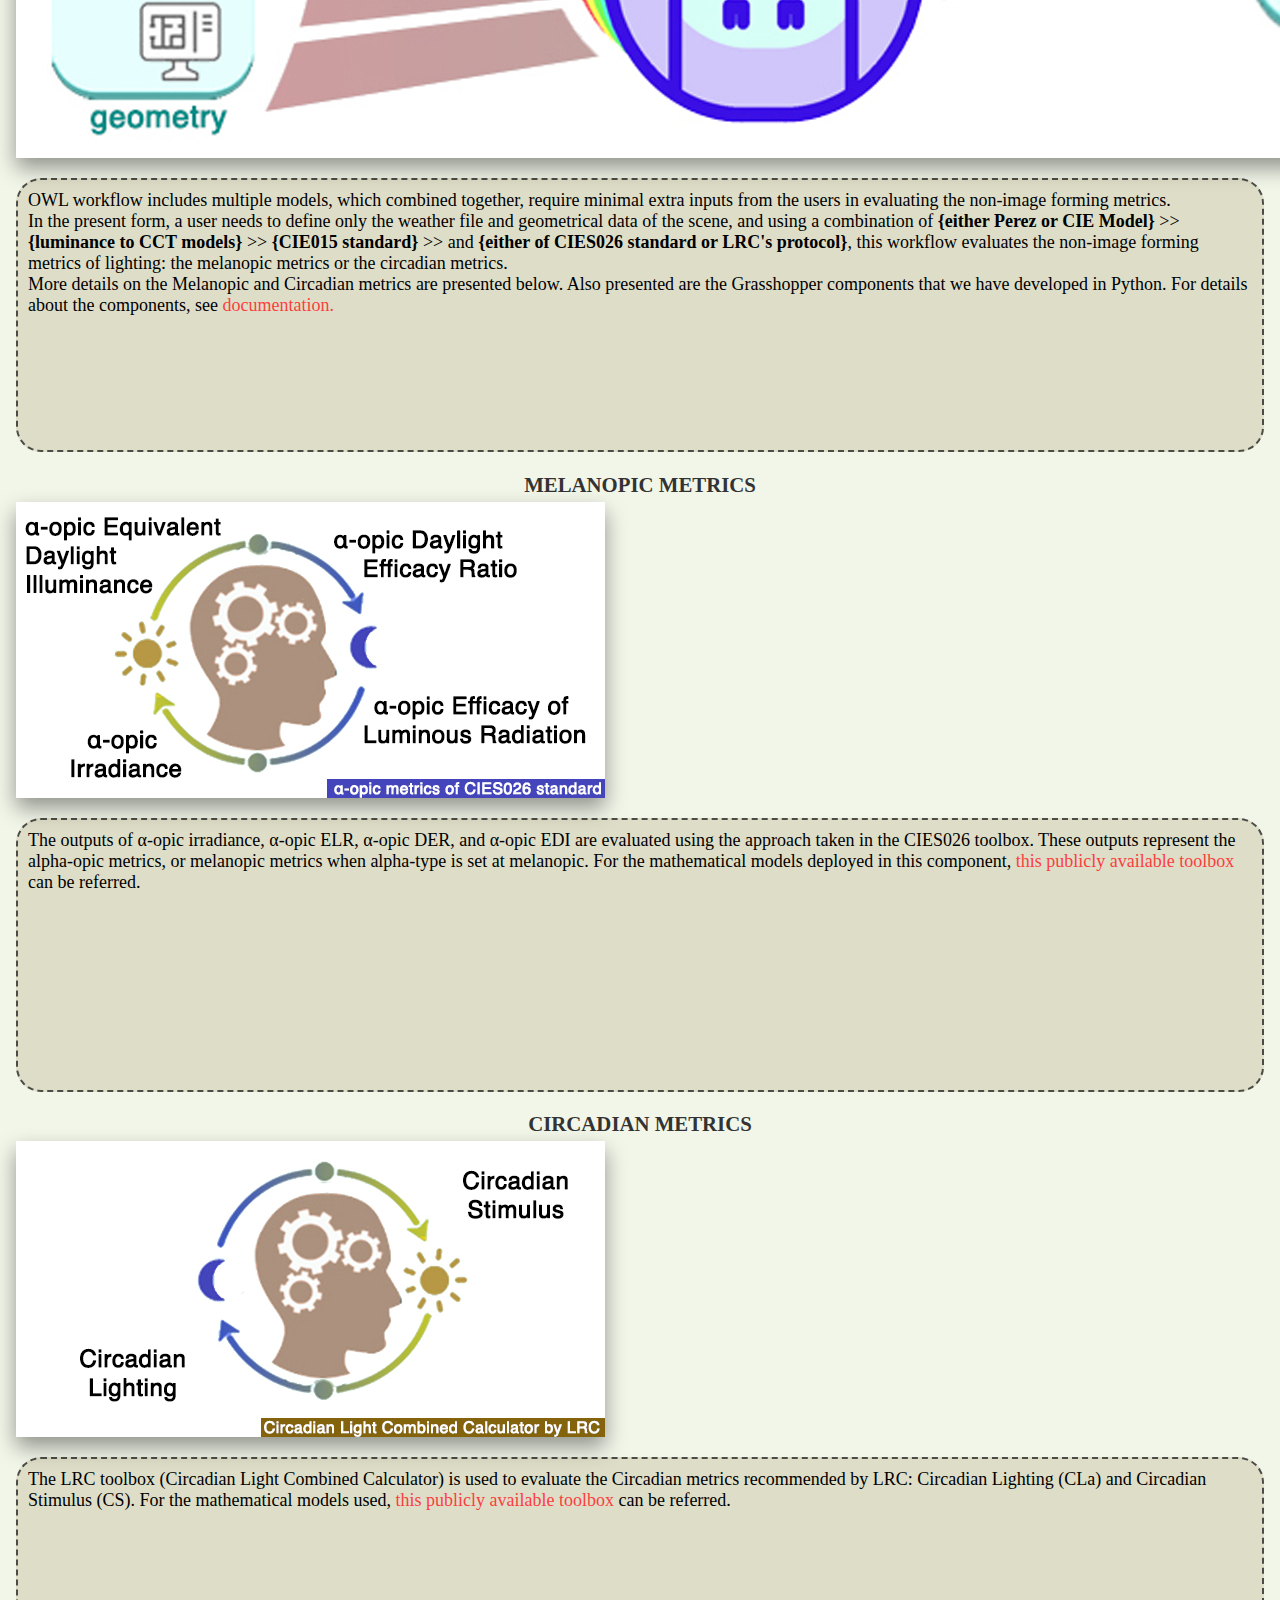
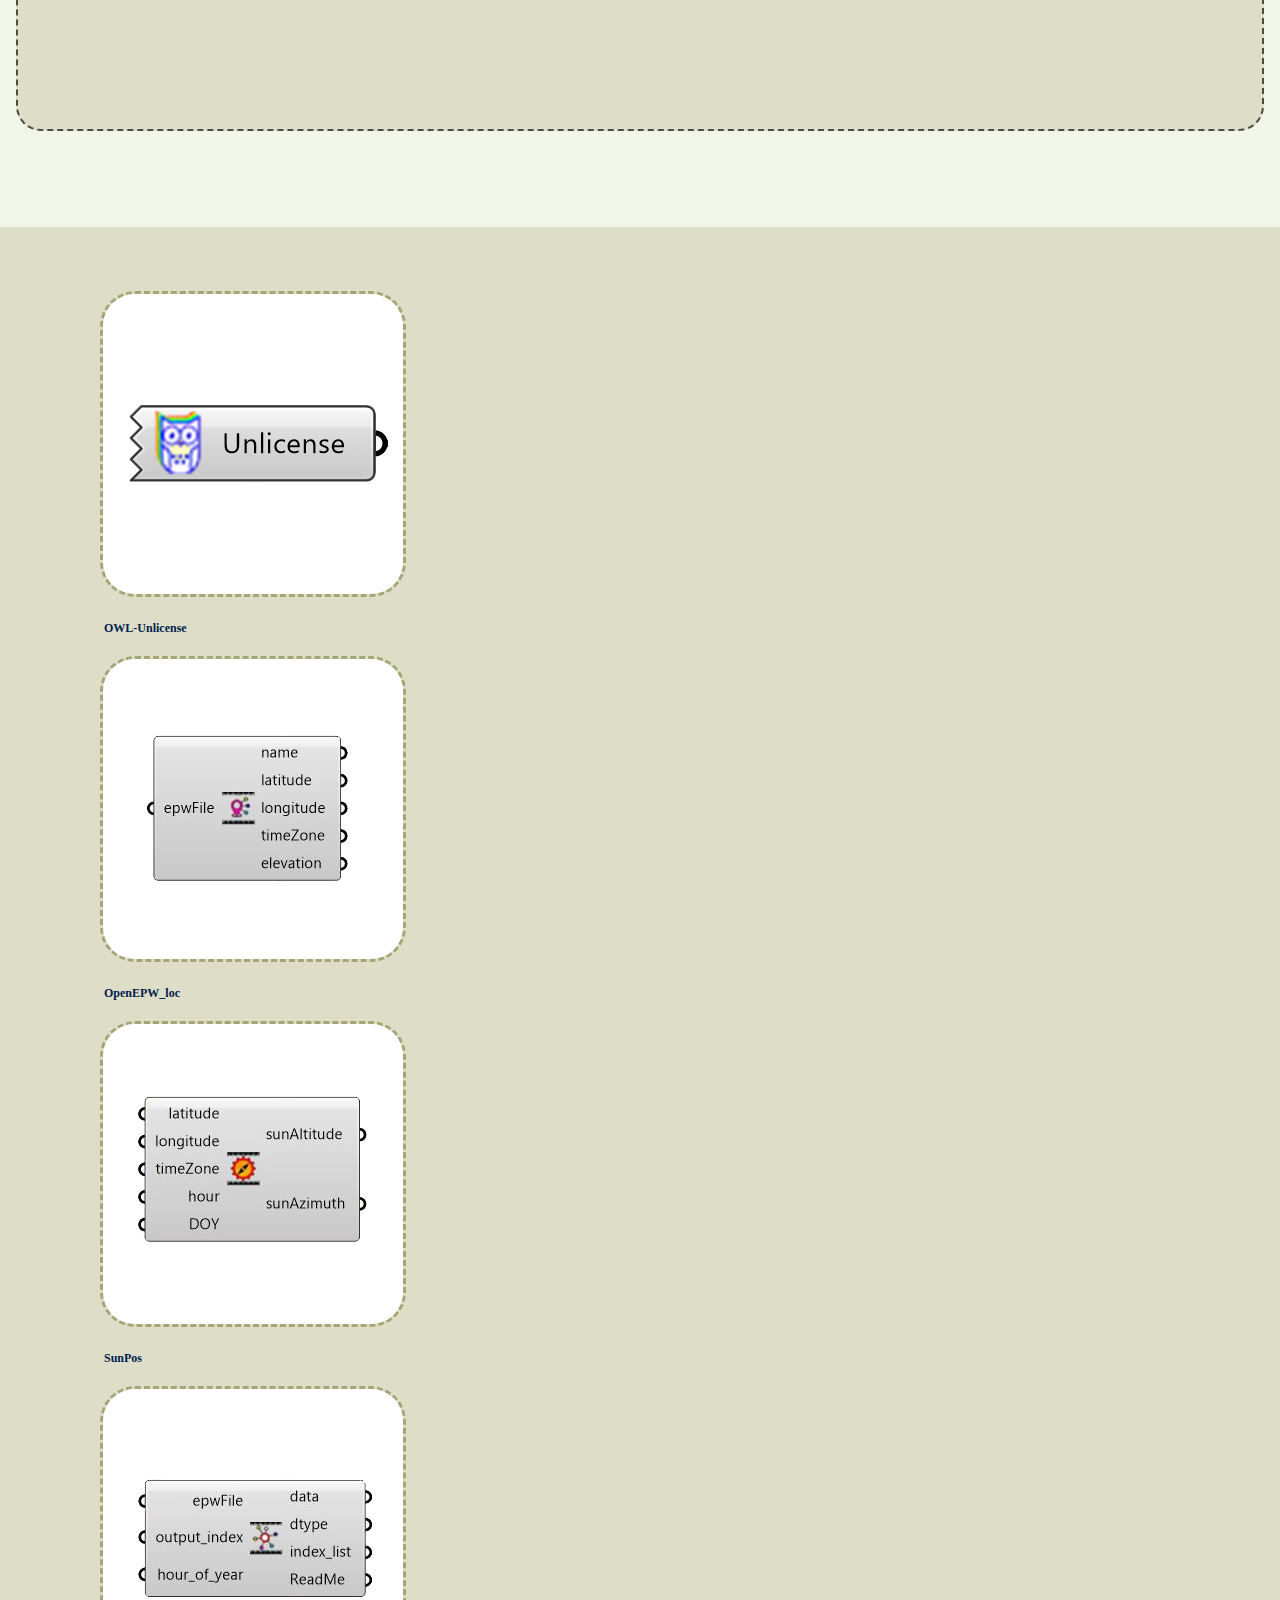
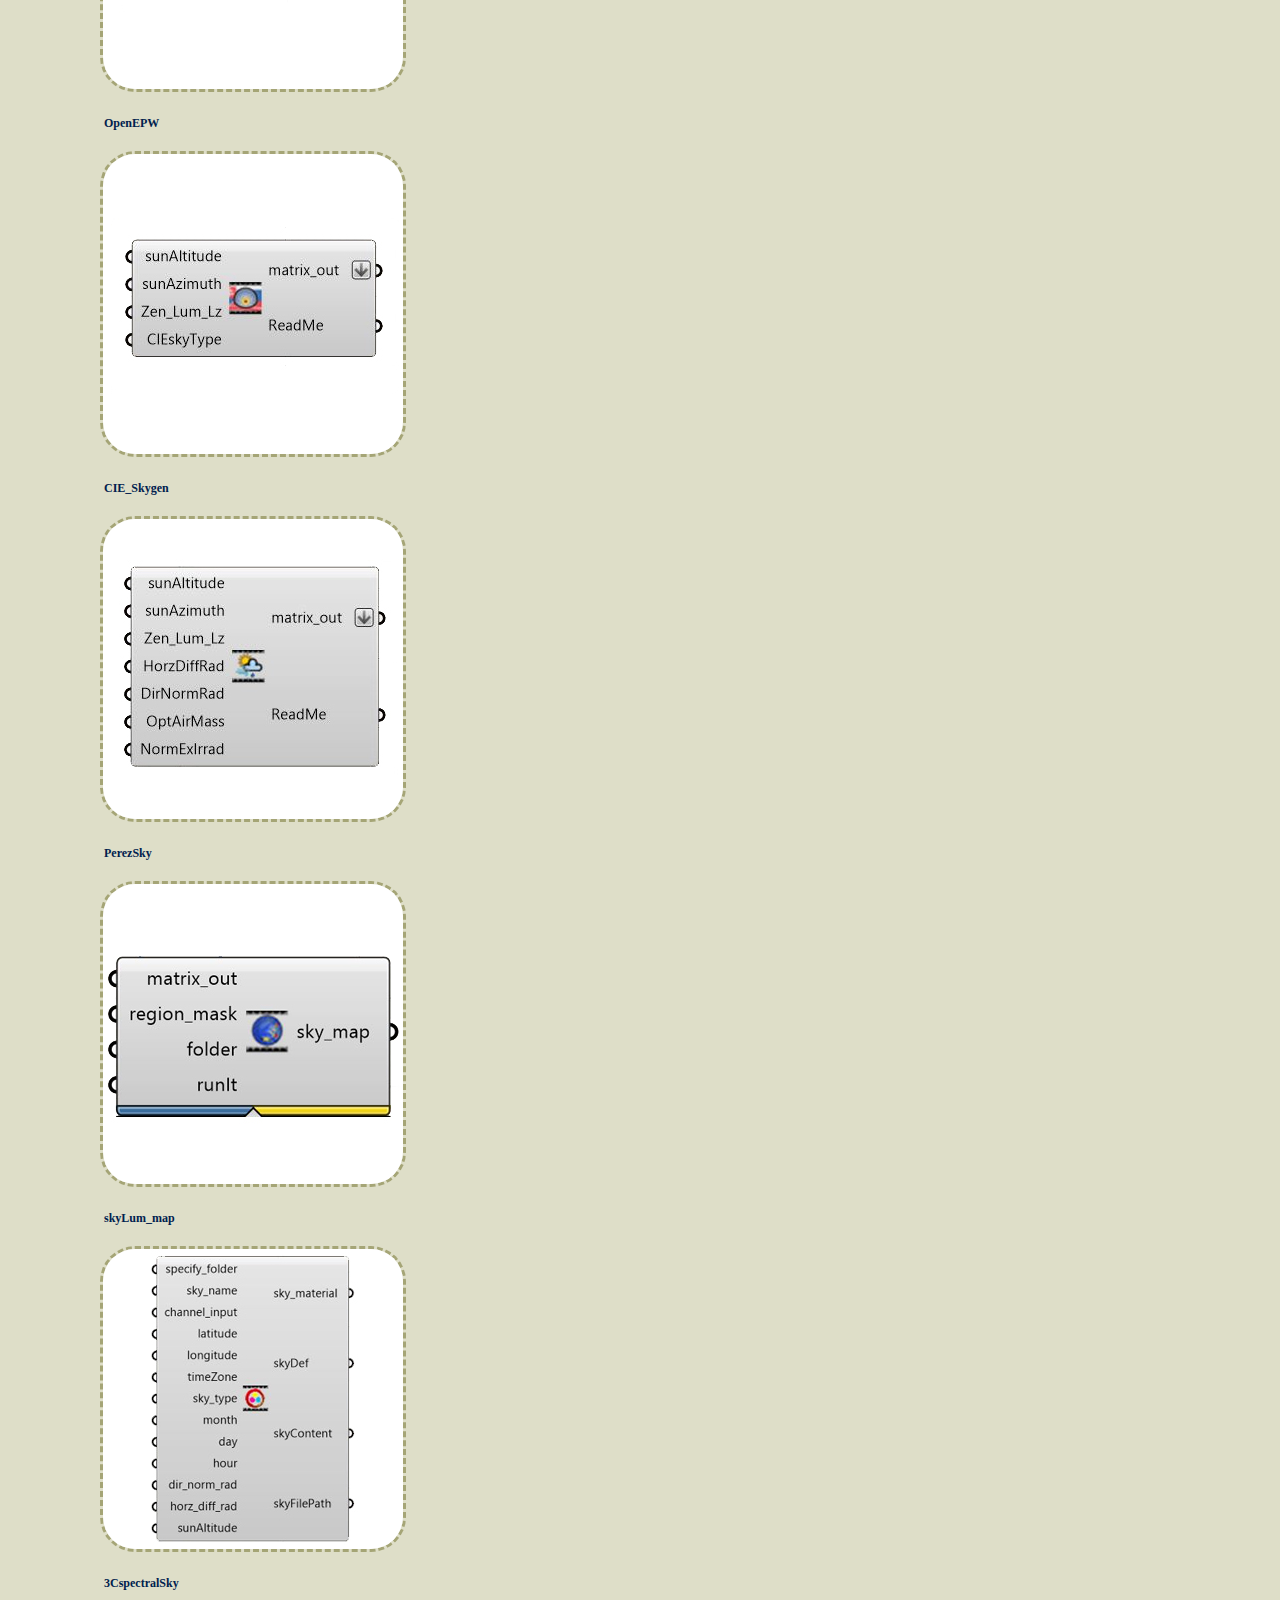
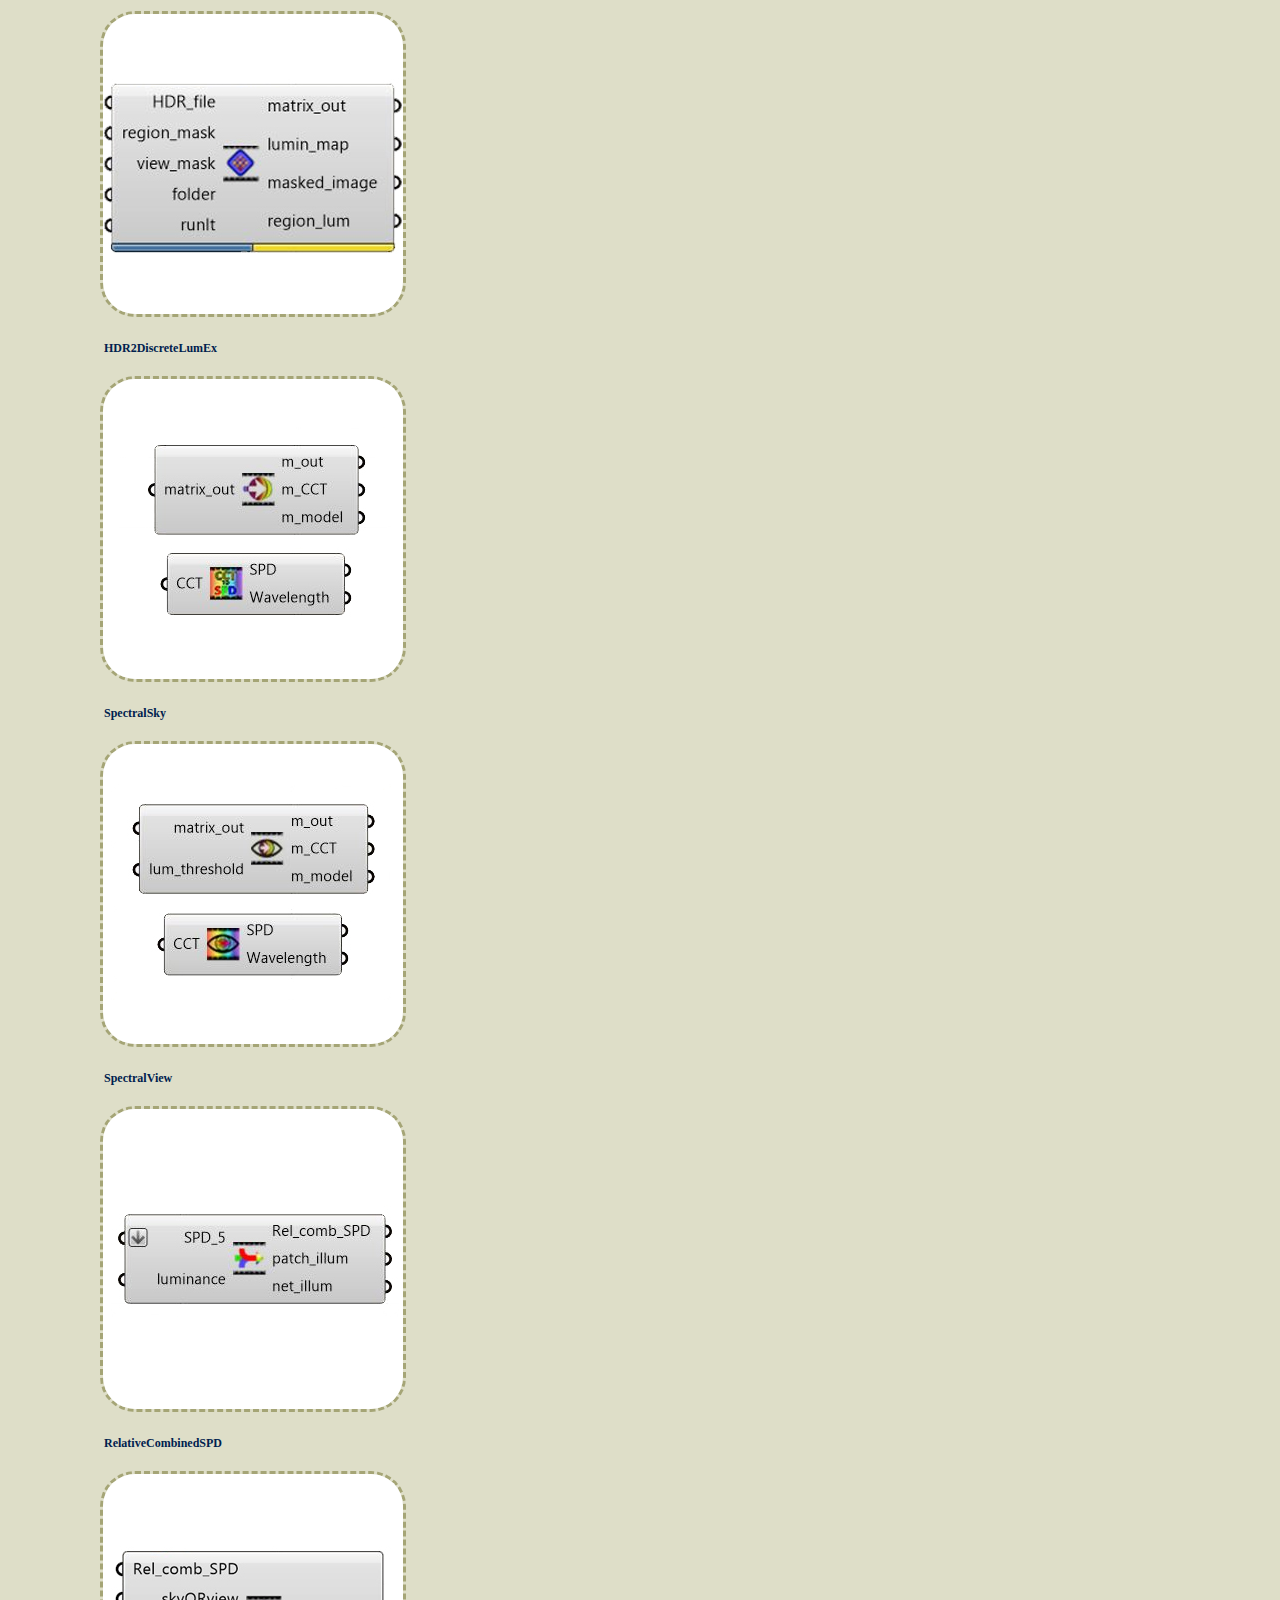
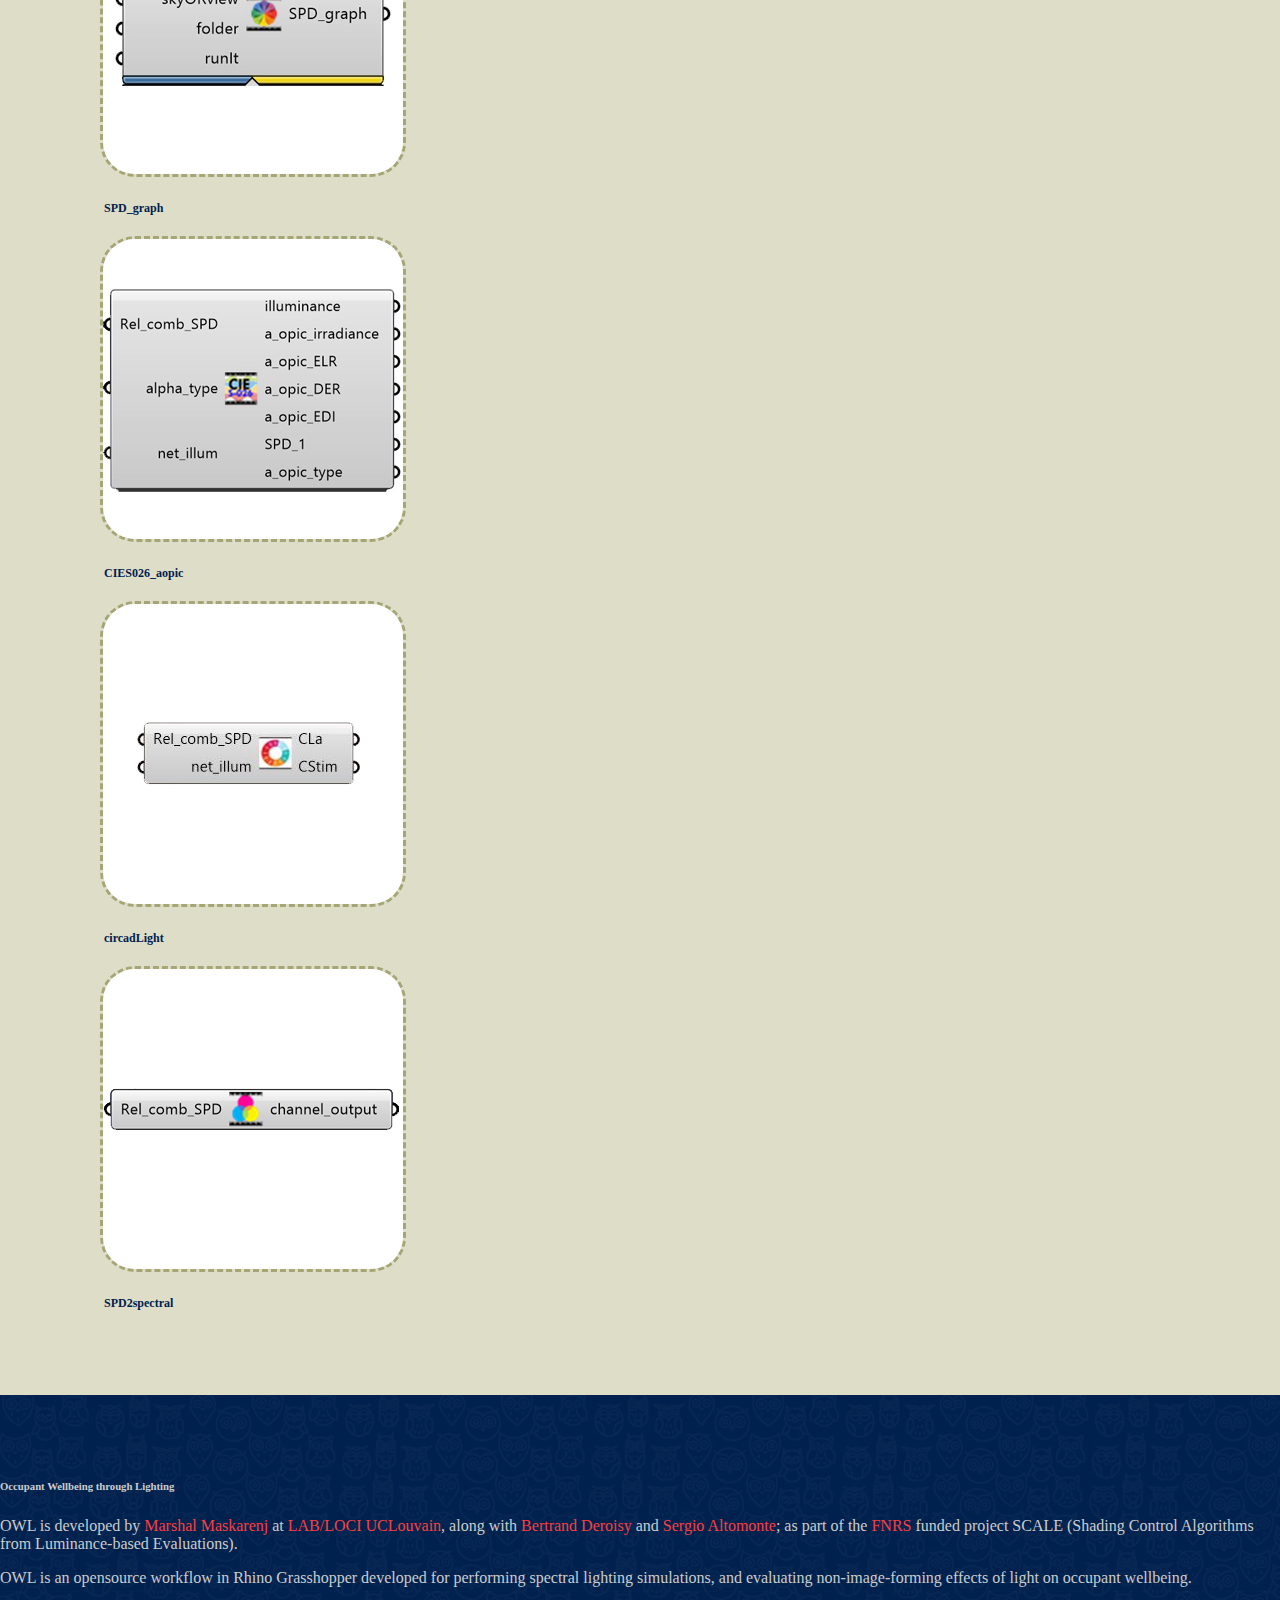
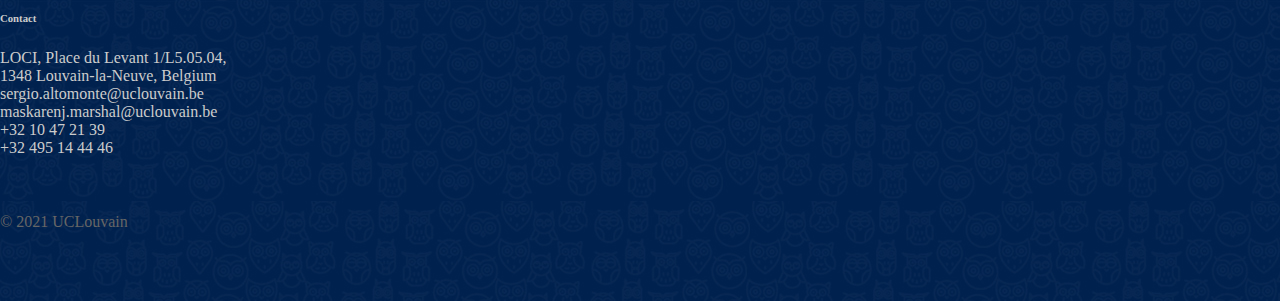
<file: OWL_Web/index_n.html>
<!DOCTYPE html>
<html lang="en">
    <head>
        <title>Occupant Wellbeing through Lighting</title>
		<link rel="icon" type="image/x-icon" href="images/favicon.ico">
        <meta charset="utf-8">
        <meta name="viewport" content="width=device-width, initial-scale=1">
		<link rel="stylesheet" href="https://cdn.jsdelivr.net/npm/bootstrap@4.5.3/dist/css/bootstrap.min.css" integrity="sha384-TX8t27EcRE3e/ihU7zmQxVncDAy5uIKz4rEkgIXeMed4M0jlfIDPvg6uqKI2xXr2" crossorigin="anonymous">
		<link rel="stylesheet" type="text/css" href="main.css">
	</head>
    
	<body>
		<script src="https://code.jquery.com/jquery-3.5.1.min.js" integrity="sha256-9/aliU8dGd2tb6OSsuzixeV4y/faTqgFtohetphbbj0=" crossorigin="anonymous"></script>
		<script src="https://cdn.jsdelivr.net/npm/bootstrap@4.5.3/dist/js/bootstrap.min.js" integrity="sha384-w1Q4orYjBQndcko6MimVbzY0tgp4pWB4lZ7lr30WKz0vr/aWKhXdBNmNb5D92v7s" crossorigin="anonymous"></script>
		<nav class="navbar navbar-expand-md">
			<a class="navbar-brand" href="#">OWL v1.0</a>
			<button class="navbar-toggler navbar-dark" type="button" data-toggle="collapse" data-target="#main-navigation">
				<span class="navbar-toggler-icon"></span>
			</button>
			<div class="collapse navbar-collapse" id="main-navigation">
				<ul class="navbar-nav">
					<li class="nav-item">
						<a class="nav-link" href="index.html">Home</a>
					</li>
					<li class="nav-item">
						<a class="nav-link" href="download.html">Download</a>
					</li>
					<li class="nav-item">
						<a class="nav-link" href="tutorials.html">Tutorials</a>
					</li>
					<li class="nav-item">
						<a class="nav-link" href="documentation.html">Documentation</a>
					</li>
					<li class="nav-item">
						<a class="nav-link" href="https://github.com/marshalmaskarenj/OWL-SCALE">View Code</a>
					</li>
				</ul>
			</div>
		</nav>
		<header class="page-header header container-fluid">
			<div class="overlay"></div>
			<div class="description">
				<h1>OWL | Occupant Wellbeing through Lighting</h1>
				<p>This is the documentation of OWL: an opensource workflow in Rhino Grasshopper developed for performing spectral lighting simulations, and evaluating non-image-forming effects of light on occupant wellbeing. <br>
				<br>This tool requires minimal inputs from the user when evaluating the following NIF metrics: <b>Melanopic metrics</b> (subset of alpha-opic metrics) recommended by CIE as part of CIES026 standard, and <b>Circadian metrics</b> proposed by Lighting Research Centre. These metrics indicate occupant wellbeing and productivity, through light-based regulation of body clock and Day/Night cycle.<br> 
				<br><a href="download.html" class="btn btn-outline-secondary btn-lg">DOWNLOAD OWL!</a></p>
			</div>			
		</header>
		
		<div class="container features">
			<div class="row">
				<div class="col-lg-12 col-md-12 col-sm-12">
					<h3 class="feature-title">The workflow of OWL</h3>
					<img src="images/Banner.jpg" class="img-fluid">
					<p class="rounded-pp">OWL workflow includes multiple models, which combined together, require minimal extra inputs from the users in evaluating the non-image forming metrics.<br>
					In the present form, a user needs to define only the weather file and geometrical data of the scene, and using a combination of <b>{either Perez or CIE Model}</b> >> <b>{luminance to CCT models}</b> >> <b>{CIE015 standard}</b> >> and <b>{either of CIES026 standard or LRC's protocol}</b>, this workflow evaluates the non-image forming metrics of lighting: the melanopic metrics or the circadian metrics.<br>
					More details on the Melanopic and Circadian metrics are presented below. Also presented are the Grasshopper components that we have developed in Python. For details about the components, see <a href="documentation.html">documentation.</a></p>
				</div>
			
				<div class="col-lg-6 col-md-6 col-sm-12">
					<h3 class="feature-title">Melanopic Metrics</h3>
					<img src="images/column-1.jpg" class="img-fluid">
					<p class="rounded-pp2">The outputs of α-opic irradiance, α-opic ELR, α-opic DER, and α-opic EDI are evaluated using the approach taken in the CIES026 toolbox. These outputs represent the alpha-opic metrics, or melanopic metrics when alpha-type is set at melanopic. For the mathematical models deployed in this component, <a href="https://cie.co.at/publications/cie-system-metrology-optical-radiation-iprgc-influenced-responses-light-0">this publicly available toolbox</a> can be referred.</p>
				</div>
				
				<div class="col-lg-6 col-md-6 col-sm-12">
					<h3 class="feature-title">Circadian Metrics</h3>
					<img src="images/column-2.jpg" class="img-fluid">
					<p class="rounded-pp2">The LRC toolbox (Circadian Light Combined Calculator) is used to evaluate the Circadian metrics recommended by LRC: Circadian Lighting (CLa) and Circadian Stimulus (CS). For the mathematical models used, <a href="https://www.lrc.rpi.edu/programs/lightHealth/index.asp">this publicly available toolbox</a> can be referred.</p>
				</div>
			</div>
		</div>	

		<div class="background">
			<div class="container team">
				<div class="row">
					<div class="card col-lg-3 col-md-3 col-sm-4 text-center">
						<a href="https://github.com/marshalmaskarenj/OWL-SCALE/blob/main/OWL-Unlicense.py"><img class="card-img-top rounded-lrg" src="images/00_OWL-Unlicense.jpg" alt="Card image"></a>
						<div class="card-body">
							<h4 class="card-title"><a href="https://github.com/marshalmaskarenj/OWL-SCALE/blob/main/OWL-Unlicense.py">OWL-Unlicense</a></h4>
							<p class="card-text">   </p>
						</div>
					</div>
					<div class="card col-lg-3 col-md-3 col-sm-4 text-center">
						<a href="https://github.com/marshalmaskarenj/OWL-SCALE/blob/main/OpenEPW_loc.py"><img class="card-img-top rounded-lrg" src="images/01_OpenEPW_loc.jpg" alt="Card image"></a>
						<div class="card-body">
							<h4 class="card-title"><a href="https://github.com/marshalmaskarenj/OWL-SCALE/blob/main/OpenEPW_loc.py">OpenEPW_loc</a> </h4>
							<p class="card-text">   </p>
						</div>
					</div>
				
					<div class="card col-lg-3 col-md-3 col-sm-4 text-center">
						<a href="https://github.com/marshalmaskarenj/OWL-SCALE/blob/main/SunPos.py"><img class="card-img-top rounded-lrg" src="images/02_SunPos.jpg" alt="Card image"></a>
						<div class="card-body">
							<h4 class="card-title"><a href="https://github.com/marshalmaskarenj/OWL-SCALE/blob/main/SunPos.py">SunPos</a></h4>
							<p class="card-text">   </p>
						</div>
					</div>
					<div class="card col-lg-3 col-md-3 col-sm-4 text-center">
						<a href="https://github.com/marshalmaskarenj/OWL-SCALE/blob/main/OpenEPW.py"><img class="card-img-top rounded-lrg" src="images/03_OpenEPW.jpg" alt="Card image"></a>
						<div class="card-body">
							<h4 class="card-title"><a href="https://github.com/marshalmaskarenj/OWL-SCALE/blob/main/OpenEPW.py">OpenEPW</a></h4>
							<p class="card-text">   </p>
						</div>
					</div>
					<div class="card col-lg-3 col-md-3 col-sm-4 text-center">
						<a href="https://github.com/marshalmaskarenj/OWL-SCALE/blob/main/CIE_Skygen.py"><img class="card-img-top rounded-lrg" src="images/04_CIE_Skygen.jpg" alt="Card image"></a>
						<div class="card-body">
							<h4 class="card-title"><a href="https://github.com/marshalmaskarenj/OWL-SCALE/blob/main/CIE_Skygen.py">CIE_Skygen</a></h4>
							<p class="card-text">   </p>
						</div>
					</div>
					<div class="card col-lg-3 col-md-3 col-sm-4 text-center">
						<a href="https://github.com/marshalmaskarenj/OWL-SCALE/blob/main/PerezSky.py"><img class="card-img-top rounded-lrg" src="images/05_PerezSky.jpg" alt="Card image"></a>
						<div class="card-body">
							<h4 class="card-title"><a href="https://github.com/marshalmaskarenj/OWL-SCALE/blob/main/PerezSky.py">PerezSky</a></h4>
							<p class="card-text">   </p>
						</div>
					</div>
					<div class="card col-lg-3 col-md-3 col-sm-4 text-center">
						<a href="https://github.com/marshalmaskarenj/OWL-SCALE/blob/main/skyLum_map.py"><img class="card-img-top rounded-lrg" src="images/06_skyLum_map.jpg" alt="Card image"></a>
						<div class="card-body">
							<h4 class="card-title"><a href="https://github.com/marshalmaskarenj/OWL-SCALE/blob/main/skyLum_map.py">skyLum_map</a></h4>
							<p class="card-text">   </p>
						</div>
					</div>
					<div class="card col-lg-3 col-md-3 col-sm-4 text-center">
						<a href="https://github.com/marshalmaskarenj/OWL-SCALE/blob/main/3CspectralSky.py"><img class="card-img-top rounded-lrg" src="images/07_3CspectralSky.jpg" alt="Card image"></a>
						<div class="card-body">
							<h4 class="card-title"><a href="https://github.com/marshalmaskarenj/OWL-SCALE/blob/main/3CspectralSky.py">3CspectralSky</a></h4>
							<p class="card-text">   </p>
						</div>
					</div>
					<div class="card col-lg-3 col-md-3 col-sm-4 text-center">
						<a href="https://github.com/marshalmaskarenj/OWL-SCALE/blob/main/HDR2DiscreteLumEx.py"><img class="card-img-top rounded-lrg" src="images/08_HDR2DiscreteLumEx.jpg" alt="Card image"></a>
						<div class="card-body">
							<h4 class="card-title"><a href="https://github.com/marshalmaskarenj/OWL-SCALE/blob/main/HDR2DiscreteLumEx.py">HDR2DiscreteLumEx</a></h4>
							<p class="card-text">   </p>
						</div>
					</div>
					<div class="card col-lg-3 col-md-3 col-sm-4 text-center">
						<a href="https://github.com/marshalmaskarenj/OWL-SCALE/blob/main/SpectralSkydome.py"><img class="card-img-top rounded-lrg" src="images/09_SpectralSkydome.jpg" alt="Card image"></a>
						<div class="card-body">
							<h4 class="card-title"><a href="https://github.com/marshalmaskarenj/OWL-SCALE/blob/main/SpectralSkydome.py">SpectralSky</a></h4>
							<p class="card-text">   </p>
						</div>
					</div>
					<div class="card col-lg-3 col-md-3 col-sm-4 text-center">
						<a href="https://github.com/marshalmaskarenj/OWL-SCALE/blob/main/SpectralViewdome.py"><img class="card-img-top rounded-lrg" src="images/10_SpectralViewdome.jpg" alt="Card image"></a>
						<div class="card-body">
							<h4 class="card-title"><a href="https://github.com/marshalmaskarenj/OWL-SCALE/blob/main/SpectralViewdome.py">SpectralView</a></h4>
							<p class="card-text">   </p>
						</div>
					</div>
					<div class="card col-lg-3 col-md-3 col-sm-4 text-center">
						<a href="https://github.com/marshalmaskarenj/OWL-SCALE/blob/main/RelativeCombinedSPD.py"><img class="card-img-top rounded-lrg" src="images/11_RelativeCombinedSPD.jpg" alt="Card image"></a>
						<div class="card-body">
							<h4 class="card-title"><a href="https://github.com/marshalmaskarenj/OWL-SCALE/blob/main/RelativeCombinedSPD.py">RelativeCombinedSPD</a></h4>
							<p class="card-text">   </p>
						</div>
					</div>
					<div class="card col-lg-3 col-md-3 col-sm-4 text-center">
						<a href="https://github.com/marshalmaskarenj/OWL-SCALE/blob/main/SPD_graph.py"><img class="card-img-top rounded-lrg" src="images/13_SPD_graph.jpg" alt="Card image"></a>
						<div class="card-body">
							<h4 class="card-title"><a href="https://github.com/marshalmaskarenj/OWL-SCALE/blob/main/SPD_graph.py">SPD_graph</a></h4>
							<p class="card-text">   </p>
						</div>
					</div>
					<div class="card col-lg-3 col-md-3 col-sm-4 text-center">
						<a href="https://github.com/marshalmaskarenj/OWL-SCALE/blob/main/CIES026_aopic.py"><img class="card-img-top rounded-lrg" src="images/14_CIES026_aopic.jpg" alt="Card image"></a>
						<div class="card-body">
							<h4 class="card-title"><a href="https://github.com/marshalmaskarenj/OWL-SCALE/blob/main/CIES026_aopic.py">CIES026_aopic</a></h4>
							<p class="card-text">   </p>
						</div>
					</div>
					<div class="card col-lg-3 col-md-3 col-sm-4 text-center">
						<a href="https://github.com/marshalmaskarenj/OWL-SCALE/blob/main/circadLight.py"><img class="card-img-top rounded-lrg" src="images/15_circadLight.jpg" alt="Card image"></a>
						<div class="card-body">
							<h4 class="card-title"><a href="https://github.com/marshalmaskarenj/OWL-SCALE/blob/main/circadLight.py">circadLight</a></h4>
							<p class="card-text">   </p>
						</div>
					</div>
					<div class="card col-lg-3 col-md-3 col-sm-4 text-center">
						<a href="https://github.com/marshalmaskarenj/OWL-SCALE/blob/main/SPD2spectral.py"><img class="card-img-top rounded-lrg" src="images/16_SPD2spectral.jpg" alt="Card image"></a>
						<div class="card-body">
							<h4 class="card-title"><a href="https://github.com/marshalmaskarenj/OWL-SCALE/blob/main/SPD2spectral.py">SPD2spectral</a></h4>
							<p class="card-text">   </p>
						</div>
					</div>
				</div>
				<script type='text/javascript' id='clustrmaps' src='//cdn.clustrmaps.com/map_v2.js?cl=234070&w=400&t=n&d=LfkO18cTU5W2XHAt1tlYD0_f7wz34-76eejBfioACvA&co=dedec8'></script>
			</div>
		</div>
		
		
		<footer class="page-footer">
			<div class="container">
				<div class="row">
					<div class="col-lg-8 col-md-8 col-sm-12">
						<h6 class="text-uppercase font-weight-bold">Occupant Wellbeing through Lighting</h6>
						<p>OWL is developed by <a href="https://www.linkedin.com/in/marshal-maskarenj">Marshal Maskarenj</a> at <a href="https://uclouvain.be/fr/facultes/loci">LAB/LOCI UCLouvain</a>, along with <a href="https://www.linkedin.com/in/bertrand-deroisy-a3411a5/">Bertrand Deroisy</a> and <a href="https://www.linkedin.com/in/sergio-altomonte-81341b4/">Sergio Altomonte</a>; as part of the <a href="https://www.frs-fnrs.be/en/">FNRS</a> funded project SCALE (Shading Control Algorithms from Luminance-based Evaluations).</p>
						<p>OWL is an opensource workflow in Rhino Grasshopper developed for performing spectral lighting simulations, and evaluating non-image-forming effects of light on occupant wellbeing. </p>
				</div>
				<div class="col-lg-4 col-md-4 col-sm-12">
					<h6 class="text-uppercase font-weight-bold">Contact</h6>
					<p>LOCI, Place du Levant 1/L5.05.04, 
					<br/>1348 Louvain-la-Neuve, Belgium
					<br/>sergio.altomonte@uclouvain.be 
					<br/>maskarenj.marshal@uclouvain.be
					<br/>+32 10 47 21 39
					<br/>+32 495 14 44 46</p>
				</div>
			<div>
			<div class="footer-copyright text-center">
				© 2021 UCLouvain
			</div>
		</footer>
		
		
		<script src="main.js"></script>
	</body>
	
	
</html>
</file>
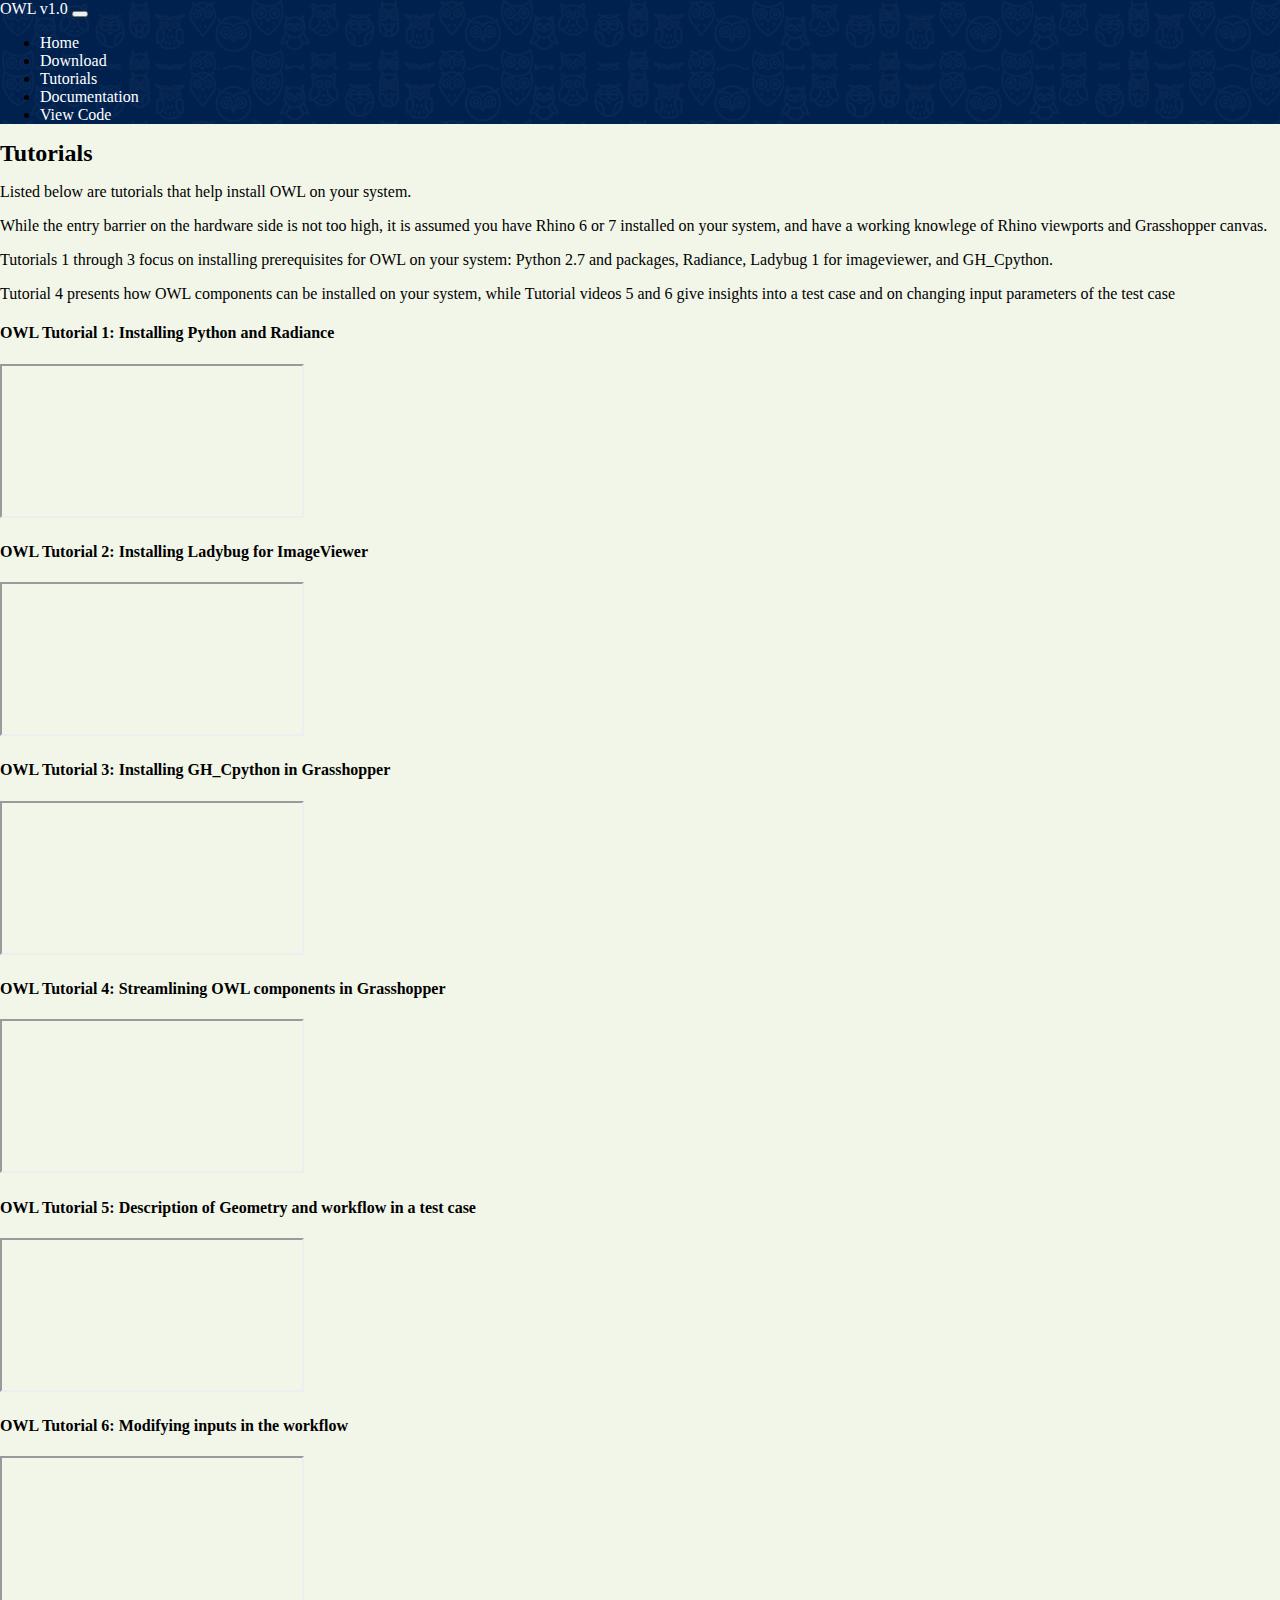
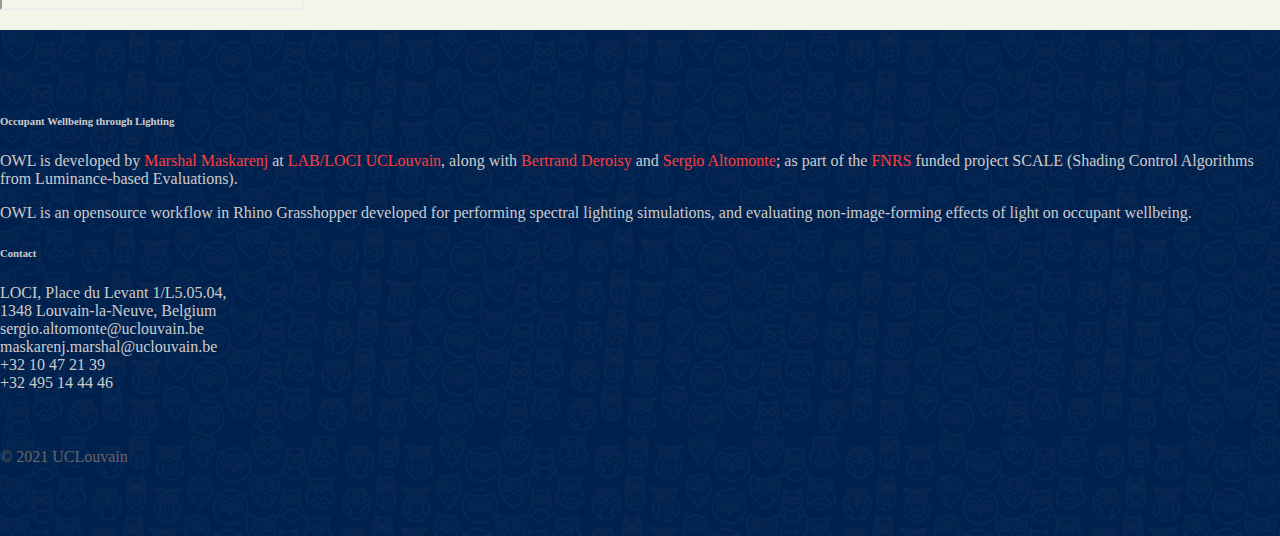
<file: OWL_Web/tutorials-old.html>
<!DOCTYPE html>
<html lang="en">
    <head>
        <title>OWL | Tutorial</title>
		<link rel="icon" type="image/x-icon" href="images/favicon.ico">
        <meta charset="utf-8">
        <meta name="viewport" content="width=device-width, initial-scale=1">
		<link rel="stylesheet" href="https://cdn.jsdelivr.net/npm/bootstrap@4.5.3/dist/css/bootstrap.min.css" integrity="sha384-TX8t27EcRE3e/ihU7zmQxVncDAy5uIKz4rEkgIXeMed4M0jlfIDPvg6uqKI2xXr2" crossorigin="anonymous">
		<link rel="stylesheet" type="text/css" href="main.css">
	</head>
    
	<body>
		<script src="https://code.jquery.com/jquery-3.5.1.min.js" integrity="sha256-9/aliU8dGd2tb6OSsuzixeV4y/faTqgFtohetphbbj0=" crossorigin="anonymous"></script>
		<script src="https://cdn.jsdelivr.net/npm/bootstrap@4.5.3/dist/js/bootstrap.min.js" integrity="sha384-w1Q4orYjBQndcko6MimVbzY0tgp4pWB4lZ7lr30WKz0vr/aWKhXdBNmNb5D92v7s" crossorigin="anonymous"></script>
		<nav class="navbar navbar-expand-md">
			<a class="navbar-brand" href="#">OWL v1.0</a>
			<button class="navbar-toggler navbar-dark" type="button" data-toggle="collapse" data-target="#main-navigation">
				<span class="navbar-toggler-icon"></span>
			</button>
			<div class="collapse navbar-collapse" id="main-navigation">
				<ul class="navbar-nav">
					<li class="nav-item">
						<a class="nav-link" href="index.html">Home</a>
					</li>
					<li class="nav-item">
						<a class="nav-link" href="download.html">Download</a>
					</li>
					<li class="nav-item">
						<a class="nav-link" href="tutorials.html">Tutorials</a>
					</li>
					<li class="nav-item">
						<a class="nav-link" href="documentation.html">Documentation</a>
					</li>
					<li class="nav-item">
						<a class="nav-link" href="https://github.com/marshalmaskarenj/OWL-SCALE">View Code</a>
					</li>
				</ul>
			</div>
		</nav>
		
		<div class="container">
		  <h1>Tutorials</h1>
		  <p>Listed below are tutorials that help install OWL on your system.</p>
		  <p class="text-muted">While the entry barrier on the hardware side is not too high, it is assumed you have Rhino 6 or 7 installed on your system, and have a working knowlege of Rhino viewports and Grasshopper canvas.</p>
		  <p>Tutorials 1 through 3 focus on installing prerequisites for OWL on your system: Python 2.7 and packages, Radiance, Ladybug 1 for imageviewer, and GH_Cpython.</p>
		  <p>Tutorial 4 presents how OWL components can be installed on your system, while Tutorial videos 5 and 6 give insights into a test case and on changing input parameters of the test case </p>
		  
		  <div class="row">
			<div class="col-sm-12">
			  <h4>OWL Tutorial 1: Installing Python and Radiance</h4>
			  <div class="embed-responsive embed-responsive-16by9">
				<iframe class="embed-responsive-item" src="https://www.youtube.com/embed/FSJY_G1E03k"></iframe>
			  </div>
			</div>
			<div class="col-sm-12">
			  <h4>OWL Tutorial 2: Installing Ladybug for ImageViewer</h4>
			  <div class="embed-responsive embed-responsive-16by9">
				<iframe class="embed-responsive-item" src="https://www.youtube.com/embed/J_CNj4yU2pw"></iframe>
			  </div>
			</div>
			<div class="col-sm-12">
			  <h4>OWL Tutorial 3: Installing GH_Cpython in Grasshopper</h4>
			  <div class="embed-responsive embed-responsive-16by9">
				<iframe class="embed-responsive-item" src="https://www.youtube.com/embed/Umc0tQMcCwU"></iframe>
			  </div>
			</div>
			<div class="col-sm-12">
			  <h4>OWL Tutorial 4: Streamlining OWL components in Grasshopper</h4>
			  <div class="embed-responsive embed-responsive-16by9">
				<iframe class="embed-responsive-item" src="https://www.youtube.com/embed/HkwF5q8eYfY"></iframe>
			  </div>
			</div>
			<div class="col-sm-12">
			  <h4>OWL Tutorial 5: Description of Geometry and workflow in a test case</h4>
			  <div class="embed-responsive embed-responsive-16by9">
				<iframe class="embed-responsive-item" src="https://www.youtube.com/embed/DJ-1OzGMsiU"></iframe>
			  </div>
			</div>
			<div class="col-sm-12">
			  <h4>OWL Tutorial 6: Modifying inputs in the workflow</h4>
			  <div class="embed-responsive embed-responsive-16by9">
				<iframe class="embed-responsive-item" src="https://www.youtube.com/embed/80-fM8wKDFc"></iframe>
			  </div>
			</div>
		  </div>
		  <p>       </p>
		</div>
		
		
		<footer class="page-footer">
			<div class="container">
				<div class="row">
					<div class="col-lg-8 col-md-8 col-sm-12">
						<h6 class="text-uppercase font-weight-bold">Occupant Wellbeing through Lighting</h6>
						<p>OWL is developed by <a href="https://www.linkedin.com/in/marshal-maskarenj">Marshal Maskarenj</a> at <a href="https://uclouvain.be/fr/facultes/loci">LAB/LOCI UCLouvain</a>, along with <a href="https://www.linkedin.com/in/bertrand-deroisy-a3411a5/">Bertrand Deroisy</a> and <a href="https://www.linkedin.com/in/sergio-altomonte-81341b4/">Sergio Altomonte</a>; as part of the <a href="https://www.frs-fnrs.be/en/">FNRS</a> funded project SCALE (Shading Control Algorithms from Luminance-based Evaluations).</p>
						<p>OWL is an opensource workflow in Rhino Grasshopper developed for performing spectral lighting simulations, and evaluating non-image-forming effects of light on occupant wellbeing. </p>
				</div>
				<div class="col-lg-4 col-md-4 col-sm-12">
					<h6 class="text-uppercase font-weight-bold">Contact</h6>
					<p>LOCI, Place du Levant 1/L5.05.04, 
					<br/>1348 Louvain-la-Neuve, Belgium
					<br/>sergio.altomonte@uclouvain.be 
					<br/>maskarenj.marshal@uclouvain.be
					<br/>+32 10 47 21 39
					<br/>+32 495 14 44 46</p>
				</div>
			<div>
			<div class="footer-copyright text-center">© 2021 UCLouvain</div>
		</footer>
		
		
		<script src="main.js"></script>
	</body>
	
	
</html>
</file>
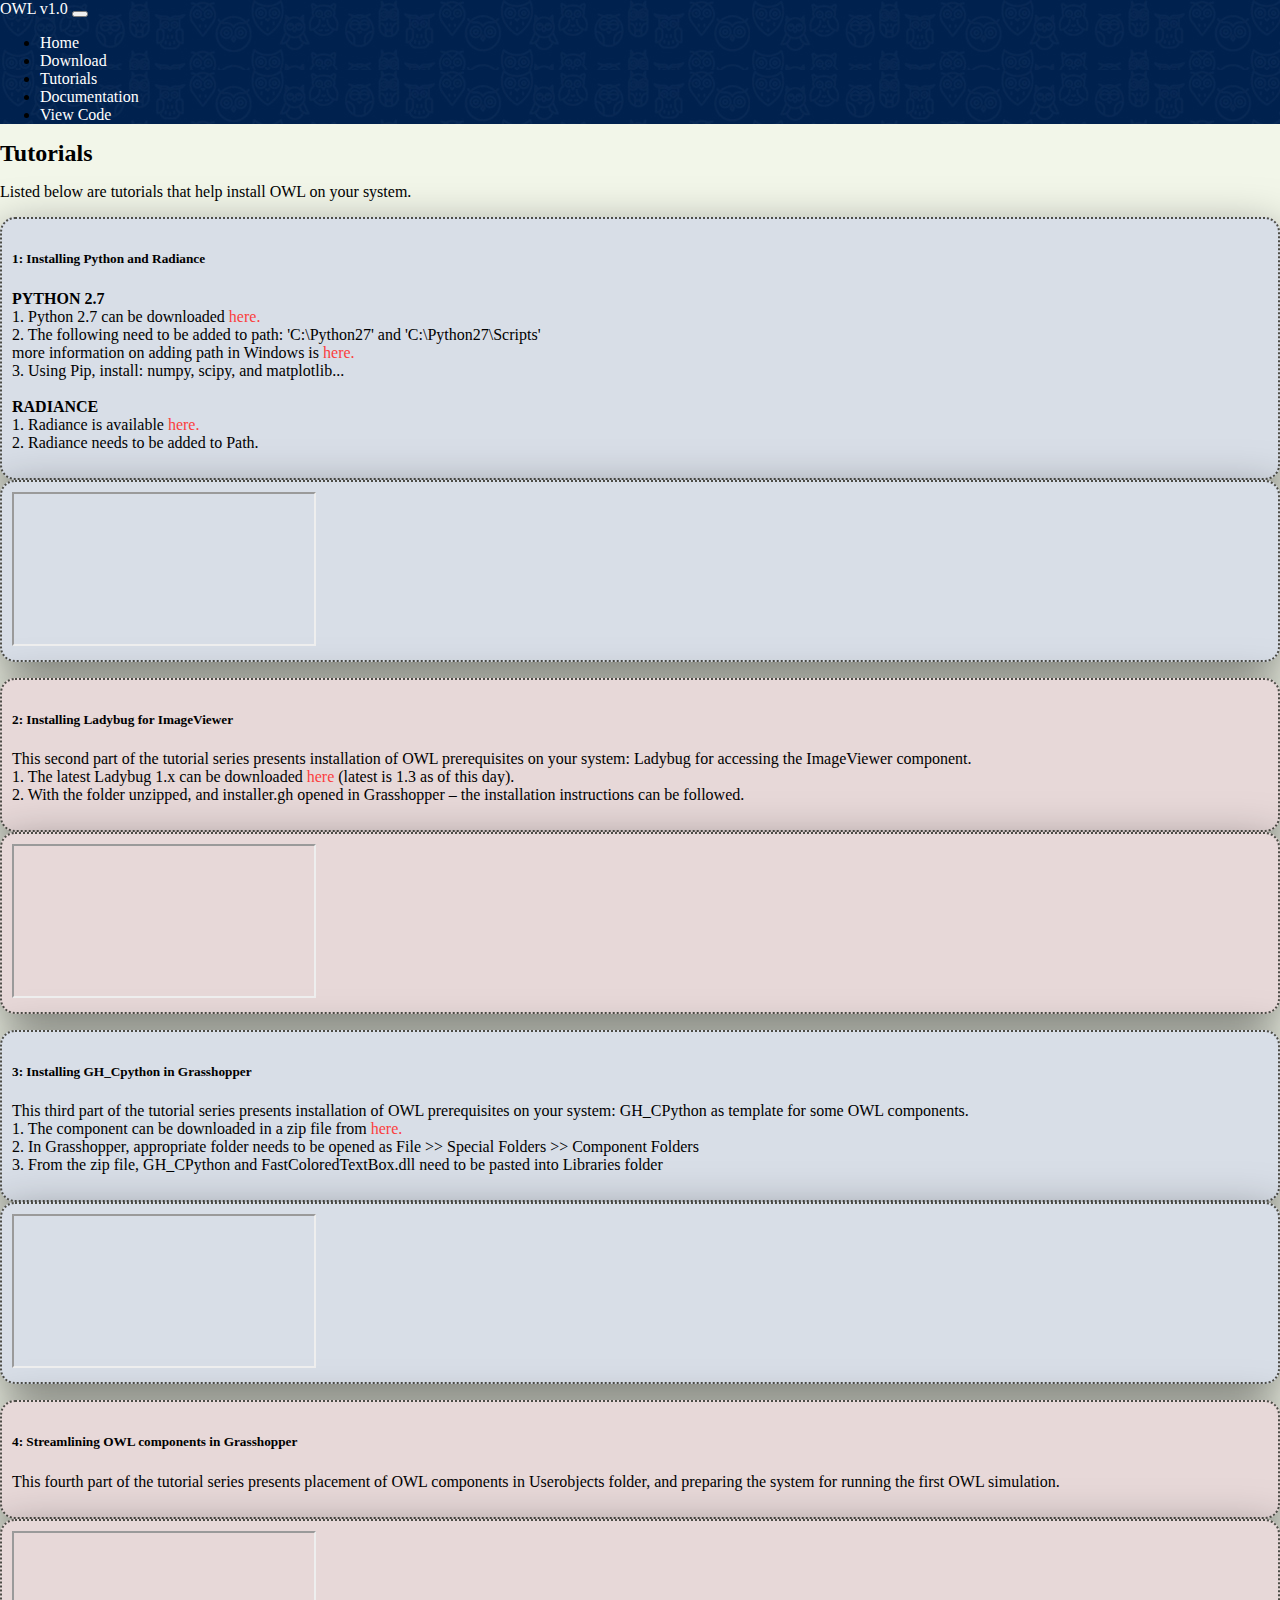
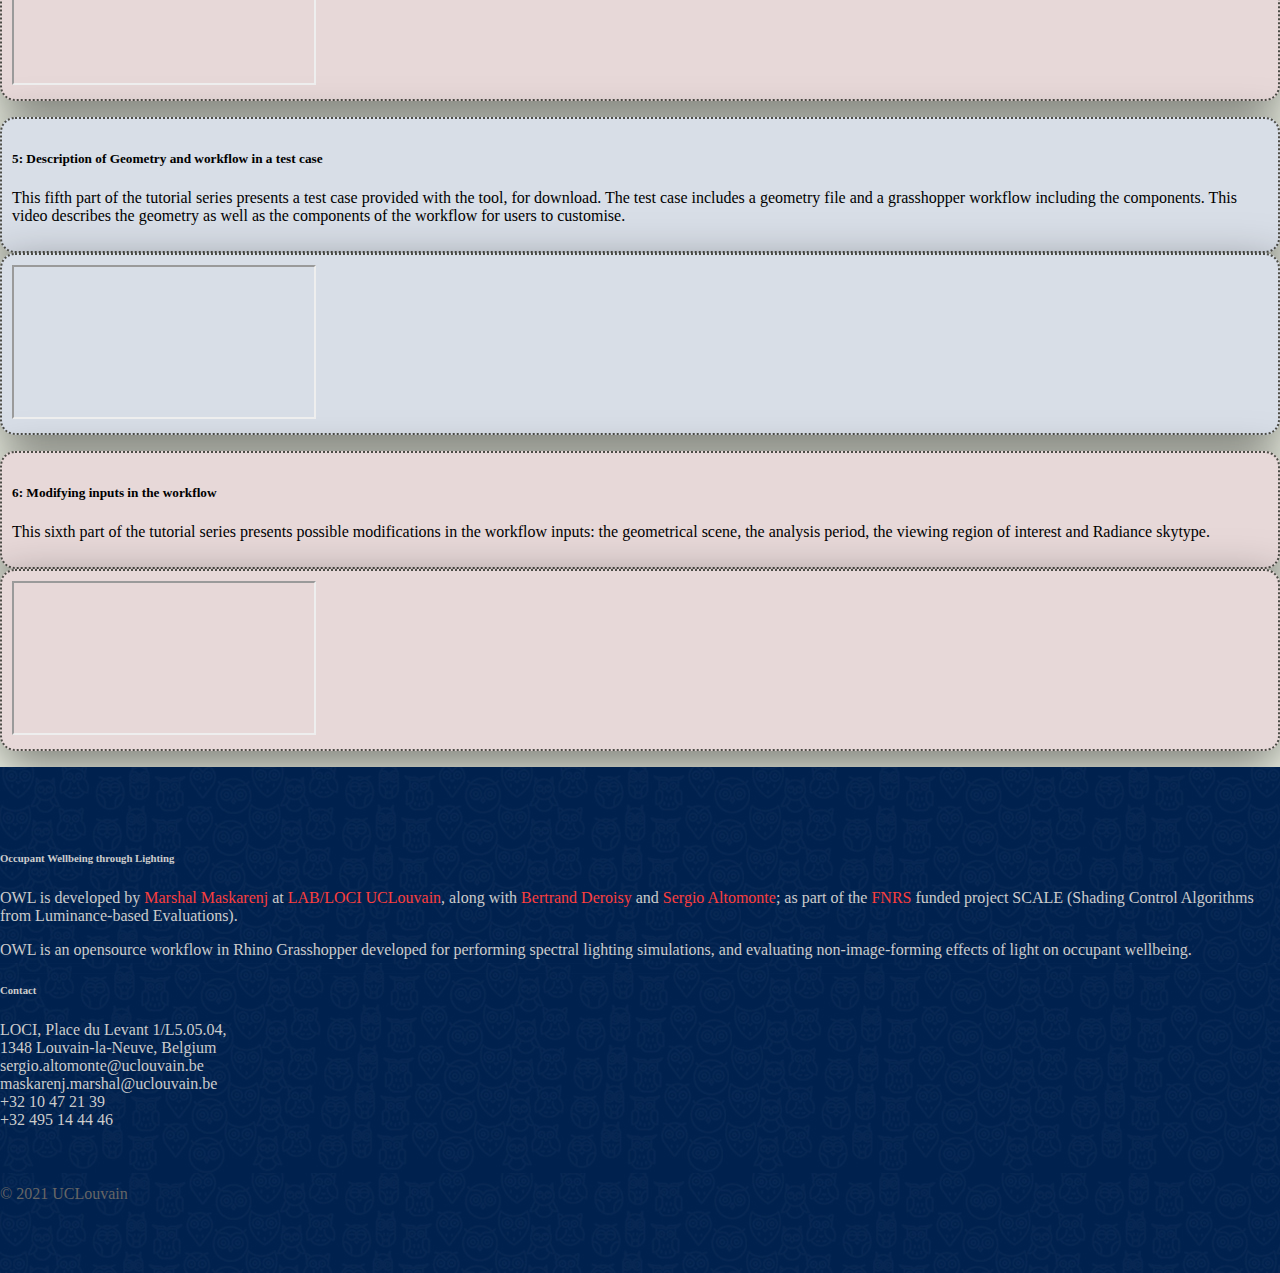
<file: OWL_Web/tutorials.html>
<!DOCTYPE html>
<html lang="en">
    <head>
        <title>OWL | Tutorial</title>
		<link rel="icon" type="image/x-icon" href="images/favicon.ico">
        <meta charset="utf-8">
        <meta name="viewport" content="width=device-width, initial-scale=1">
		<link rel="stylesheet" href="https://cdn.jsdelivr.net/npm/bootstrap@4.5.3/dist/css/bootstrap.min.css" integrity="sha384-TX8t27EcRE3e/ihU7zmQxVncDAy5uIKz4rEkgIXeMed4M0jlfIDPvg6uqKI2xXr2" crossorigin="anonymous">
		<link rel="stylesheet" type="text/css" href="main.css">
	</head>
    
	<body>
		<script src="https://code.jquery.com/jquery-3.5.1.min.js" integrity="sha256-9/aliU8dGd2tb6OSsuzixeV4y/faTqgFtohetphbbj0=" crossorigin="anonymous"></script>
		<script src="https://cdn.jsdelivr.net/npm/bootstrap@4.5.3/dist/js/bootstrap.min.js" integrity="sha384-w1Q4orYjBQndcko6MimVbzY0tgp4pWB4lZ7lr30WKz0vr/aWKhXdBNmNb5D92v7s" crossorigin="anonymous"></script>
		<nav class="navbar navbar-expand-md">
			<a class="navbar-brand" href="#">OWL v1.0</a>
			<button class="navbar-toggler navbar-dark" type="button" data-toggle="collapse" data-target="#main-navigation">
				<span class="navbar-toggler-icon"></span>
			</button>
			<div class="collapse navbar-collapse" id="main-navigation">
				<ul class="navbar-nav">
					<li class="nav-item">
						<a class="nav-link" href="index.html">Home</a>
					</li>
					<li class="nav-item">
						<a class="nav-link" href="download.html">Download</a>
					</li>
					<li class="nav-item">
						<a class="nav-link" href="tutorials.html">Tutorials</a>
					</li>
					<li class="nav-item">
						<a class="nav-link" href="documentation.html">Documentation</a>
					</li>
					<li class="nav-item">
						<a class="nav-link" href="https://github.com/marshalmaskarenj/OWL-SCALE">View Code</a>
					</li>
				</ul>
			</div>
		</nav>
		
		<div class="container">
		  <h1>Tutorials</h1>
		  <p>Listed below are tutorials that help install OWL on your system.</p>
		  <p>   </p>
		  <p>   </p>
		  <p>   </p>
		  <p>   </p>
		  
		  <div class="row">
			<div class="col-xs-12 col-sm-12 col-md-6 col-lg-6 rounded-pp-vid shadow-pp-vid">
				<h5>1: Installing Python and Radiance</h5>
				<p><b>PYTHON 2.7</b><br>1. Python 2.7 can be downloaded <a href="https://www.python.org/downloads/release/python-2718/">here.</a><br>2. The following need to be added to path: 'C:\Python27' and 'C:\Python27\Scripts' <br> more information on adding path in Windows is <a href="https://helpdeskgeek.com/windows-10/add-windows-path-environment-variable/">here.</a> <br> 3. Using Pip, install: numpy, scipy, and matplotlib... <br> <br> <b>RADIANCE</b> <br> 1. Radiance is available <a href="https://github.com/LBNL-ETA/Radiance/releases">here.</a><br>2. Radiance needs to be added to Path.</p>
			</div>
			<div class="col-xs-12 col-sm-12 col-md-6 col-lg-6 rounded-pp-vid shadow-pp-vid">
			  <div class="embed-responsive embed-responsive-16by9">
				<iframe class="embed-responsive-item" src="https://www.youtube.com/embed/FSJY_G1E03k"></iframe>
			  </div>
			</div>
			<div class="col-xs-12 col-sm-12 col-md-12 col-lg-12"> <p> </p> <p> </p> <p> </p> <p> </p> </div>
			<div class="col-xs-12 col-sm-12 col-md-6 col-lg-6 rounded-pp-vid2 shadow-pp-vid">
			  <h5>2: Installing Ladybug for ImageViewer</h5>
				<p>This second part of the tutorial series presents installation of OWL prerequisites on your system: Ladybug for accessing the ImageViewer component. <br>1. The latest Ladybug 1.x can be downloaded <a href="https://www.food4rhino.com/en/app/ladybug-tools">here </a>(latest is 1.3 as of this day).<br>2. With the folder unzipped, and installer.gh opened in Grasshopper – the installation instructions can be followed. </p>
			</div>
			<div class="col-xs-12 col-sm-12 col-md-6 col-lg-6 rounded-pp-vid2 shadow-pp-vid">
			  <div class="embed-responsive embed-responsive-16by9">
				<iframe class="embed-responsive-item" src="https://www.youtube.com/embed/J_CNj4yU2pw"></iframe>
			  </div>
			</div>
			<div class="col-xs-12 col-sm-12 col-md-12 col-lg-12"> <p> </p> <p> </p> <p> </p> <p> </p> </div>
			<div class="col-xs-12 col-sm-12 col-md-6 col-lg-6 rounded-pp-vid shadow-pp-vid">
				<h5>3: Installing GH_Cpython in Grasshopper</h5>
				<p> This third part of the tutorial series presents installation of OWL prerequisites on your system: GH_CPython as template for some OWL components.<br>1. The component can be downloaded in a zip file from <a href="https://www.food4rhino.com/en/app/ghcpython">here.</a><br>2. In Grasshopper, appropriate folder needs to be opened as File >> Special Folders >> Component Folders<br>3. From the zip file, GH_CPython and FastColoredTextBox.dll need to be pasted into Libraries folder</p>
			</div>
			<div class="col-xs-12 col-sm-12 col-md-6 col-lg-6 rounded-pp-vid shadow-pp-vid">
			  <div class="embed-responsive embed-responsive-16by9">
				<iframe class="embed-responsive-item" src="https://www.youtube.com/embed/Umc0tQMcCwU"></iframe>
			  </div>
			</div>
			<div class="col-xs-12 col-sm-12 col-md-12 col-lg-12"> <p> </p> <p> </p> <p> </p> <p> </p> </div>
			<div class="col-xs-12 col-sm-12 col-md-6 col-lg-6 rounded-pp-vid2 shadow-pp-vid">
				<h5>4: Streamlining OWL components in Grasshopper</h5>
				<p>This fourth part of the tutorial series presents placement of OWL components in Userobjects folder, and preparing the system for running the first OWL simulation. </p>
			</div>
			<div class="col-xs-12 col-sm-12 col-md-6 col-lg-6 rounded-pp-vid2 shadow-pp-vid">
			  <div class="embed-responsive embed-responsive-16by9">
				<iframe class="embed-responsive-item" src="https://www.youtube.com/embed/HkwF5q8eYfY"></iframe>
			  </div>
			</div>
			<div class="col-xs-12 col-sm-12 col-md-12 col-lg-12"> <p> </p> <p> </p> <p> </p> <p> </p> </div>
			<div class="col-xs-12 col-sm-12 col-md-6 col-lg-6 rounded-pp-vid shadow-pp-vid">
				<h5>5: Description of Geometry and workflow in a test case</h5>
				<p>This fifth part of the tutorial series presents a test case provided with the tool, for download. The test case includes a geometry file and a grasshopper workflow including the components. This video describes the geometry as well as the components of the workflow for users to customise. </p>
			</div>
			<div class="col-xs-12 col-sm-12 col-md-6 col-lg-6 rounded-pp-vid shadow-pp-vid">
			  <div class="embed-responsive embed-responsive-16by9">
				<iframe class="embed-responsive-item" src="https://www.youtube.com/embed/DJ-1OzGMsiU"></iframe>
			  </div>
			</div>
			<div class="col-xs-12 col-sm-12 col-md-12 col-lg-12"> <p> </p> <p> </p> <p> </p> <p> </p> </div>
			<div class="col-xs-12 col-sm-12 col-md-6 col-lg-6 rounded-pp-vid2 shadow-pp-vid">
				<h5>6: Modifying inputs in the workflow</h5>
				<p>This sixth part of the tutorial series presents possible modifications in the workflow inputs: the geometrical scene, the analysis period, the viewing region of interest and Radiance skytype. </p>
			</div>
			<div class="col-xs-12 col-sm-12 col-md-6 col-lg-6 rounded-pp-vid2 shadow-pp-vid">
			  <div class="embed-responsive embed-responsive-16by9">
				<iframe class="embed-responsive-item" src="https://www.youtube.com/embed/80-fM8wKDFc"></iframe>
			  </div>
			</div>
		  </div>
		  <p>       </p>
		</div>
		
		
		<footer class="page-footer">
			<div class="container">
				<div class="row">
					<div class="col-lg-8 col-md-8 col-sm-12">
						<h6 class="text-uppercase font-weight-bold">Occupant Wellbeing through Lighting</h6>
						<p>OWL is developed by <a href="https://www.linkedin.com/in/marshal-maskarenj">Marshal Maskarenj</a> at <a href="https://uclouvain.be/fr/facultes/loci">LAB/LOCI UCLouvain</a>, along with <a href="https://www.linkedin.com/in/bertrand-deroisy-a3411a5/">Bertrand Deroisy</a> and <a href="https://www.linkedin.com/in/sergio-altomonte-81341b4/">Sergio Altomonte</a>; as part of the <a href="https://www.frs-fnrs.be/en/">FNRS</a> funded project SCALE (Shading Control Algorithms from Luminance-based Evaluations).</p>
						<p>OWL is an opensource workflow in Rhino Grasshopper developed for performing spectral lighting simulations, and evaluating non-image-forming effects of light on occupant wellbeing. </p>
				</div>
				<div class="col-lg-4 col-md-4 col-sm-12">
					<h6 class="text-uppercase font-weight-bold">Contact</h6>
					<p>LOCI, Place du Levant 1/L5.05.04, 
					<br/>1348 Louvain-la-Neuve, Belgium
					<br/>sergio.altomonte@uclouvain.be 
					<br/>maskarenj.marshal@uclouvain.be
					<br/>+32 10 47 21 39
					<br/>+32 495 14 44 46</p>
				</div>
			<div>
			<div class="footer-copyright text-center">© 2021 UCLouvain</div>
		</footer>
		
		
		<script src="main.js"></script>
	</body>
	
	
</html>
</file>
<file: css/style-desktop.css>
/*********************************************************************************/
/* Basic                                                                         */
/*********************************************************************************/

	body,input,textarea,select
	{
		font-size: 13pt;
	}

	a 
	{
		text-decoration: none;
	}

	h1
	{
		font-size: 2.25em;
		letter-spacing: -0.025em;
	}

	h2
	{
		font-size: 2em;
		letter-spacing: -0.015em;
	}
	
	h3
	{
		font-size: 1.5em;
		letter-spacing: -0.015em;
	}

	h1, h2, h3, h4, h5, h6
	{
		margin: 0 0 0.75em 0;
	}

	header
	{
		margin: 0 0 3em 0;
	}
	
		header > p
		{
			font-size: 1.25em;
			margin: 0;
		}

	footer
	{
		margin: 3em 0 0 0;
	}
	
		footer > p
		{
			font-size: 1.25em;
		}
	
	/* Form */
	
		form
		{
		}
		
			form .button
			{
				margin: 0 0.5em 0 0.5em;
			}

	/* Button */
	
		input[type="button"],
		input[type="submit"],
		input[type="reset"],
		.button
		{
			padding: 1em 2.35em 1em 2.35em;
			font-size: 1.1em;
		}

			input[type="button"].big,
			input[type="submit"].big,
			input[type="reset"].big,
			.button.big
			{
				font-size: 1.5em;
				letter-spacing: -0.025em;
			}

	/* Box */

		.box
		{
			padding: 2em;
		}

			.box.style1
			{
				padding: 3em 2em 3.5em 2em;
			}

				.box.style1 h3
				{
					margin-bottom: 0.5em;
				}

			.box.style2
			{
			}

				.box.style2 h3
				{
					margin-bottom: 0.25em;
				}

				.box.style2 .image
				{
					position: relative;
					left: 2em;
					top: 2em;
					margin: -4em 0 4em -4em;
					width: auto;
				}

/*********************************************************************************/
/* Wrappers                                                                      */
/*********************************************************************************/

	.wrapper
	{
		padding: 8em 0 8em 0;
		text-align: center;
	}
	
		.wrapper.first
		{
			padding-top: 12em;
		}

/*********************************************************************************/
/* Nav                                                                           */
/*********************************************************************************/

	#nav
	{
	}

		#nav a:hover
		{
			background: #383838;
		}
		
		#nav a:active
		{
			background: #484848;
		}
	
		#nav a
		{
			padding: 0.2em 1em 0.2em 1em;
			margin: 0.6em 0.2em 0.6em 0.2em;
			font-weight: 600;
			border-radius: 8px;
			-moz-transition: background-color .2s ease-in-out;
			-webkit-transition: background-color .2s ease-in-out;
			-o-transition: background-color .2s ease-in-out;
			-ms-transition: background-color .2s ease-in-out;
			transition: background-color .2s ease-in-out;
			color: #fff;
		}
		
/*********************************************************************************/
/* Articles                                                                      */
/*********************************************************************************/

	#top
	{
		text-align: left;
	}

		#top .image
		{
			width: 20em;
			height: 20em;
			margin: 0;
		}

		#top h1
		{
			margin-top: 0.35em;
		}
	
		#top p
		{
			font-size: 1.25em;
			line-height: 1.5em;
		}
		
	#contact
	{
	}
	
		#contact footer
		{
			font-size: 0.9em;
		}
		
/*********************************************************************************/
/* Copyright                                                                     */
/*********************************************************************************/

	#copyright
	{
		font-size: 1em;
		line-height: 1em;
	}

		#copyright li
		{
			display: inline-block;
			border-left: solid 1px rgba(0,0,0,0.5);
			box-shadow: -1px 0px 0px 0px rgba(255,255,255,0.1);
			padding: 0 0 0 1em;
			margin: 0 0 0 1em;
		}
		
		#copyright li:first-child
		{
			border: 0;
			box-shadow: none;
			padding-left: 0;
			margin-left: 0;
		}
</file>
<file: css/ie/v8.css>
/*
	Miniport by HTML5 UP
	html5up.net | @n33co
	Free for personal and commercial use under the CCA 3.0 license (html5up.net/license)
*/

/*********************************************************************************/
/* Basic                                                                         */
/*********************************************************************************/

	form input[type=text],
	form input[type=password],
	form select,
	form textarea,
	input[type="button"],
	input[type="submit"],
	input[type="reset"],
	.button,
	#top .image,
	#top .image img,
	#nav a
	{
		position: relative;
		-ms-behavior: url('css/ie/PIE.htc');
	}

	/* Section/Article */
	
		section > .last-child,
		article > .last-child
		{
			margin-bottom: 0;
		}

		section.last-child,
		article.last-child
		{
			margin-bottom: 0;
		}
		
	/* Box */

		.box
		{
			border: solid 1px #ddd;
		}

	/* List */

		ul.social li a
		{
			position: relative;
			top: 0 !important;
			overflow: hidden;
			-ms-behavior: url('css/ie/PIE.htc');
		}

			ul.social li a:before
			{
				background: none;
			}

/*********************************************************************************/
/* Wrappers                                                                      */
/*********************************************************************************/

	.wrapper
	{
		border-top: solid 1px #ddd;
	}
</file>
<file: css/ie/v9.css>
/*
	Miniport by HTML5 UP
	html5up.net | @n33co
	Free for personal and commercial use under the CCA 3.0 license (html5up.net/license)
*/

/*********************************************************************************/
/* Basic                                                                         */
/*********************************************************************************/

	/* Button */

		input[type="button"],
		input[type="submit"],
		input[type="reset"],
		.button
		{
			background-image: url('images/grad0-20.svg');
		}
		
	/* List */

		ul
		{
		}

			ul.social
			{
			}
			
				ul.social li a:before
				{
					background-image: url('images/grad0-20.svg');
				}
</file>
<file: AnnuOWL_Web/main.css>
body {
    padding: 0;
    margin: 0;
    background: #f2f6e9;
}

h1 {
    font-size: 1.5rem;
}

a {
    color: #fb3e3e;
    text-decoration: none;
    background-color: transparent;
}
.navbar {
	background-image: url('images/nav-bg.jpg');
}
.nav-link,
.navbar-brand {
    color: #fff;
    cursor: pointer;
}
.nav-link {
    margin-right: 1em !important;
}
.nav-link:hover {
    color: #000;
}
.navbar-collapse {
    justify-content: flex-end;
}

.header {
    background-image: url('images/header-background.gif');
    background-size: cover;
    background-position: center;
    position: relative;
}

.headerht {
	height: 1100px !important;
}	

.overlay {
    position: absolute;
    min-height: 100%;
    min-width: 100%;
    left: 0;
    top: 0;
    background: rgb(78 33 0 / 80%);
}

.description {
	left: 50%;
	position: absolute;
	top: 45%;
	transform: translate(-50%, -55%);
	text-align: center;
}
.description h1 {
	color: #ffffff;
}
.description p {
	color: #fff;
	font-size: 1.3rem;
	line-height: 1.5;
}

.description button {
    border:1px solid #8d8cf9;
    background:#8d8cf9;
    border-radius: 0;
    color:#fff;
}
.description button:hover {
	border:1px solid #fff;
    background:#fff;
    color:#000;
}

.features {
	margin: 4em auto;
	padding: 1em;
	position: relative;
}
.feature-title {
	color: #333;
	font-size: 1.3rem;
	font-weight: 700;
	margin-bottom: 5px;
	text-transform: uppercase;
	text-align: center;
}
.features img {
	-webkit-box-shadow: 0px 10px 20px rgba(0, 0, 0, 0.4);
	-moz-box-shadow: 0px 10px 20px rgba(0, 0, 0, 0.4);
	box-shadow: 0px 10px 20px rgba(0, 0, 0, 0.4);
	margin-bottom: 16px;
}

.features .form-control,
.features input {
	border-radius: 0;
}
.features .btn {
    background-color: #589b37;
    border: 1px solid #589b37;
    color: #fff;
    margin-top: 20px;
}
.features .btn:hover {
    background-color: #333;
    border: 1px solid #333;
}

.background {
	background: #dedec8;
	padding: 4em 0;
}
.team {
	color: #5e5e55;
	padding: 0 100px;
}
.team .card-columns {
	-webkit-column-count: 4;
	-moz-column-count: 4;
	column-count: 4;
}
.team .card {
	background:none;
	border: none;
}
.team .card-title {
	font-size: 0.75rem;
	margin-bottom: 15px;
}

.team .card-body {
    padding: 0.25rem;
}

.team a {
    color: #00214e;
	font-weight: 900;
    text-decoration: none;
    background-color: transparent;
}

.page-footer {
    background-image: url('images/footer-bg.jpg');
    color: #ccc;
    padding: 60px 0 30px;
}
.footer-copyright {
    color: #666;
    padding: 40px 0;
}

.btn-lg {
    background-color:#1d0748;
    color: white;
}

.rounded-lrg {
	border-radius: 35px;
	border: dashed;
	border-color: #a5a576;
	border-width: 3px;
}

.rounded-pp-vid {
	padding-top: 10px;
	padding-right: 10px;
	padding-bottom: 10px;
	padding-left: 10px;
	border-radius: 15px;
	border: dotted;
	border-color: #4c4c46;
	border-width: 2px;
	background:#d8dee7;
}

.rounded-pp-vid2 {
	padding-top: 10px;
	padding-right: 10px;
	padding-bottom: 10px;
	padding-left: 10px;
	border-radius: 15px;
	border: dotted;
	border-color: #4c4c46;
	border-width: 2px;
	background:#e7d8d8;
}

.rounded-pp-vidRGB1 {
	padding-top: 10px;
	padding-right: 10px;
	padding-bottom: 10px;
	padding-left: 10px;
	border-radius: 15px;
	border: dotted;
	border-color: #4c4c46;
	border-width: 2px;
	background:#e1cce4;
}

.rounded-pp-vidRGB2 {
	padding-top: 10px;
	padding-right: 10px;
	padding-bottom: 10px;
	padding-left: 10px;
	border-radius: 15px;
	border: dotted;
	border-color: #4c4c46;
	border-width: 2px;
	background:#cac3e7;
}

.rounded-pp-vidRGB3 {
	padding-top: 10px;
	padding-right: 10px;
	padding-bottom: 10px;
	padding-left: 10px;
	border-radius: 15px;
	border: dotted;
	border-color: #4c4c46;
	border-width: 2px;
	background:#c2e6f7;
}

.rounded-pp-vidRGB4 {
	padding-top: 10px;
	padding-right: 10px;
	padding-bottom: 10px;
	padding-left: 10px;
	border-radius: 15px;
	border: dotted;
	border-color: #4c4c46;
	border-width: 2px;
	background:#c7e8e8;
}

.rounded-pp-vidRGB5 {
	padding-top: 10px;
	padding-right: 10px;
	padding-bottom: 10px;
	padding-left: 10px;
	border-radius: 15px;
	border: dotted;
	border-color: #4c4c46;
	border-width: 2px;
	background:#c9e5cb;
}

.rounded-pp-vidRGB6 {
	padding-top: 10px;
	padding-right: 10px;
	padding-bottom: 10px;
	padding-left: 10px;
	border-radius: 15px;
	border: dotted;
	border-color: #4c4c46;
	border-width: 2px;
	background:#f1f3c4;
}

.rounded-pp-vidRGB7 {
	padding-top: 10px;
	padding-right: 10px;
	padding-bottom: 10px;
	padding-left: 10px;
	border-radius: 15px;
	border: dotted;
	border-color: #4c4c46;
	border-width: 2px;
	background:#fff6c2;
}

.rounded-pp-vidRGB8 {
	padding-top: 10px;
	padding-right: 10px;
	padding-bottom: 10px;
	padding-left: 10px;
	border-radius: 15px;
	border: dotted;
	border-color: #4c4c46;
	border-width: 2px;
	background:#ffe1c2;
}

.rounded-pp-vidRGB9 {
	padding-top: 10px;
	padding-right: 10px;
	padding-bottom: 10px;
	padding-left: 10px;
	border-radius: 15px;
	border: dotted;
	border-color: #4c4c46;
	border-width: 2px;
	background:#ffc8c2;
}


.shadow-pp-vid {
    box-shadow: 0 1rem 3rem rgba(0,0,0,.5)!important
}

.rounded-pp {
	padding-top: 10px;
	padding-right: 10px;
	padding-bottom: 10px;
	padding-left: 10px;
	border-radius: 25px;
	border: dashed;
	border-color: #4c4c46;
	border-width: 2px;
	background:#dedec8;
	height: 250px;
}

.rounded-pp2 {
	padding-top: 10px;
	padding-right: 10px;
	padding-bottom: 10px;
	padding-left: 10px;
	border-radius: 25px;
	border: dashed;
	border-color: #4c4c46;
	border-width: 2px;
	background:#dedec8;
	height: 250px;
}

.features p {
    margin-top: 0;
    margin-bottom: 1rem;
	font-size: large;
}

@media (max-width: 1200px) {
	.rounded-pp {
		height: 400px;
	}
	.rounded-pp2 {
		height: 320px;
	}
}

@media (max-width: 996px) {
	.team .card-title {
		font-size: 0;
		margin-bottom: 0;
		text-transform: uppercase;
	}
	
	.team .card-text {
		font-size: 0;
		margin-bottom: 0;
		text-transform: uppercase;
	}	
	.rounded-pp {
		height: 450px;
	}

	.rounded-pp2 {
		height: 420px;
	}
	
	.description {
        left: 0;
        padding: 0 15px;
        position: absolute;
        top: 10%;
        transform: none;
        text-align: center;
    }
	
}

@media (max-width: 775px) {
    .description {
        left: 0;
        padding: 0 15px;
        position: absolute;
        top: 10%;
        transform: none;
        text-align: center;
    }
 
    .description h1 {
        font-size: 2em;
    }
 
    .description p {
        font-size: 1.2rem;
    }
 
    .features {
        margin: 0;
    }
	
	.rounded-pp {
		height: 570px;
	}

	.rounded-pp2 {
		height: 270px;
	}	

}

@media (max-width: 721px) {
	.rounded-pp {
		height: 570px;
	}
	.rounded-pp2 {
		height: 270px;
	}
}	

@media (max-width: 361px) {
	.rounded-pp {
		height: 800px;
	}
	.rounded-pp2 {
		height: 270px;
	}
}	


@media (max-width: 361px) {
	.rounded-pp {
		height: 800px;
	}
	
	.description p {
        font-size: 0.8rem;
    }
}	


@media (max-width: 275px) {
	.rounded-pp {
		height: 700px;
	}
}

@media (max-width: 575.98px) {
    .description {
        left: 0;
        padding: 0 15px;
        position: absolute;
        top: 10%;
        transform: none;
        text-align: center;
    }
 
    .description h1 {
        font-size: 1.5em;
    }
 
    .description p {
        font-size: 1rem;
    }
 
    .features {
        margin: 0;
    }
	
	.features p {
        font-size: 1rem;
    }
	
	.rounded-pp {
		height: 770px; /* this was 570 earlier, and the pp2 was 320*/
	}
	.rounded-pp2 {
		height: 420px;
	}
}
</file>
<file: OWL_Web/main.css>
body {
    padding: 0;
    margin: 0;
    background: #f2f6e9;
}

h1 {
    font-size: 1.5rem;
}

a {
    color: #fb3e3e;
    text-decoration: none;
    background-color: transparent;
}
.navbar {
	background-image: url('images/nav-bg.jpg');
}
.nav-link,
.navbar-brand {
    color: #fff;
    cursor: pointer;
}
.nav-link {
    margin-right: 1em !important;
}
.nav-link:hover {
    color: #000;
}
.navbar-collapse {
    justify-content: flex-end;
}

.header {
    background-image: url('images/header-background.jpg');
    background-size: cover;
    background-position: center;
    position: relative;
}

.overlay {
    position: absolute;
    min-height: 100%;
    min-width: 100%;
    left: 0;
    top: 0;
    background: rgb(0 33 78 / 80%);
}

.description {
	left: 50%;
	position: absolute;
	top: 45%;
	transform: translate(-50%, -55%);
	text-align: center;
}
.description h1 {
	color: #ffffff;
}
.description p {
	color: #fff;
	font-size: 1.3rem;
	line-height: 1.5;
}

.description button {
    border:1px solid #8d8cf9;
    background:#8d8cf9;
    border-radius: 0;
    color:#fff;
}
.description button:hover {
	border:1px solid #fff;
    background:#fff;
    color:#000;
}

.features {
	margin: 4em auto;
	padding: 1em;
	position: relative;
}
.feature-title {
	color: #333;
	font-size: 1.3rem;
	font-weight: 700;
	margin-bottom: 5px;
	text-transform: uppercase;
	text-align: center;
}
.features img {
	-webkit-box-shadow: 0px 10px 20px rgba(0, 0, 0, 0.4);
	-moz-box-shadow: 0px 10px 20px rgba(0, 0, 0, 0.4);
	box-shadow: 0px 10px 20px rgba(0, 0, 0, 0.4);
	margin-bottom: 16px;
}

.features .form-control,
.features input {
	border-radius: 0;
}
.features .btn {
    background-color: #589b37;
    border: 1px solid #589b37;
    color: #fff;
    margin-top: 20px;
}
.features .btn:hover {
    background-color: #333;
    border: 1px solid #333;
}

.background {
	background: #dedec8;
	padding: 4em 0;
}
.team {
	color: #5e5e55;
	padding: 0 100px;
}
.team .card-columns {
	-webkit-column-count: 4;
	-moz-column-count: 4;
	column-count: 4;
}
.team .card {
	background:none;
	border: none;
}
.team .card-title {
	font-size: 0.75rem;
	margin-bottom: 15px;
}

.team .card-body {
    padding: 0.25rem;
}

.team a {
    color: #00214e;
	font-weight: 900;
    text-decoration: none;
    background-color: transparent;
}

.page-footer {
    background-image: url('images/footer-bg.jpg');
    color: #ccc;
    padding: 60px 0 30px;
}
.footer-copyright {
    color: #666;
    padding: 40px 0;
}

.btn-lg {
    background-color: #00214e;
    color: white;
}

.rounded-lrg {
	border-radius: 35px;
	border: dashed;
	border-color: #a5a576;
	border-width: 3px;
}

.rounded-pp-vid {
	padding-top: 10px;
	padding-right: 10px;
	padding-bottom: 10px;
	padding-left: 10px;
	border-radius: 15px;
	border: dotted;
	border-color: #4c4c46;
	border-width: 2px;
	background:#d8dee7;
}

.rounded-pp-vid2 {
	padding-top: 10px;
	padding-right: 10px;
	padding-bottom: 10px;
	padding-left: 10px;
	border-radius: 15px;
	border: dotted;
	border-color: #4c4c46;
	border-width: 2px;
	background:#e7d8d8;
}

.shadow-pp-vid {
    box-shadow: 0 1rem 3rem rgba(0,0,0,.5)!important
}

.rounded-pp {
	padding-top: 10px;
	padding-right: 10px;
	padding-bottom: 10px;
	padding-left: 10px;
	border-radius: 25px;
	border: dashed;
	border-color: #4c4c46;
	border-width: 2px;
	background:#dedec8;
	height: 250px;
}

.rounded-pp2 {
	padding-top: 10px;
	padding-right: 10px;
	padding-bottom: 10px;
	padding-left: 10px;
	border-radius: 25px;
	border: dashed;
	border-color: #4c4c46;
	border-width: 2px;
	background:#dedec8;
	height: 250px;
}

.features p {
    margin-top: 0;
    margin-bottom: 1rem;
	font-size: large;
}

@media (max-width: 996px) {
	.team .card-title {
		font-size: 0;
		margin-bottom: 0;
		text-transform: uppercase;
	}
	
	.team .card-text {
		font-size: 0;
		margin-bottom: 0;
		text-transform: uppercase;
	}	
	.rounded-pp {
		height: 350px;
	}

	.rounded-pp2 {
		height: 350px;
	}
	
	.description {
        left: 0;
        padding: 0 15px;
        position: absolute;
        top: 10%;
        transform: none;
        text-align: center;
    }
	
}

@media (max-width: 721px) {
	.rounded-pp {
		height: 450px;
	}
	.rounded-pp2 {
		height: 250px;
	}
}	

@media (max-width: 361px) {
	.rounded-pp {
		height: 800px;
	}
	.description p {
        font-size: 0.8rem;
    }
}	

@media (max-width: 775px) {
    .description {
        left: 0;
        padding: 0 15px;
        position: absolute;
        top: 10%;
        transform: none;
        text-align: center;
    }
 
    .description h1 {
        font-size: 2em;
    }
 
    .description p {
        font-size: 1.2rem;
    }
 
    .features {
        margin: 0;
    }
	
	.rounded-pp {
		height: 350px;
	}
	

}

@media (max-width: 575.98px) {
    .description {
        left: 0;
        padding: 0 15px;
        position: absolute;
        top: 10%;
        transform: none;
        text-align: center;
    }
 
    .description h1 {
        font-size: 1.5em;
    }
 
    .description p {
        font-size: 1rem;
    }
 
    .features {
        margin: 0;
    }
	
	.features p {
        font-size: 1rem;
    }
	
	.rounded-pp {
		height: 550px;
	}
	

}
</file>
<file: css/skel.css>
/* Resets (http://meyerweb.com/eric/tools/css/reset/ | v2.0 | 20110126 | License: none (public domain)) */

	html,body,div,span,applet,object,iframe,h1,h2,h3,h4,h5,h6,p,blockquote,pre,a,abbr,acronym,address,big,cite,code,del,dfn,em,img,ins,kbd,q,s,samp,small,strike,strong,sub,sup,tt,var,b,u,i,center,dl,dt,dd,ol,ul,li,fieldset,form,label,legend,table,caption,tbody,tfoot,thead,tr,th,td,article,aside,canvas,details,embed,figure,figcaption,footer,header,hgroup,menu,nav,output,ruby,section,summary,time,mark,audio,video{margin:0;padding:0;border:0;font-size:100%;font:inherit;vertical-align:baseline;}article,aside,details,figcaption,figure,footer,header,hgroup,menu,nav,section{display:block;}body{line-height:1;}ol,ul{list-style:none;}blockquote,q{quotes:none;}blockquote:before,blockquote:after,q:before,q:after{content:'';content:none;}table{border-collapse:collapse;border-spacing:0;}body{-webkit-text-size-adjust:none}

/* Box Model */

	*, *:before, *:after {
		-moz-box-sizing: border-box;
		-webkit-box-sizing: border-box;
		box-sizing: border-box;
	}

/* Container */

	.container {
		margin-left: auto;
		margin-right: auto;

		/* width: (containers) */
		width: 1200px;
	}

	/* Modifiers */

		/* 125% */
			.container.\31 25\25 {
				width: 100%;

				/* max-width: (containers * 1.25) */
				max-width: 1500px;

				/* min-width: (containers) */
				min-width: 1200px;
			}

		/* 75% */
			.container.\37 5\25 {

				/* width: (containers * 0.75) */
				width: 900px;

			}

		/* 50% */
			.container.\35 0\25 {

				/* width: (containers * 0.50) */
				width: 600px;

			}

		/* 25% */
			.container.\32 5\25 {

				/* width: (containers * 0.25) */
				width: 300px;

			}

/* Grid */

	.row {
		border-bottom: solid 1px transparent;
	}

	.row > * {
		float: left;
	}

	.row:after, .row:before {
		content: '';
		display: block;
		clear: both;
		height: 0;
	}

	.row.uniform > * > :first-child {
		margin-top: 0;
	}

	.row.uniform > * > :last-child {
		margin-bottom: 0;
	}

	/* Gutters */

		/* Normal */

			.row > * {
				/* padding: (gutters.horizontal) 0 0 (gutters.vertical) */
				padding: 40px 0 0 40px;
			}

			.row {
				/* margin: -(gutters.horizontal) 0 -1px -(gutters.vertical) */
				margin: -40px 0 -1px -40px;
			}

			.row.uniform > * {
				/* padding: (gutters.vertical) 0 0 (gutters.vertical) */
				padding: 40px 0 0 40px;
			}

			.row.uniform {
				/* margin: -(gutters.vertical) 0 -1px -(gutters.vertical) */
				margin: -40px 0 -1px -40px;
			}

		/* 200% */

			.row.\32 00\25 > * {
				/* padding: (gutters.horizontal) 0 0 (gutters.vertical) */
				padding: 80px 0 0 80px;
			}

			.row.\32 00\25 {
				/* margin: -(gutters.horizontal) 0 -1px -(gutters.vertical) */
				margin: -80px 0 -1px -80px;
			}

			.row.uniform.\32 00\25 > * {
				/* padding: (gutters.vertical) 0 0 (gutters.vertical) */
				padding: 80px 0 0 80px;
			}

			.row.uniform.\32 00\25 {
				/* margin: -(gutters.vertical) 0 -1px -(gutters.vertical) */
				margin: -80px 0 -1px -80px;
			}

		/* 150% */

			.row.\31 50\25 > * {
				/* padding: (gutters.horizontal) 0 0 (gutters.vertical) */
				padding: 60px 0 0 60px;
			}

			.row.\31 50\25 {
				/* margin: -(gutters.horizontal) 0 -1px -(gutters.vertical) */
				margin: -60px 0 -1px -60px;
			}

			.row.uniform.\31 50\25 > * {
				/* padding: (gutters.vertical) 0 0 (gutters.vertical) */
				padding: 60px 0 0 60px;
			}

			.row.uniform.\31 50\25 {
				/* margin: -(gutters.vertical) 0 -1px -(gutters.vertical) */
				margin: -60px 0 -1px -60px;
			}

		/* 50% */

			.row.\35 0\25 > * {
				/* padding: (gutters.horizontal) 0 0 (gutters.vertical) */
				padding: 20px 0 0 20px;
			}

			.row.\35 0\25 {
				/* margin: -(gutters.horizontal) 0 -1px -(gutters.vertical) */
				margin: -20px 0 -1px -20px;
			}

			.row.uniform.\35 0\25 > * {
				/* padding: (gutters.vertical) 0 0 (gutters.vertical) */
				padding: 20px 0 0 20px;
			}

			.row.uniform.\35 0\25 {
				/* margin: -(gutters.vertical) 0 -1px -(gutters.vertical) */
				margin: -20px 0 -1px -20px;
			}

		/* 25% */

			.row.\32 5\25 > * {
				/* padding: (gutters.horizontal) 0 0 (gutters.vertical) */
				padding: 10px 0 0 10px;
			}

			.row.\32 5\25 {
				/* margin: -(gutters.horizontal) 0 -1px -(gutters.vertical) */
				margin: -10px 0 -1px -10px;
			}

			.row.uniform.\32 5\25 > * {
				/* padding: (gutters.vertical) 0 0 (gutters.vertical) */
				padding: 10px 0 0 10px;
			}

			.row.uniform.\32 5\25 {
				/* margin: -(gutters.vertical) 0 -1px -(gutters.vertical) */
				margin: -10px 0 -1px -10px;
			}

		/* 0% */

			.row.\30 \25 > * {
				padding: 0;
			}

			.row.\30 \25 {
				margin: 0 0 -1px 0;
			}

	/* Cells */

		.\31 2u, .\31 2u\24 { width: 100%; clear: none; margin-left: 0; }
		.\31 1u, .\31 1u\24 { width: 91.6666666667%; clear: none; margin-left: 0; }
		.\31 0u, .\31 0u\24 { width: 83.3333333333%; clear: none; margin-left: 0; }
		.\39 u, .\39 u\24 { width: 75%; clear: none; margin-left: 0; }
		.\38 u, .\38 u\24 { width: 66.6666666667%; clear: none; margin-left: 0; }
		.\37 u, .\37 u\24 { width: 58.3333333333%; clear: none; margin-left: 0; }
		.\36 u, .\36 u\24 { width: 50%; clear: none; margin-left: 0; }
		.\35 u, .\35 u\24 { width: 41.6666666667%; clear: none; margin-left: 0; }
		.\34 u, .\34 u\24 { width: 33.3333333333%; clear: none; margin-left: 0; }
		.\33 u, .\33 u\24 { width: 25%; clear: none; margin-left: 0; }
		.\32 u, .\32 u\24 { width: 16.6666666667%; clear: none; margin-left: 0; }
		.\31 u, .\31 u\24 { width: 8.3333333333%; clear: none; margin-left: 0; }

		.\31 2u\24 + *,
		.\31 1u\24 + *,
		.\31 0u\24 + *,
		.\39 u\24 + *,
		.\38 u\24 + *,
		.\37 u\24 + *,
		.\36 u\24 + *,
		.\35 u\24 + *,
		.\34 u\24 + *,
		.\33 u\24 + *,
		.\32 u\24 + *,
		.\31 u\24 + * {
			clear: left;
		}

		.\-11u { margin-left: 91.6666666667% }
		.\-10u { margin-left: 83.3333333333% }
		.\-9u { margin-left: 75% }
		.\-8u { margin-left: 66.6666666667% }
		.\-7u { margin-left: 58.3333333333% }
		.\-6u { margin-left: 50% }
		.\-5u { margin-left: 41.6666666667% }
		.\-4u { margin-left: 33.3333333333% }
		.\-3u { margin-left: 25% }
		.\-2u { margin-left: 16.6666666667% }
		.\-1u { margin-left: 8.3333333333% }
</file>
<file: css/style.css>
@charset 'UTF-8';
@import url('http://fonts.googleapis.com/css?family=Open+Sans:300,300italic,600,600italic,700');
@import url('font-awesome.min.css');

/*
	Miniport by HTML5 UP
	html5up.net | @n33co
	Free for personal and commercial use under the CCA 3.0 license (html5up.net/license)
*/

/*********************************************************************************/
/* Basic                                                                         */
/*********************************************************************************/

	body,input,textarea,select
	{
		font-family: 'Open Sans', sans-serif;
		line-height: 1.85em;
		color: #888;
		font-weight: 300;
	}

		body.is-loading *
		{
			-moz-transition: none !important;
			-webkit-transition: none !important;
			-o-transition: none !important;
			-ms-transition: none !important;
			transition: none !important;
			-moz-animation: none !important;
			-webkit-animation: none !important;
			-o-animation: none !important;
			-ms-animation: none !important;
			animation: none !important;
		}
	
	a
	{
		color: #43B3E0;
		text-decoration: underline;
		-moz-transition: color .2s ease-in-out;
		-webkit-transition: color .2s ease-in-out;
		-o-transition: color .2s ease-in-out;
		-ms-transition: color .2s ease-in-out;
		transition: color .2s ease-in-out;
	}
	
		a:hover
		{
			color: #43bff0 !important;
		}

		a img
		{
			border: 0;
		}

	b, strong
	{
		font-weight: 600;
		color: #3e3e3e;
	}

	i, em
	{
		font-style: italic;
	}

	sub
	{
		position: relative;
		top: 0.5em;
		font-size: 0.8em;
	}
	
	sup
	{
		position: relative;
		top: -0.5em;
		font-size: 0.8em;
	}

	blockquote
	{
		border-left: solid 0.75em #eee;
		padding: 1em 0 1em 1.5em;
		font-style: italic;
	}
				
	h1, h2, h3, h4, h5, h6
	{
		color: #3e3e3e;
	}
	
		h1 a, h2 a, h3 a, h4 a, h5 a, h6 a
		{
			text-decoration: none;
			color: inherit;
		}
	
	h2, h3, h4, h5, h6
	{
		font-weight: 700;
	}
	
	h1
	{
		font-weight: 300;
	}
	
		h1 strong
		{
			font-weight: 700;
		}
	
	em, i
	{
		font-style: italic;
	}

	br.clear
	{
		clear: both;
	}
	
	hr
	{
		border: 0;
		border-top: solid 1px #444;
		border-top-color: rgba(0,0,0,0.35);
		box-shadow: 0px 1px 0px 0px rgba(255,255,255,0.1);
		height: 1px;
		margin: 3em 0 4em 0;
	}
	
	p, ul, ol, dl, table
	{
		margin-bottom: 0.5em;
	}

	/* Form */
	
		form
		{
		}
		
			form label
			{
				color: #3e3e3e;
				font-weight: 700;
				display: block;
				margin: 0 0 0.5em 0;
			}
		
			form input[type=text],
			form input[type=email],
			form input[type=password],
			form select,
			form textarea
			{
				-webkit-appearance: none;
				display: block;
				border: 0;
				padding: 0.75em;
				font-size: 1em;
				border-radius: 8px;
				border: solid 1px #ddd;
				background: #fff;
				color: #bbb;
				box-shadow: inset 0px 2px 3px 1px rgba(0,0,0,0.05), 0px 1px 0px 0px rgba(255,255,255,0.025);
				width: 100%;
				-moz-transition: background .2s ease-in-out, box-shadow .2s ease-in-out;
				-webkit-transition: background .2s ease-in-out, box-shadow .2s ease-in-out;
				-o-transition: background .2s ease-in-out, box-shadow .2s ease-in-out;
				-ms-transition: background .2s ease-in-out, box-shadow .2s ease-in-out;
				transition: background .2s ease-in-out, box-shadow .2s ease-in-out;
			}

			form input[type=text]:focus,
			form input[type=email]:focus,
			form input[type=password]:focus,
			form select:focus,
			form textarea:focus
			{
				background: #fafafa;
				box-shadow: inset 0px 2px 5px 0px rgba(0,0,0,0.05), 0px 1px 0px 0px rgba(255,255,255,0.025), inset 0px 0px 2px 1px #43bff0;
			}

			form textarea
			{
				height: 15em;
			}
			
			form .formerize-placeholder
			{
				color: #555 !important;
			}

			form ::-webkit-input-placeholder
			{
				color: #555 !important;
			}

			form :-moz-placeholder
			{
				color: #555 !important;
			}

			form ::-moz-placeholder
			{
				color: #555 !important;
			}

			form :-ms-input-placeholder
			{
				color: #555 !important;
			}

			form ::-moz-focus-inner
			{
				border: 0;
			}

	/* Tables */
	
		table
		{
			width: 100%;
		}
		
			table.default
			{
				width: 100%;
			}

				table.default tr
				{
					border-top: solid 1px #eee;
				}

					table.default tr:first-child
					{
						border-top: 0;
					}
			
				table.default td
				{
					padding: 0.5em 1em 0.5em 1em;
				}
				
				table.default th
				{
					text-align: left;
					padding: 0.5em 1em 0.5em 1em;
					font-weight: 600;
					margin: 0 0 1em 0;
				}
			
				table.default thead
				{
					background: #4f4f4f;
					color: #fff;
				}
				
				table.default tfoot
				{
				}
				
				table.default tbody
				{
				}

	/* Section/Article */
	
		section,
		article
		{
			margin-bottom: 3em;
		}
		
		section > :last-child,
		article > :last-child
		{
			margin-bottom: 0;
		}

		section:last-child,
		article:last-child
		{
			margin-bottom: 0;
		}

	/* Image */

		.image
		{
			display: inline-block;
			position: relative;
		}
		
			.image img
			{
				display: block;
				width: 100%;
			}

			.image.fit
			{
				display: block;
				width: 100%;
			}
			
			.image.featured
			{
				display: block;
				width: 100%;
				margin: 0 0 2em 0;
			}
			
			.image.left
			{
				float: left;
				margin: 0 2em 2em 0;
			}
			
			.image.centered
			{
				display: block;
				margin: 0 0 2em 0;
			}

				.image.centered img
				{
					margin: 0 auto;
					width: auto;
				}

	/* Button */
	
		input[type="button"],
		input[type="submit"],
		input[type="reset"],
		.button
		{
			-webkit-appearance: none;
			position: relative;
			display: inline-block;
			color: #fff !important;
			text-decoration: none;
			font-weight: 700;
			border: 0;
			outline: 0;
			cursor: pointer;
			border-radius: 8px;
			text-shadow: -1px -1px 0.5px rgba(0,0,0,0.5);
			overflow: hidden;
			box-shadow: inset 0px 0px 0px 1px rgba(0,0,0,0.5), inset 0px 2px 1px 0px rgba(255,255,255,0.75);
			background: #43B3E0;
			background-image:	url('images/bg.png'),		-moz-linear-gradient(top, rgba(0,0,0,0), rgba(0,0,0,0.2));
			background-image:	url('images/bg.png'),		-webkit-linear-gradient(top, rgba(0,0,0,0), rgba(0,0,0,0.2));
			background-image:	url('images/bg.png'),		-o-linear-gradient(top, rgba(0,0,0,0), rgba(0,0,0,0.2));
			background-image:	url('images/bg.png'),		-ms-linear-gradient(top, rgba(0,0,0,0), rgba(0,0,0,0.2));
			background-image:	url('images/bg.png'),		linear-gradient(top, rgba(0,0,0,0), rgba(0,0,0,0.2));
			-moz-transition: background-color .2s ease-in-out;
			-webkit-transition: background-color .2s ease-in-out;
			-o-transition: background-color .2s ease-in-out;
			-ms-transition: background-color .2s ease-in-out;
			transition: background-color .2s ease-in-out;
		}

			input[type="button"]:hover,
			input[type="submit"]:hover,
			input[type="reset"]:hover,
			.button:hover
			{
				background-color: #43bff0;
				color: #fff !important;
			}
			
			input[type="button"]:active,
			input[type="submit"]:active,
			input[type="reset"]:active,
			.button:active
			{
				background-color: #3BA8D3;
				top: 1px;
			}
		
			input[type="button"].alt,
			input[type="submit"].alt,
			input[type="reset"].alt,
			.button.alt
			{
				background-color: #444;
				box-shadow: inset 0px 0px 0px 1px #242424, inset 0px 2px 1px 0px rgba(255,255,255,0.2);
			}

				input[type="button"].alt:hover,
				input[type="submit"].alt:hover,
				input[type="reset"].alt:hover,
				.button.alt:hover
				{
					background-color: #4f4f4f;
					color: #fff !important;
				}
				
				input[type="button"].alt:active,
				input[type="submit"].alt:active,
				input[type="reset"].alt:active,
				.button.alt:active
				{
					background-color: #3f3f3f;
				}
		
	/* List */

		ul
		{
		}

			ul.default
			{
				list-style: disc;
				padding-left: 1em;
			}
			
				ul.default li
				{
					padding-left: 0.5em;
				}
				
			ul.social
			{
				cursor: default;
				margin: 0;
			}
			
				ul.social li
				{
					position: relative;
					display: inline-block;
					margin: 0.25em;
					top: 0;
				}

					ul.social li a {
						display: block;
						width: 48px;
						height: 48px;
						border-radius: 6px;
						top: 0;
						position: relative;

						-moz-transition: top .2s ease-in-out;
						-webkit-transition: top .2s ease-in-out;
						-o-transition: top .2s ease-in-out;
						-ms-transition: top .2s ease-in-out;
						transition: top .2s ease-in-out;
					}

					ul.social li a:before {
						background-color: #444;
						background-image: url('images/bg.png'),		-moz-linear-gradient(top, rgba(0,0,0,0), rgba(0,0,0,0.2));
						background-image: url('images/bg.png'),		-ms-linear-gradient(top, rgba(0,0,0,0), rgba(0,0,0,0.2));
						background-image: url('images/bg.png'),		-o-linear-gradient(top, rgba(0,0,0,0), rgba(0,0,0,0.2));
						background-image: url('images/bg.png'),		-webkit-linear-gradient(top, rgba(0,0,0,0), rgba(0,0,0,0.2));
						background-image: url('images/bg.png'),		linear-gradient(top, rgba(0,0,0,0), rgba(0,0,0,0.2));
						border-radius: 6px;
						box-shadow: inset 0px 0px 0px 1px #282828, inset 0px 2px 1px 0px rgba(255,255,255,0.1);
						color: #2E2E2E !important;
						display: block;
						font-size: 26px;
						height: 48px;
						line-height: 48px;
						text-align: center;
						outline: 0;
						overflow: hidden;
						text-shadow: 1px 1px 0px rgba(255,255,255,0.1);
						width: 48px;

						-moz-transition: background-color .2s ease-in-out;
						-webkit-transition: background-color .2s ease-in-out;
						-o-transition: background-color .2s ease-in-out;
						-ms-transition: background-color .2s ease-in-out;
						transition: background-color .2s ease-in-out;
					}

						ul.social li a.fa-twitter		{ background-color: #2DAAE4; }
						ul.social li a.fa-facebook		{ background-color: #3C5A98; }
						ul.social li a.fa-dribbble		{ background-color: #C4376B; }
						ul.social li a.fa-linkedin		{ background-color: #006599; }
						ul.social li a.fa-tumblr		{ background-color: #51718A; }
						ul.social li a.fa-google-plus	{ background-color: #DA2713; }
						ul.social li a.fa-github		{ background-color: #FAFAFA; }
						ul.social li a.fa-rss			{ background-color: #F2600B; }
						ul.social li a.fa-instagram		{ background-color: #E0D7C8; }
						ul.social li a.fa-foursquare	{ background-color: #39A3D4; }
						ul.social li a.fa-skype			{ background-color: #10BEF1; }
						ul.social li a.fa-soundcloud	{ background-color: #FE5419; }
						ul.social li a.fa-youtube		{ background-color: #BF2E25; }
						ul.social li a.fa-blogger		{ background-color: #FF6501; }
						ul.social li a.fa-flickr		{ background-color: #0062DB; }
						ul.social li a.fa-vimeo			{ background-color: #4C8AB0; }
						ul.social li a.fa-envelope-o	{ background-color: #4C8AB0; }
						ul.social li a.fa-youtube-play	{ background-color: #BF2E25; }

						ul.social li a:hover
						{
							top: -5px;
						}
						
							ul.social li a:hover:before
							{
								background-color: transparent;
							}

			ul.actions
			{
			}

				ul.actions li
				{
					display: inline-block;
					margin: 0 0 0 1em;
				}
				
					ul.actions li:first-child
					{
						margin-left: 0;
					}

		ol
		{
		}	

			ol.default
			{
				list-style: decimal;
				padding-left: 1.25em;
			}

				ol.default li
				{
					padding-left: 0.25em;
				}

	/* Box */
			
		.box
		{
			background: #fff;
			box-shadow: inset 0px 0px 0px 1px rgba(0,0,0,0.15), 0px 2px 3px 0px rgba(0,0,0,0.1);
			text-align: center;
		}

/*********************************************************************************/
/* Icons                                                                         */
/*********************************************************************************/

	.icon {
		text-decoration: none;
	}

		.icon:before {
			display: inline-block;
			font-family: FontAwesome;
			font-size: 1.25em;
			text-decoration: none;
			font-style: normal;
			font-weight: normal;
			line-height: 1;
			-webkit-font-smoothing:antialiased;
			-moz-osx-font-smoothing:grayscale;
		}
		
		.icon > .label {
			display: none;
		}

		.icon.featured
		{
			color: #EA8A95;
			display: block;
			margin: 0 0 1.5em 0;
			cursor: default;
		}
		
			.icon.featured:before
			{
				font-size: 6em;
			}

/*********************************************************************************/
/* Wrappers                                                                      */
/*********************************************************************************/

	.wrapper
	{
		background-image: url('images/bg.png');
		box-shadow: inset 0px 1px 0px 0px rgba(0,0,0,0.05), inset 0px 2px 3px 0px rgba(0,0,0,0.1);
	}

		.wrapper.first
		{
			box-shadow: none;
		}

		.wrapper.style1
		{
			background-image: none;
			background-color: #fff;
		}

		.wrapper.style1b
		{
			background-color: #ddd;
			color: #000
		}
		
		.wrapper.style2
		{
			background-color: #fafafa;
			text-shadow: 1px 1px 0px #fff;
		}
		
		.wrapper.style3
		{
			background-color: #f4f4f4;
			text-shadow: 1px 1px 0px #fff;
		}

		.wrapper.style4
		{
			background-color: #303030;
			color: #999;
			text-shadow: -1px -1px 0px #181818;
		}

			.wrapper.style4 h1, 
			.wrapper.style4 h2, 
			.wrapper.style4 h3, 
			.wrapper.style4 h4, 
			.wrapper.style4 h5, 
			.wrapper.style4 h6
			{
				color: #fff;
			}

			.wrapper.style4 form input[type=text],
			.wrapper.style4 form input[type=password],
			.wrapper.style4 form select,
			.wrapper.style4 form textarea
			{
				border: none;
				background: #282828;
			}

			.wrapper.style4 form input[type=text]:focus,
			.wrapper.style4 form input[type=password]:focus,
			.wrapper.style4 form select:focus,
			.wrapper.style4 form textarea:focus
			{
				background: #252525;
			}
		
/*********************************************************************************/
/* Nav                                                                           */
/*********************************************************************************/

	#nav
	{
		background-color: #282828;
		text-align: center;
		position: fixed;
		left: 0;
		top: 0;
		width: 100%;
		z-index: 10000;
		cursor: default;
	}
	
		#nav ul
		{
			margin-bottom: 0;
		}
	
		#nav li
		{
			display: inline-block;
		}
		
		#nav a
		{
			position: relative;
			display: block;
			color: #fff;
			text-decoration: none;
			outline: 0;
		}
		
			#nav a:hover
			{
				color: #fff !important;
			}
			
			#nav a.active:before
			{
				content: '';
				display: block;
				position: absolute;
				bottom: -0.6em;
				left: 50%;
				margin-left: -0.75em;
				border-left: solid 0.75em transparent;
				border-right: solid 0.75em transparent;
				border-top: solid 0.6em #282828;
			}
			
/*********************************************************************************/
/* Articles                                                                      */
/*********************************************************************************/

	#top
	{
	}

		#top .image
		{
			border-radius: 50%;
		}

			#top .image img
			{
				border-radius: 50%;
			}

		#top p
		{
		}
	
			#top p a
			{
				color: inherit;
			}

/*********************************************************************************/
/* Copyright                                                                     */
/*********************************************************************************/

	#copyright
	{
		color: #666;
	}
	
		#copyright a
		{
			color: inherit;

			-moz-transition: color .2s ease-in-out;
			-webkit-transition: color .2s ease-in-out;
			-o-transition: color .2s ease-in-out;
			-ms-transition: color .2s ease-in-out;
			transition: color .2s ease-in-out;
		}
		
		#copyright a:hover
		{
			color: #777;
		}
		
	.box.style1 p {
		text-align: justify;
		text-justify: inter-word;
		font-size: large;
		line-height:1.5;
	}
</file>
